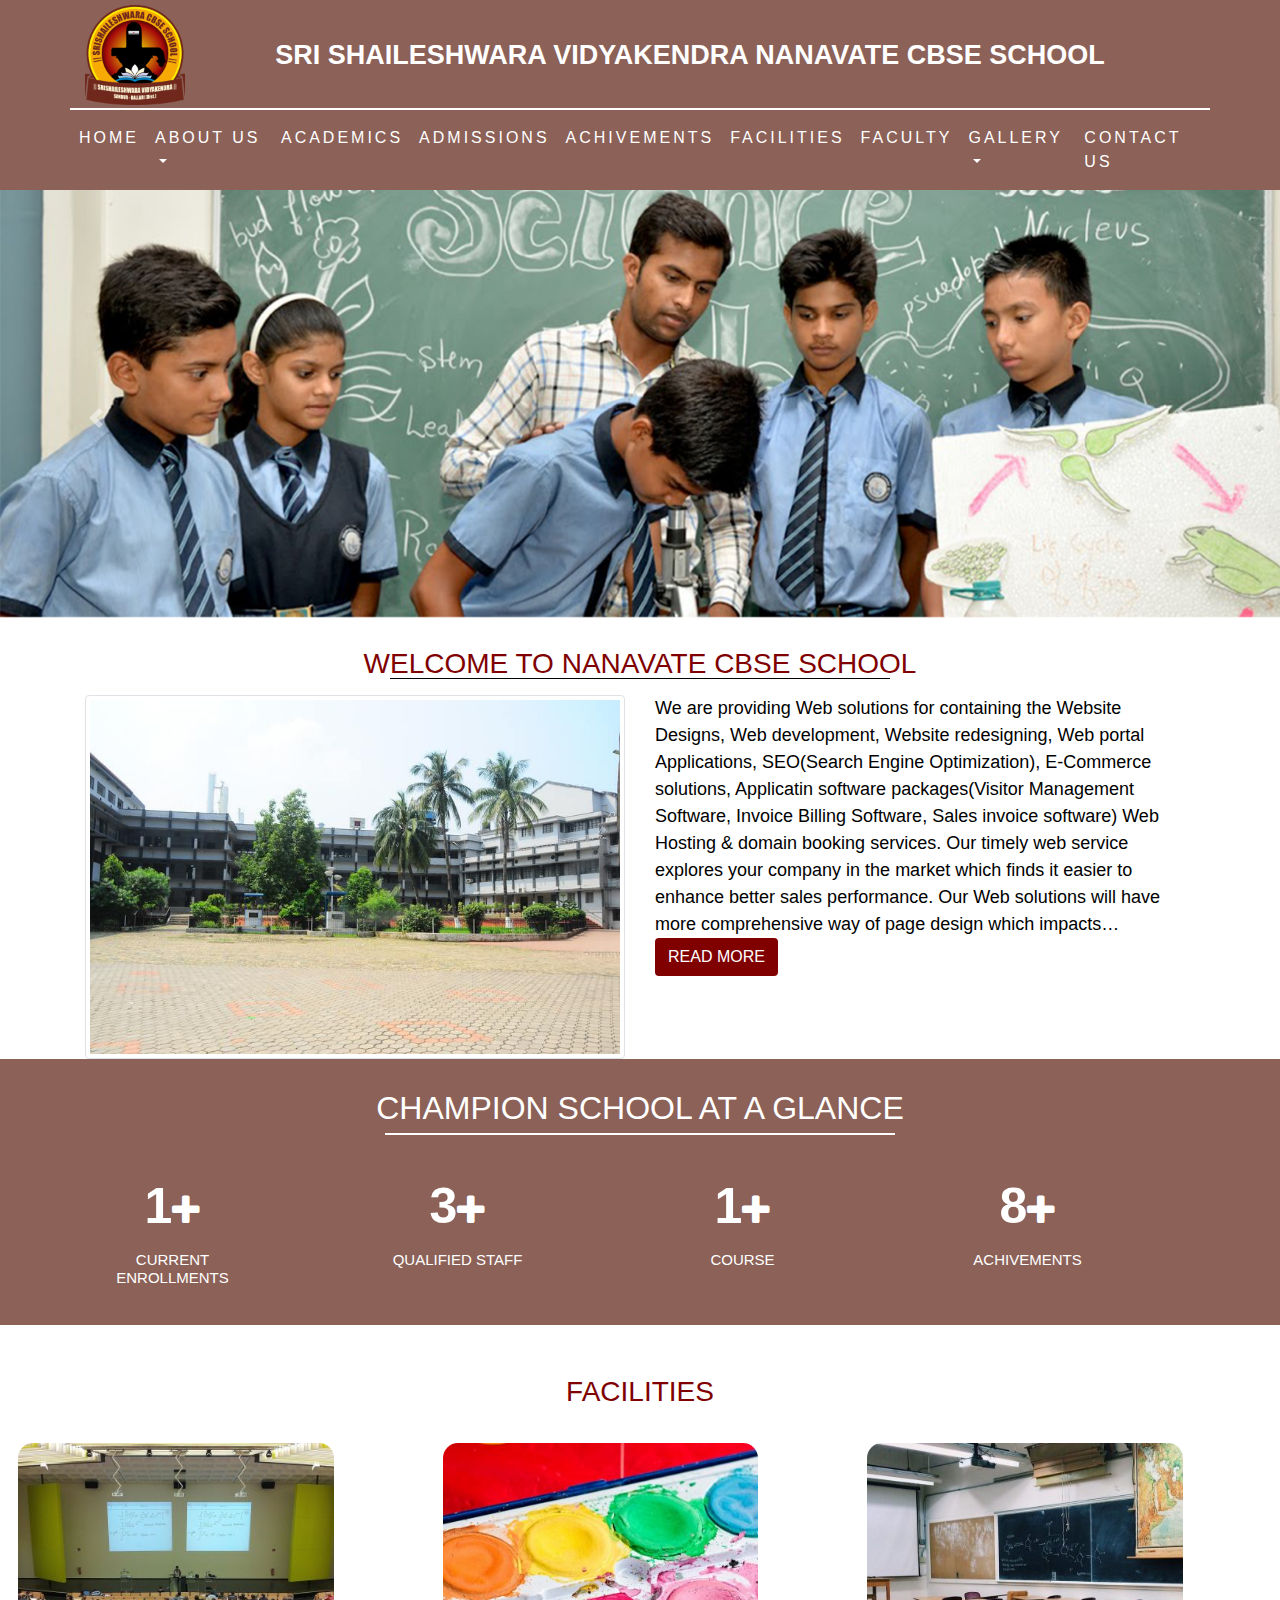
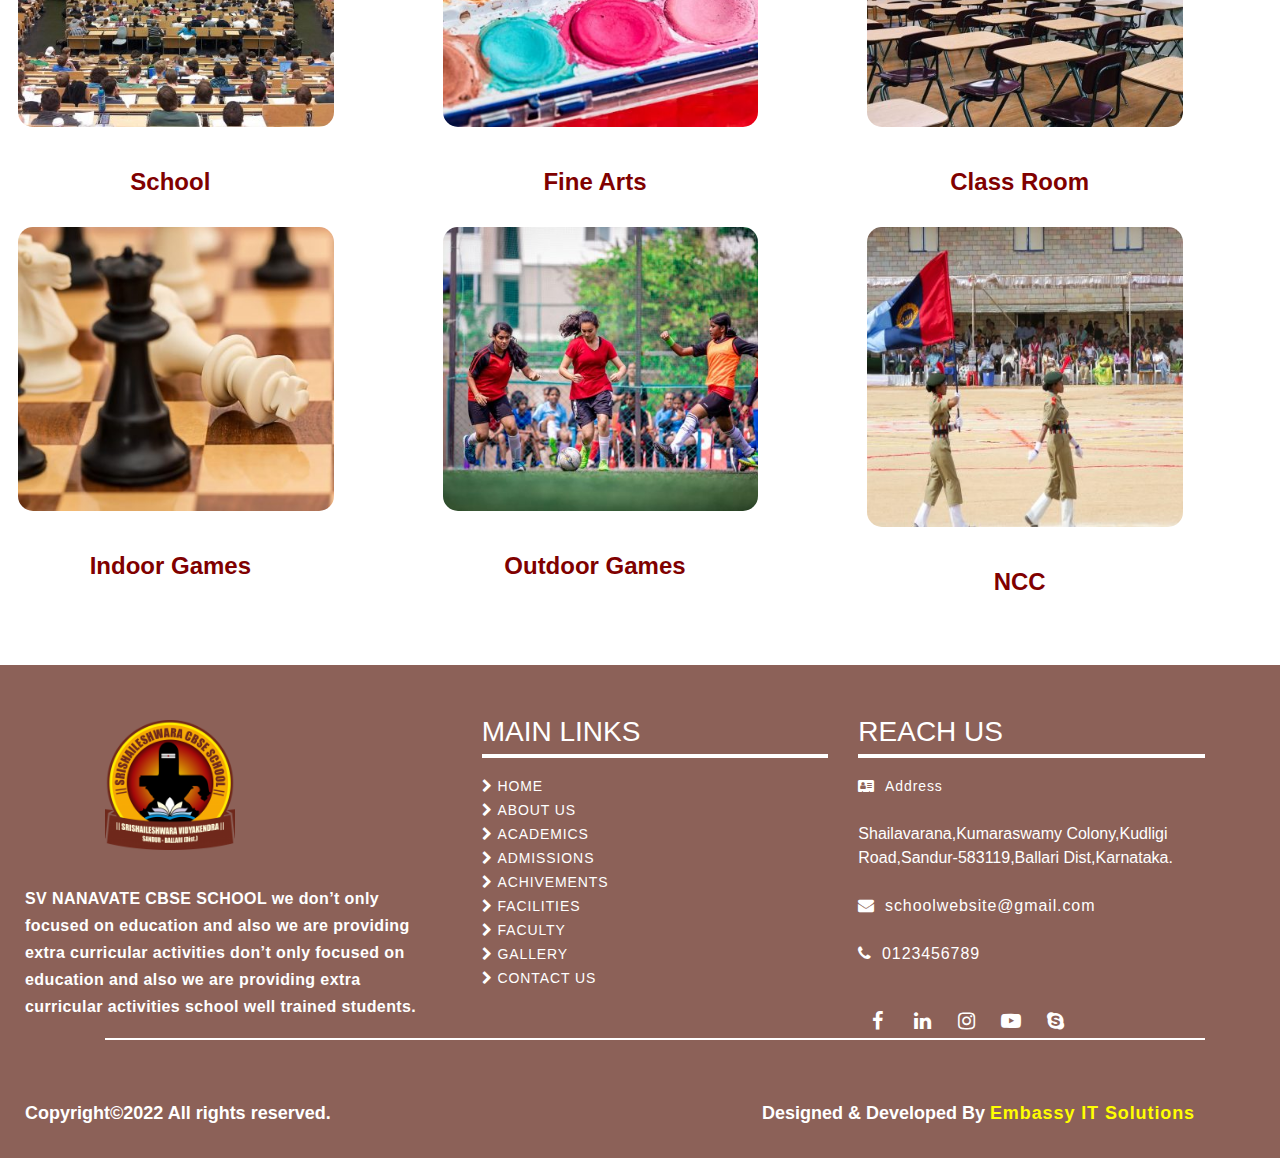
<file: school-website/index.html>
<!DOCTYPE html>
<html lang="en">
<head>
    <meta charset="UTF-8">
    <meta http-equiv="X-UA-Compatible" content="IE=edge">
    <meta name="viewport" content="width=device-width, initial-scale=1.0">
    <title>SRI SHAILESHWARA VIDYAKENDRA NANAVATE CBSE SCHOOL</title>
    <link rel="stylesheet" href="https://cdnjs.cloudflare.com/ajax/libs/font-awesome/4.7.0/css/font-awesome.min.css">
    <link rel="stylesheet" href="css/bootstrap-grid.css">
    <link rel="stylesheet" href="css/bootstrap-grid.css.map">
    <link rel="stylesheet" href="css/bootstrap-grid.min.css">
    <link rel="stylesheet" href="css/bootstrap-grid.min.css.map">
    <link rel="stylesheet" href="css/bootstrap-reboot.css">
    <link rel="stylesheet" href="css/bootstrap-reboot.css.map">
    <link rel="stylesheet" href="css/bootstrap-reboot.min.css">
    <link rel="stylesheet" href="css/bootstrap-reboot.min.css.map">
    <link rel="stylesheet" href="css/bootstrap.css">
    <link rel="stylesheet" href="css/bootstrap.css.map">
    <link rel="stylesheet" href="css/bootstrap.min.css">
    <link rel="stylesheet" href="css/bootstrap.min.css.map">
    <link rel="stylesheet" href="css/style.css">
</head>
<body>
    <section class="navbar-section ">
    <div class="container">
        <div class="row">
            <div class="col-md-2">
                <!-- Image and text -->
<nav>
    <a class="navbar-brand" href="#">
      <img src="assets/images/school3 logo.png" width="100" height="100" class="d-inline-block align-top" alt="">

    </a>
  </nav>
            </div>
            <div class="col-md-10">
                <p>SRI SHAILESHWARA VIDYAKENDRA NANAVATE CBSE SCHOOL</p>
            </div>
            <hr>
      <div class="nav-section">
          <div class="row">
            <nav class="navbar navbar-expand-lg">
                <button class="navbar-toggler" type="button" data-toggle="collapse" data-target="#navbarNavDropdown" aria-controls="navbarNavDropdown" aria-expanded="false" aria-label="Toggle navigation">
                  <span class="navbar-toggler-icon"></span>
                </button>
                <div class="collapse navbar-collapse" id="navbarNavDropdown">
                  <ul class="navbar-nav">
                    <li class="nav-item">
                      <a class="nav-link" href="#">HOME<span class="sr-only">(current)</span></a>
                    </li>
                    <li class="nav-item dropdown">
                      <a class="nav-link dropdown-toggle" href="#" id="navbarDropdownMenuLink" data-toggle="dropdown" aria-haspopup="true" aria-expanded="false">
                        ABOUT US
                      </a>
                      <div class="dropdown-menu" aria-labelledby="navbarDropdownMenuLink">
                        <a class="dropdown-item" href="profile.html">PROFILE</a>
                        <a class="dropdown-item" href="vision&mission.html">VISION & MISION</a>
                        <a class="dropdown-item" href="management.html">MANAGEMENT</a>
                        <a class="dropdown-item" href="affiliation.html">AFFILIATION</a>
                      </div>
                    </li>
                    <li class="nav-item">
                        <a class="nav-link" href="academics.html">ACADEMICS</a>
                      </li>
                      <li class="nav-item">
                        <a class="nav-link" href="admission.html">ADMISSIONS</a>
                      </li>
                      <li class="nav-item">
                        <a class="nav-link" href="achivements.html">ACHIVEMENTS</a>
                      </li>
                      <li class="nav-item">
                        <a class="nav-link" href="facilities.html">FACILITIES</a>
                      </li>
                      <li class="nav-item">
                        <a class="nav-link" href="faculty.html">FACULTY</a>
                      </li>
                      <li class="nav-item dropdown">
                        <a class="nav-link dropdown-toggle" href="#" id="navbarDropdownMenuLink" data-toggle="dropdown" aria-haspopup="true" aria-expanded="false">
                          GALLERY
                        </a>
                        <div class="dropdown-menu" aria-labelledby="navbarDropdownMenuLink">
                          <a class="dropdown-item" href="photo-gallery.html">PHOTOS</a>
                          <a class="dropdown-item" href="video-gallery.html">VIDEOS</a>
                        </div>
                      </li>
                      <li class="nav-item">
                        <a class="nav-link" href="contactus.html">CONTACT US</a>
                      </li>
                  </ul>
                </div>
              </nav>
          </div>
      </div>
        </div>
    </div>
</section>
<div id="demo" class="carousel slide" data-ride="carousel">

    <!-- Indicators -->
    <ul class="carousel-indicators">
      <li data-target="#demo" data-slide-to="0" class="active"></li>
      <li data-target="#demo" data-slide-to="1"></li>
      <li data-target="#demo" data-slide-to="2"></li>
    </ul>
    
    <!-- The slideshow -->
    <div class="carousel-inner">
      <div class="carousel-item active">
        <img src="assets/images/img1.jpg" alt="img1" width="1100" height="500">
      </div>
      <div class="carousel-item">
        <img src="assets/images/img4.jpg" alt="img4" width="1100" height="500">
      </div>
      <div class="carousel-item">
        <img src="assets/images/img2.jpg" alt="img2" width="1100" height="500">
      </div>
      <div class="carousel-item">
        <img src="assets/images/img3.jpg" alt="img3" width="1100" height="500">
      </div>
    </div>
    
    <!-- Left and right controls -->
    <a class="carousel-control-prev" href="#demo" data-slide="prev">
      <span class="carousel-control-prev-icon"></span>
    </a>
    <a class="carousel-control-next" href="#demo" data-slide="next">
      <span class="carousel-control-next-icon"></span>
    </a>
  </div>
  <!-- School Section -->
  <h3>WELCOME TO NANAVATE CBSE SCHOOL</h3>
  <hr style="border-top: 1px solid #000;width:500px;margin-top: -10px;">
  <div class="container">
      <div class="row">
          <div class="col-md-6">
            <img src="assets/images/schoolimg.jpg" width="700" height="700" alt="school-img" class="img-thumbnail">
          </div>
          <div class="col-md-6" style="color: #000;font-size:18px;font-weight:500;">
            We are providing Web solutions for containing the Website Designs, 
            Web development, Website redesigning, Web portal Applications, SEO(Search Engine Optimization), E-Commerce solutions,
             Applicatin software packages(Visitor Management Software, Invoice Billing Software, Sales invoice software) Web Hosting & domain booking services.
              Our timely web service explores your company in the market which finds it easier to enhance better sales performance. Our Web solutions will have
               more comprehensive way of page design which impacts…
               <button type="button" class="btn">READ MORE</button>
        </div>
      </div>
  </div>

<!-- counter section -->

  <header>
    <div class="container">
      <div class="row">
        <div class="col-12 text-center">
          <h2>CHAMPION SCHOOL AT A GLANCE</h2>
          <hr style="background: #fff;width: 510px;">
          </div>
        </div>
      </div>
    </header>
    
    <div class="counter">
        <div class="container">
            <div class="row">
                <div class="col-12 col-lg-3">
                    <div class="count-up">
                        <p class="counter-count">2K</p><i style="color: #fff;font-size: 35px; margin-left: -10px;" class="fa fa-plus"></i>
                        <h4>Current Enrollments</h4>
                    </div>
                </div>
    
                <div class="col-12 col-lg-3">
                    <div class="count-up">
                        <p class="counter-count">30</p><i style="color: #fff;font-size: 35px; margin-left: -10px;" class="fa fa-plus"></i>
                        <h4>Qualified Staff</h4>
                    </div>
                </div>
    
                <div class="col-12 col-lg-3">
                    <div class="count-up">
                        <p class="counter-count">5</p><i style="color: #fff;font-size: 35px; margin-left: -10px;" class="fa fa-plus"></i>
                        <h4>Course</h4>
                    </div>
                </div>
    
                 <div class="col-12 col-lg-3">
                   <div class="count-up">
                        <p class="counter-count">95</p><i style="color: #fff;font-size: 35px; margin-left: -10px;" class="fa fa-plus"></i>
                        <h4>Achivements</h4>
                    </div>
                </div>
            </div>
        </div>
    </div>
    <!-- gallery image -->
    <h3>FACILITIES</h3>
  <hr style="background:#000;width:135px;margin-top:-10px;">
    <div class="gallery-img">
    <div class="row">
      <div class="col-md-4">
        <div class="thumbnail">
          <a href="#">
            <img class="gallery" src="assets/images/gallery-img.jpg" alt="gallery-img1" style="width:80%">
            <div class="caption">
              <p>School</p>
            </div>
          </a>
        </div>
      </div>
      <div class="col-md-4">
        <div class="thumbnail">
          <a href="#">
            <img class="gallery" src="assets/images/gallery-img2.jpg" alt="gallery-img2" style="width:80%">
            <div class="caption">
              <p>Fine Arts</p>
            </div>
          </a>
        </div>
      </div>
      <div class="col-md-4">
        <div class="thumbnail">
          <a href="#">
            <img class="gallery" src="assets/images/gallery-img3.jpg" alt="gallery-img3" style="width:80%">
            <div class="caption">
              <p>Class Room</p>
            </div>
          </a>
        </div>
      </div>
    </div>
    <div class="row">
      <div class="col-md-4">
        <div class="thumbnail">
          <a href="#">
            <img class="gallery" src="assets/images/gallery-img4.jpg" alt="gallery-img4" style="width:80%">
            <div class="caption">
              <p>Indoor Games</p>
            </div>
          </a>
        </div>
      </div>
      <div class="col-md-4">
        <div class="thumbnail">
          <a href="#">
            <img class="gallery" src="assets/images/gallery-img5.jpg" alt="gallery-img5" style="width:80%">
            <div class="caption">
              <p>Outdoor Games</p>
            </div>
          </a>
        </div>
      </div>
      <div class="col-md-4">
        <div class="thumbnail">
          <a href="#">
            <img class="gallery" src="assets/images/gallery-img6.jpg" alt="gallery-img6" style="width:80%;height:300px;">
            <div class="caption">
              <p>NCC</p>
            </div>
          </a>
        </div>
      </div>
    </div>
    </div>

    <!-- Footer section -->
    <footer class="mainfooter" role="contentinfo">
      <div class="footer-middle">
      <div class="container">
        <div class="row">
          <div class="col-md-4">
            <!--Column1-->
            <div class="footer-pad">
              <nav>
                <a class="navbar-brand" href="#">
                  <img src="assets/images/school3 logo.png" width="130" height="130" class="d-inline-block align-top" alt="">
                </a>
              </nav>
                  <p>SV NANAVATE CBSE SCHOOL we don’t only focused on education and also we are providing extra curricular 
                    activities don’t only focused on education and also we are providing extra curricular activities  
                    school well trained students.</p>
            </div>
          </div>
          <div class="col-md-4">
            <!--Column1-->
            <div class="footer-pad">
              <h3 style="color: #fff;font-size:28px;text-align:left;">MAIN LINKS</h3>
              <hr style="background: #fff;">
              <ul class="list-unstyled">
                <li><a href="#"><i class="fa fa-chevron-right">&nbsp;</i>HOME</a></li>
                <li><a href="#"><i class="fa fa-chevron-right">&nbsp;</i>ABOUT US</a></li>
                <li><a href="#"><i class="fa fa-chevron-right">&nbsp;</i>ACADEMICS</a></li>
                <li><a href="#"><i class="fa fa-chevron-right">&nbsp;</i>ADMISSIONS</a></li>
                <li><a href="#"><i class="fa fa-chevron-right">&nbsp;</i>ACHIVEMENTS</a></li>
                <li><a href="#"><i class="fa fa-chevron-right">&nbsp;</i>FACILITIES</a></li>
                <li><a href="#"><i class="fa fa-chevron-right">&nbsp;</i>FACULTY</a></li>
                <li><a href="#"><i class="fa fa-chevron-right">&nbsp;</i>GALLERY</a></li>
                <li><a href="#"><i class="fa fa-chevron-right">&nbsp;</i>CONTACT US</a></li>
               </ul>
            </div>
          </div>
          
          <div class="col-md-4">
            <h3 style="color: #fff;font-size:28px;text-align:left;">REACH US</h3>
              <hr style="background: #fff;">
              <ul class="list-unstyled">
                <li><a href="#"><i class="fa fa-address-card">&nbsp;&nbsp;</i>Address</a></li><br>
                <li style="font-size:16px;">Shailavarana,Kumaraswamy 
                  Colony,Kudligi Road,Sandur-583119,Ballari Dist,Karnataka.</li><br>
                  <li><a href="#" style="font-size:16px;"><i class="fa fa-envelope">&nbsp;&nbsp;</i>schoolwebsite@gmail.com</a></li><br>	
                  <li><a href="#" style="font-size:16px;"><i class="fa fa-phone">&nbsp;&nbsp;</i>0123456789</a></li><br>
                </ul>
              <ul class="social-network social-circle">
                <li><a href="#" class="icoFacebook" title="Facebook"><i class="fa fa-facebook"></i></a></li>
                <li><a href="#" class="icoLinkedin" title="Linkedin"><i class="fa fa-linkedin"></i></a></li>
                <li><a href="#" class="icoinstagram" title="Instagram"><i class="fa fa-instagram"></i></a></li>
                <li><a href="#" class="icoyoutubeplay" title="youtube-play"><i class="fa fa-youtube-play"></i></a></li>
                <li><a href="#" class="icoskype" title="Skype"><i class="fa fa-skype"></i></a></li>
               </ul>		
        </div>
        </div>
        <hr>
      <div class="row">
        <div class="col-md-6 ">
          <p class="text-left">Copyright&copy;2022 All rights reserved.</p>
        </div>
        <div class="col-md-6 ">
          <p class="text-right">Designed & Developed By <a href="embassyitsolutions.com">Embassy IT Solutions</a></p>
        </div>
         </div>
      </div>
    </footer>
      

    <script src="js/bootstrap.bundle.js"></script>
    <script src="js/bootstrap.bundle.js.map"></script>
    <script src="js/popper.min.js"></script>
    <script src="js/jquery.min.js"></script>
    <script src="js/bootstrap.bundle.min.js"></script>
    <script src="js/bootstrap.bundle.min.js.map"></script>
    <script src="js/bootstrap.js"></script>
    <script src="js/bootstrap.js.map"></script>
    <script src="js/bootstrap.min.js"></script>
    <script src="js/bootstrap.min.js.map"></script>
    <script src="js/script.js"></script>
</body>
</html>
</file>
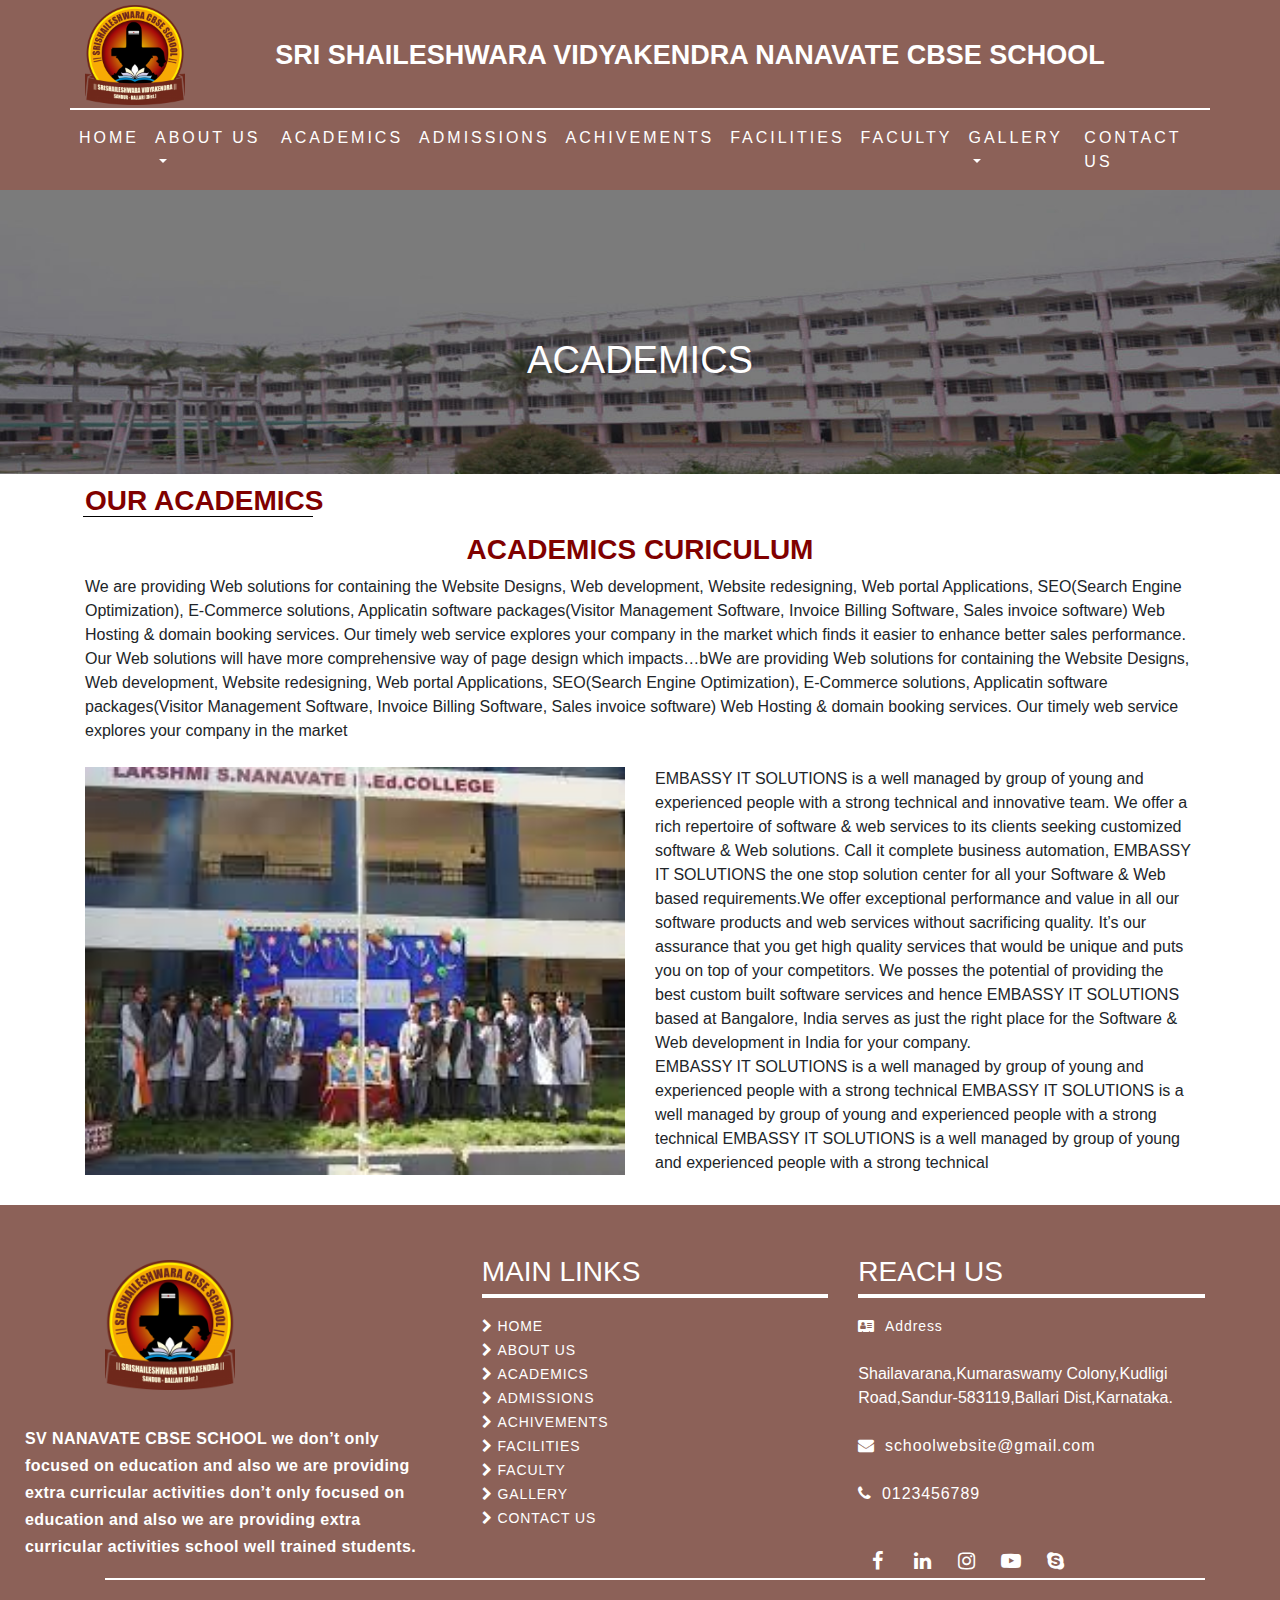
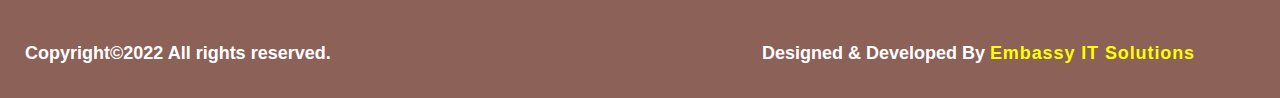
<file: school-website/academics.html>
<!DOCTYPE html>
<html lang="en">
<head>
    <meta charset="UTF-8">
    <meta http-equiv="X-UA-Compatible" content="IE=edge">
    <meta name="viewport" content="width=device-width, initial-scale=1.0">
    <title>academics SRI SHAILESHWARA VIDYAKENDRA NANAVATE CBSE SCHOOL</title>
    <link rel="stylesheet" href="https://cdnjs.cloudflare.com/ajax/libs/font-awesome/4.7.0/css/font-awesome.min.css">
    <link rel="stylesheet" href="css/bootstrap-grid.css">
    <link rel="stylesheet" href="css/bootstrap-grid.css.map">
    <link rel="stylesheet" href="css/bootstrap-grid.min.css">
    <link rel="stylesheet" href="css/bootstrap-grid.min.css.map">
    <link rel="stylesheet" href="css/bootstrap-reboot.css">
    <link rel="stylesheet" href="css/bootstrap-reboot.css.map">
    <link rel="stylesheet" href="css/bootstrap-reboot.min.css">
    <link rel="stylesheet" href="css/bootstrap-reboot.min.css.map">
    <link rel="stylesheet" href="css/bootstrap.css">
    <link rel="stylesheet" href="css/bootstrap.css.map">
    <link rel="stylesheet" href="css/bootstrap.min.css">
    <link rel="stylesheet" href="css/bootstrap.min.css.map">
    <link rel="stylesheet" href="css/style.css">
</head>
<style>
  .centered {
  position: absolute;
  color: #fff;
  font-size: 38px;
  font-weight: 500;
  top: 40%;
  left: 50%;
  transform: translate(-50%, -50%);
  
}
.center {
  display: block;
  margin-left: auto;
  margin-right: auto;
  width: 100%;
  height: 100%;
}
.profile{
  margin-bottom: 30px;
}
</style>
<body>
    <section class="navbar-section ">
    <div class="container">
        <div class="row">
            <div class="col-md-2">
                <!-- Image and text -->
<nav>
    <a class="navbar-brand" href="#">
      <img src="assets/images/school3 logo.png" width="100" height="100" class="d-inline-block align-top" alt="">

    </a>
  </nav>
            </div>
            <div class="col-md-10">
                <p>SRI SHAILESHWARA VIDYAKENDRA NANAVATE CBSE SCHOOL</p>
            </div>
            <hr>
      <div class="nav-section">
          <div class="row">
            <nav class="navbar navbar-expand-lg">
                <button class="navbar-toggler" type="button" data-toggle="collapse" data-target="#navbarNavDropdown" aria-controls="navbarNavDropdown" aria-expanded="false" aria-label="Toggle navigation">
                  <span class="navbar-toggler-icon"></span>
                </button>
                <div class="collapse navbar-collapse" id="navbarNavDropdown">
                  <ul class="navbar-nav">
                    <li class="nav-item">
                      <a class="nav-link" href="index.html">HOME<span class="sr-only">(current)</span></a>
                    </li>
                    <li class="nav-item dropdown">
                      <a class="nav-link dropdown-toggle" href="#" id="navbarDropdownMenuLink" data-toggle="dropdown" aria-haspopup="true" aria-expanded="false">
                        ABOUT US
                      </a>
                      <div class="dropdown-menu" aria-labelledby="navbarDropdownMenuLink">
                        <a class="dropdown-item" href="profile.html">PROFILE</a>
                        <a class="dropdown-item" href="vision&mission.html">VISION & MISION</a>
                        <a class="dropdown-item" href="management.html">MANAGEMENT</a>
                        <a class="dropdown-item" href="affiliation.html">AFFILIATION</a>
                      </div>
                    </li>
                    <li class="nav-item">
                        <a class="nav-link" href="academics.html">ACADEMICS</a>
                      </li>
                      <li class="nav-item">
                        <a class="nav-link" href="admission.html">ADMISSIONS</a>
                      </li>
                      <li class="nav-item">
                        <a class="nav-link" href="achivements.html">ACHIVEMENTS</a>
                      </li>
                      <li class="nav-item">
                        <a class="nav-link" href="facilities.html">FACILITIES</a>
                      </li>
                      <li class="nav-item">
                        <a class="nav-link" href="faculty.html">FACULTY</a>
                      </li>
                      <li class="nav-item dropdown">
                        <a class="nav-link dropdown-toggle" href="#" id="navbarDropdownMenuLink" data-toggle="dropdown" aria-haspopup="true" aria-expanded="false">
                          GALLERY
                        </a>
                        <div class="dropdown-menu" aria-labelledby="navbarDropdownMenuLink">
                          <a class="dropdown-item" href="photo-gallery.html">PHOTOS</a>
                          <a class="dropdown-item" href="video-gallery.html">VIDEOS</a>
                        </div>
                      </li>
                      <li class="nav-item">
                        <a class="nav-link" href="contactus.html">CONTACT US</a>
                      </li>
                  </ul>
                </div>
              </nav>
          </div>
      </div>
        </div>
    </div>
</section>


<!-- academic section -->
<img src="assets/images/bg-img.jpg" class="img-fluid" style="margin-bottom: 10px;" alt="Responsive image">
<div class="centered">ACADEMICS</div>
<div class="container">
<div class="row">
  <div class="col-md-12">
    <h3 style="text-align:justify;font-weight: 700;">OUR ACADEMICS</h3>
    <hr style="border-top: 1px solid #000;width:230px;margin-top: -10px;margin-left: -2px;">
  </div>
</div>
</div>
<section class="profile">
  <h3 style="text-align:center;font-weight: 700;">ACADEMICS CURICULUM</h3>
  <div class="container">
    <div class="row">
      <div class="col-md-12">
        We are providing Web solutions for containing the Website Designs, Web development, Website redesigning, 
        Web portal Applications, SEO(Search Engine Optimization), E-Commerce solutions, Applicatin software 
        packages(Visitor Management Software, Invoice Billing Software, Sales invoice software) Web Hosting & 
        domain booking services. Our timely web service explores your company in the market which finds it easier
         to enhance better sales performance. Our Web solutions will have more comprehensive way of page design
          which impacts…bWe are providing Web solutions for containing the Website Designs, Web development,
           Website redesigning, Web portal Applications, SEO(Search Engine Optimization), E-Commerce solutions, 
           Applicatin software packages(Visitor Management Software, Invoice Billing Software, Sales invoice software)
            Web Hosting & domain booking services.
         Our timely web service explores your company in the market 
      </div>
    </div>
  </div><br>
  <div class="container">
    <div class="row">
      <div class="col-md-6">
        <img src="assets/images/academic.jpg" class="center" alt="">
      </div>
        <div class="col-md-6">
         EMBASSY IT SOLUTIONS is a well managed by group of young and experienced people with a strong technical and innovative team. We offer a rich repertoire of software & web services to its clients seeking customized software & Web solutions. Call it complete business automation, EMBASSY IT SOLUTIONS the one stop solution center for all your Software & Web based requirements.We offer exceptional performance and value in all our software products and web services without sacrificing quality. It’s our assurance that you get high quality services that would be unique and puts you on top of your competitors. We posses the potential of providing the best custom built software services and hence EMBASSY IT SOLUTIONS based at Bangalore, India serves as just the right place for the Software & Web development in India for your company. <br/>
         EMBASSY IT SOLUTIONS is a well managed by group of young and experienced people with a strong technical  
         EMBASSY IT SOLUTIONS is a well managed by group of young and experienced people with a strong technical  
         EMBASSY IT SOLUTIONS is a well managed by group of young and experienced people with a strong technical  
        </div>
      </div>
  </div>
</section>

<!-- Footer section -->
<footer class="mainfooter" role="contentinfo">
    <div class="footer-middle">
    <div class="container">
      <div class="row">
        <div class="col-md-4">
          <!--Column1-->
          <div class="footer-pad">
            <nav>
              <a class="navbar-brand" href="#">
                <img src="assets/images/school3 logo.png" width="130" height="130" class="d-inline-block align-top" alt="">
              </a>
            </nav>
                <p>SV NANAVATE CBSE SCHOOL we don’t only focused on education and also we are providing extra curricular 
                  activities don’t only focused on education and also we are providing extra curricular activities  
                  school well trained students.</p>
          </div>
        </div>
        <div class="col-md-4">
           <!--Column1-->
           <div class="footer-pad">
            <h3 style="color: #fff;font-size:28px;text-align:left;">MAIN LINKS</h3>
            <hr style="background: #fff;">
            <ul class="list-unstyled">
              <li><a href="index.html"><i class="fa fa-chevron-right">&nbsp;</i>HOME</a></li>
              <li><a href="#"><i class="fa fa-chevron-right">&nbsp;</i>ABOUT US</a></li>
              <li><a href="academics.html"><i class="fa fa-chevron-right">&nbsp;</i>ACADEMICS</a></li>
              <li><a href="admission.html"><i class="fa fa-chevron-right">&nbsp;</i>ADMISSIONS</a></li>
              <li><a href="achivements.html"><i class="fa fa-chevron-right">&nbsp;</i>ACHIVEMENTS</a></li>
              <li><a href="facilities.html"><i class="fa fa-chevron-right">&nbsp;</i>FACILITIES</a></li>
              <li><a href="faculty.html"><i class="fa fa-chevron-right">&nbsp;</i>FACULTY</a></li>
              <li><a href="#"><i class="fa fa-chevron-right">&nbsp;</i>GALLERY</a></li>
              <li><a href="contactus.html"><i class="fa fa-chevron-right">&nbsp;</i>CONTACT US</a></li>
             </ul>
          </div>
        </div>
        
        <div class="col-md-4">
          <h3 style="color: #fff;font-size:28px;text-align:left;">REACH US</h3>
            <hr style="background: #fff;">
            <ul class="list-unstyled">
              <li><a href="#"><i class="fa fa-address-card">&nbsp;&nbsp;</i>Address</a></li><br>
              <li style="font-size:16px;">Shailavarana,Kumaraswamy 
                Colony,Kudligi Road,Sandur-583119,Ballari Dist,Karnataka.</li><br>
                <li><a href="#" style="font-size:16px;"><i class="fa fa-envelope">&nbsp;&nbsp;</i>schoolwebsite@gmail.com</a></li><br>	
                <li><a href="#" style="font-size:16px;"><i class="fa fa-phone">&nbsp;&nbsp;</i>0123456789</a></li><br>
              </ul>
            <ul class="social-network social-circle">
              <li><a href="#" class="icoFacebook" title="Facebook"><i class="fa fa-facebook"></i></a></li>
              <li><a href="#" class="icoLinkedin" title="Linkedin"><i class="fa fa-linkedin"></i></a></li>
              <li><a href="#" class="icoinstagram" title="Instagram"><i class="fa fa-instagram"></i></a></li>
              <li><a href="#" class="icoyoutubeplay" title="youtube-play"><i class="fa fa-youtube-play"></i></a></li>
              <li><a href="#" class="icoskype" title="Skype"><i class="fa fa-skype"></i></a></li>
             </ul>		
      </div>
      </div>
      <hr>
    <div class="row">
      <div class="col-md-6 ">
        <p class="text-left">Copyright&copy;2022 All rights reserved.</p>
      </div>
      <div class="col-md-6 ">
        <p class="text-right">Designed & Developed By <a href="embassyitsolutions.com">Embassy IT Solutions</a></p>
      </div>
       </div>
    </div>
  </footer>
    

  <script src="js/bootstrap.bundle.js"></script>
  <script src="js/bootstrap.bundle.js.map"></script>
  <script src="js/popper.min.js"></script>
  <script src="js/jquery.min.js"></script>
  <script src="js/bootstrap.bundle.min.js"></script>
  <script src="js/bootstrap.bundle.min.js.map"></script>
  <script src="js/bootstrap.js"></script>
  <script src="js/bootstrap.js.map"></script>
  <script src="js/bootstrap.min.js"></script>
  <script src="js/bootstrap.min.js.map"></script>
  <script src="js/script.js"></script>
</body>
</html>
</file>
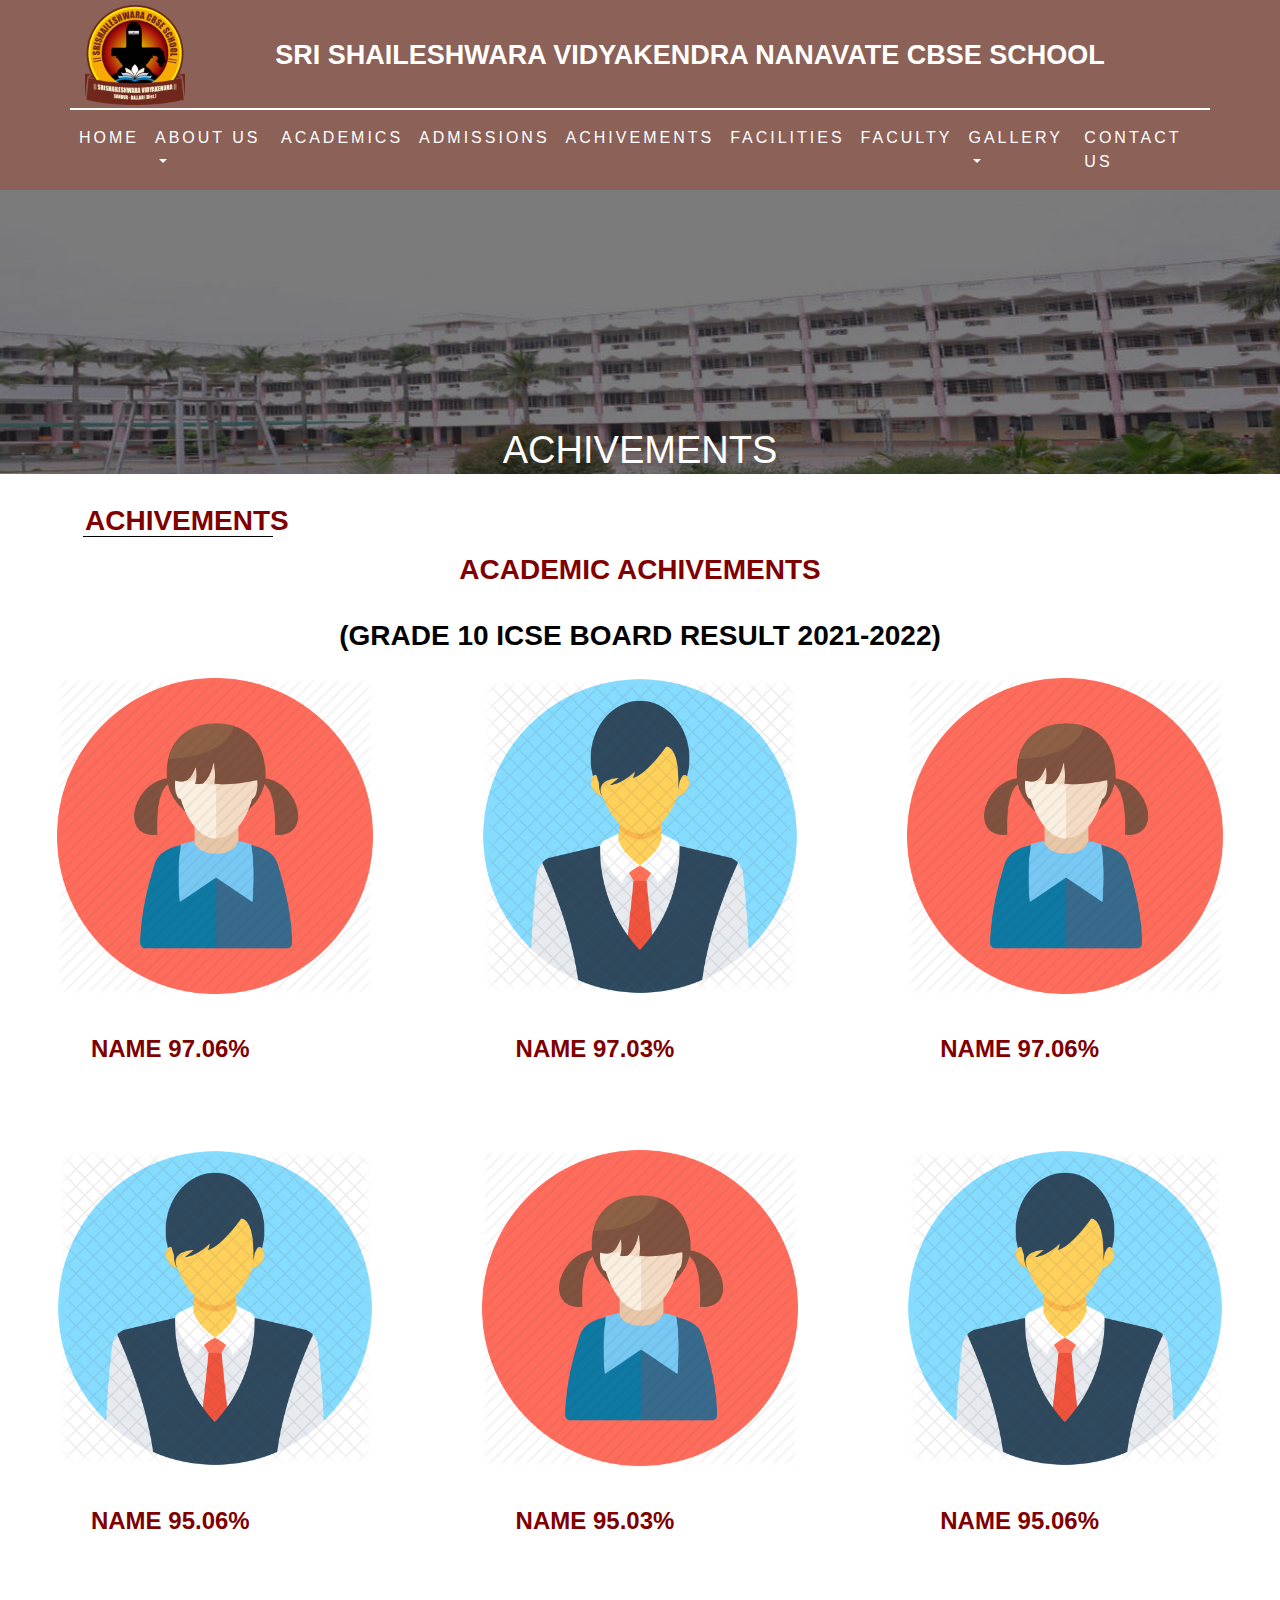
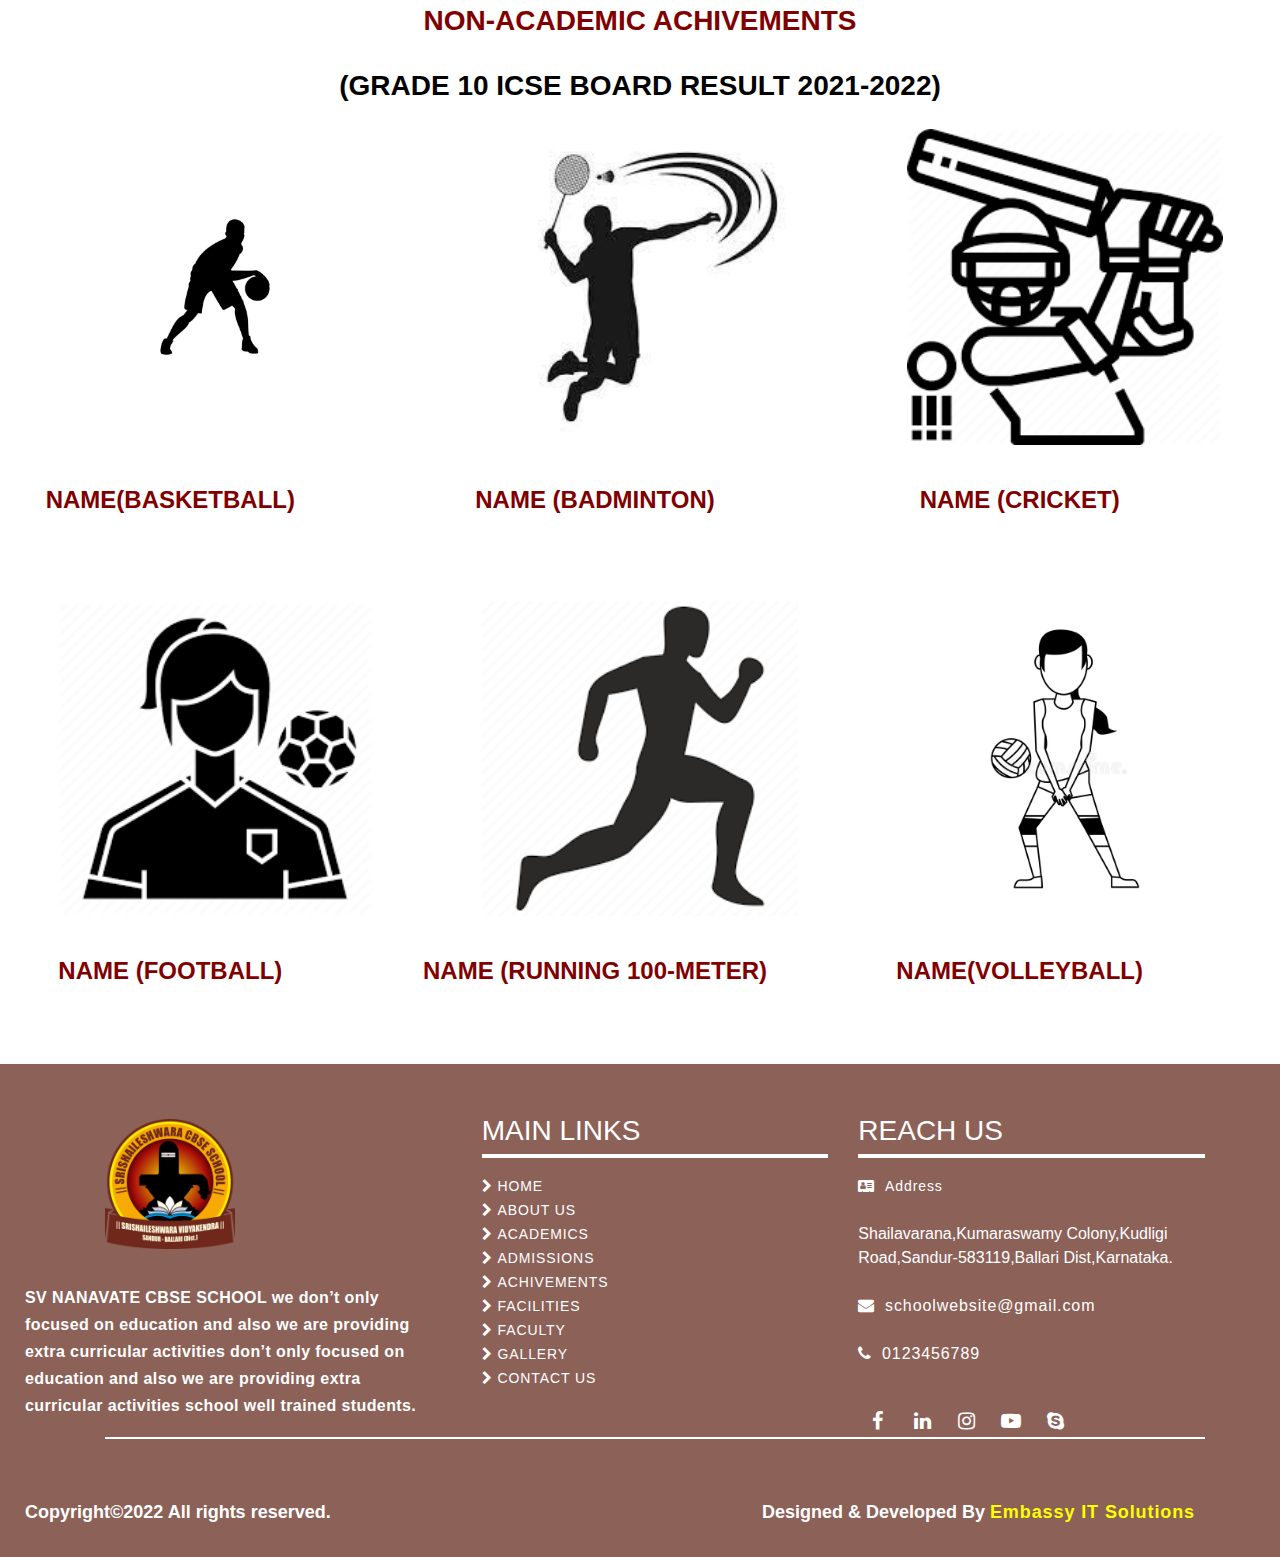
<file: school-website/achivements.html>
<!DOCTYPE html>
<html lang="en">
<head>
    <meta charset="UTF-8">
    <meta http-equiv="X-UA-Compatible" content="IE=edge">
    <meta name="viewport" content="width=device-width, initial-scale=1.0">
    <title>achivements-SRI SHAILESHWARA VIDYAKENDRA NANAVATE CBSE SCHOOL</title>
    <link rel="stylesheet" href="https://cdnjs.cloudflare.com/ajax/libs/font-awesome/4.7.0/css/font-awesome.min.css">
    <link rel="stylesheet" href="css/bootstrap-grid.css">
    <link rel="stylesheet" href="css/bootstrap-grid.css.map">
    <link rel="stylesheet" href="css/bootstrap-grid.min.css">
    <link rel="stylesheet" href="css/bootstrap-grid.min.css.map">
    <link rel="stylesheet" href="css/bootstrap-reboot.css">
    <link rel="stylesheet" href="css/bootstrap-reboot.css.map">
    <link rel="stylesheet" href="css/bootstrap-reboot.min.css">
    <link rel="stylesheet" href="css/bootstrap-reboot.min.css.map">
    <link rel="stylesheet" href="css/bootstrap.css">
    <link rel="stylesheet" href="css/bootstrap.css.map">
    <link rel="stylesheet" href="css/bootstrap.min.css">
    <link rel="stylesheet" href="css/bootstrap.min.css.map">
    <link rel="stylesheet" href="css/style.css">
</head>
<style>
  .centered {
 position: absolute;
 color: #fff;
 font-size: 38px;
 font-weight: 500;
 top: 50%;
 left: 50%;
 transform: translate(-50%, -50%);
  }
 .center {
 display: block;
 margin-left: auto;
 margin-right: auto;
 width: 80%;
 height: 80%;
 
}
.profile{
  margin-bottom: 30px;
}
</style>
<body>
    <section class="navbar-section ">
    <div class="container">
        <div class="row">
            <div class="col-md-2">
                <!-- Image and text -->
<nav>
    <a class="navbar-brand" href="#">
      <img src="assets/images/school3 logo.png" width="100" height="100" class="d-inline-block align-top" alt="">

    </a>
  </nav>
            </div>
            <div class="col-md-10">
                <p>SRI SHAILESHWARA VIDYAKENDRA NANAVATE CBSE SCHOOL</p>
            </div>
            <hr>
      <div class="nav-section">
          <div class="row">
            <nav class="navbar navbar-expand-lg">
                <button class="navbar-toggler" type="button" data-toggle="collapse" data-target="#navbarNavDropdown" aria-controls="navbarNavDropdown" aria-expanded="false" aria-label="Toggle navigation">
                  <span class="navbar-toggler-icon"></span>
                </button>
                <div class="collapse navbar-collapse" id="navbarNavDropdown">
                  <ul class="navbar-nav">
                    <li class="nav-item">
                      <a class="nav-link" href="index.html">HOME<span class="sr-only">(current)</span></a>
                    </li>
                    <li class="nav-item dropdown">
                      <a class="nav-link dropdown-toggle" href="#" id="navbarDropdownMenuLink" data-toggle="dropdown" aria-haspopup="true" aria-expanded="false">
                        ABOUT US
                      </a>
                      <div class="dropdown-menu" aria-labelledby="navbarDropdownMenuLink">
                        <a class="dropdown-item" href="profile.html">PROFILE</a>
                        <a class="dropdown-item" href="vision&mission.html">VISION & MISION</a>
                        <a class="dropdown-item" href="management.html">MANAGEMENT</a>
                        <a class="dropdown-item" href="affiliation.html">AFFILIATION</a>
                      </div>
                    </li>
                    <li class="nav-item">
                        <a class="nav-link" href="academics.html">ACADEMICS</a>
                      </li>
                      <li class="nav-item">
                        <a class="nav-link" href="admission.html">ADMISSIONS</a>
                      </li>
                      <li class="nav-item">
                        <a class="nav-link" href="achivements.html">ACHIVEMENTS</a>
                      </li>
                      <li class="nav-item">
                        <a class="nav-link" href="facilities.html">FACILITIES</a>
                      </li>
                      <li class="nav-item">
                        <a class="nav-link" href="faculty.html">FACULTY</a>
                      </li>
                      <li class="nav-item dropdown">
                        <a class="nav-link dropdown-toggle" href="#" id="navbarDropdownMenuLink" data-toggle="dropdown" aria-haspopup="true" aria-expanded="false">
                          GALLERY
                        </a>
                        <div class="dropdown-menu" aria-labelledby="navbarDropdownMenuLink">
                          <a class="dropdown-item" href="photo-gallery.html">PHOTOS</a>
                          <a class="dropdown-item" href="video-gallery.html">VIDEOS</a>
                        </div>
                      </li>
                      <li class="nav-item">
                        <a class="nav-link" href="contactus.html">CONTACT US</a>
                      </li>
                  </ul>
                </div>
              </nav>
          </div>
      </div>
        </div>
    </div>
</section>




<section class="profile">
  <img src="assets/images/bg-img.jpg" class="img-fluid" style="margin-bottom: 30px;" alt="Responsive image">
  <div class="centered">ACHIVEMENTS</div>
  <div class="container">
  <div class="row">
    <div class="col-md-12">
      <h3 style="text-align: justify;font-weight: 700;">ACHIVEMENTS</h3>
      <hr style="border-top: 1px solid #000;width:190px;margin-top: -10px;margin-left: -2px;">
    </div>
  </div>
  </div>
  <div class="container">
    <div class="row">
      <div class="col-md-12">
        <h3 style="text-align:center;font-weight: 700;">ACADEMIC ACHIVEMENTS</h3> <br>
        <h3 style="text-align:center;font-weight: 700;color: #000;">(GRADE 10 ICSE BOARD RESULT 2021-2022)</h3>
      </div>
    </div>
  </div>
  <div class="gallery-img">
    <div class="row">
      <div class="col-md-4">
        <div class="thumbnail">
          <a href="#">
            <img class="center" src="assets/images/icon3.jpg" alt="gallery-img1" >
            <div class="caption">
              <p>NAME  97.06%</p>
            </div>
          </a>
        </div>
      </div>
      <div class="col-md-4">
        <div class="thumbnail">
          <a href="#">
            <img class="center" src="assets/images/icon2.jpg" alt="gallery-img2" >
            <div class="caption">
              <p>NAME  97.03%</p>
            </div>
          </a>
        </div>
      </div>
      <div class="col-md-4">
        <div class="thumbnail">
          <a href="#">
            <img class="center" src="assets/images/icon3.jpg" alt="gallery-img3" >
            <div class="caption">
              <p>NAME 97.06%</p>
            </div>
          </a>
        </div>
      </div>
    </div>
  </div>
  <div class="gallery-img">
    <div class="row">
      <div class="col-md-4">
        <div class="thumbnail">
          <a href="#">
            <img class="center" src="assets/images/icon2.jpg" alt="gallery-img1" >
            <div class="caption">
              <p>NAME  95.06%</p>
            </div>
          </a>
        </div>
      </div>
      <div class="col-md-4">
        <div class="thumbnail">
          <a href="#">
            <img class="center" src="assets/images/icon3.jpg" alt="gallery-img2" >
            <div class="caption">
              <p>NAME  95.03%</p>
            </div>
          </a>
        </div>
      </div>
      <div class="col-md-4">
        <div class="thumbnail">
          <a href="#">
            <img class="center" src="assets/images/icon2.jpg" alt="gallery-img3" >
            <div class="caption">
              <p>NAME 95.06%</p>
            </div>
          </a>
        </div>
      </div>
    </div>
  </div>
  


  
  <div class="container">
    <div class="row">
      <div class="col-md-12">
        <h3 style="text-align:center;font-weight: 700;">NON-ACADEMIC ACHIVEMENTS</h3> <br>
        <h3 style="text-align:center;font-weight: 700;color: #000;">(GRADE 10 ICSE BOARD RESULT 2021-2022)</h3>
      </div>
    </div>
  </div>
  <div class="gallery-img">
    <div class="row">
      <div class="col-md-4">
        <div class="thumbnail">
          <a href="#">
            <img class="center" src="assets/images/sports.jpg" alt="gallery-img1" >
            <div class="caption">
              <p>NAME(BASKETBALL)</p>
            </div>
          </a>
        </div>
      </div>
      <div class="col-md-4">
        <div class="thumbnail">
          <a href="#">
            <img class="center" src="assets/images/badminton.jpg" alt="gallery-img2" >
            <div class="caption">
              <p>NAME (BADMINTON)</p>
            </div>
          </a>
        </div>
      </div>
      <div class="col-md-4">
        <div class="thumbnail">
          <a href="#">
            <img class="center" src="assets/images/cricket.png" alt="gallery-img3" >
            <div class="caption">
              <p>NAME (CRICKET)</p>
            </div>
          </a>
        </div>
      </div>
    </div>
  </div>
  <div class="gallery-img">
    <div class="row">
      <div class="col-md-4">
        <div class="thumbnail">
          <a href="#">
            <img class="center" src="assets/images/football.png" alt="gallery-img1" >
            <div class="caption">
              <p>NAME (FOOTBALL)</p>
            </div>
          </a>
        </div>
      </div>
      <div class="col-md-4">
        <div class="thumbnail">
          <a href="#">
            <img class="center" src="assets/images/running.png" alt="gallery-img2" >
            <div class="caption">
              <p>NAME (RUNNING 100-METER)
              </p>
            </div>
          </a>
        </div>
      </div>
      <div class="col-md-4">
        <div class="thumbnail">
          <a href="#">
            <img class="center" src="assets/images/volleyball.jpg" alt="gallery-img3" >
            <div class="caption">
              <p>NAME(VOLLEYBALL)</p>
            </div>
          </a>
        </div>
      </div>
    </div>
  </div>
  
</section>










<!-- Footer section -->
<footer class="mainfooter" role="contentinfo">
    <div class="footer-middle">
    <div class="container">
      <div class="row">
        <div class="col-md-4">
          <!--Column1-->
          <div class="footer-pad">
            <nav>
              <a class="navbar-brand" href="#">
                <img src="assets/images/school3 logo.png" width="130" height="130" class="d-inline-block align-top" alt="">
              </a>
            </nav>
                <p>SV NANAVATE CBSE SCHOOL we don’t only focused on education and also we are providing extra curricular 
                  activities don’t only focused on education and also we are providing extra curricular activities  
                  school well trained students.</p>
          </div>
        </div>
        <div class="col-md-4">
         <!--Column1-->
         <div class="footer-pad">
          <h3 style="color: #fff;font-size:28px;text-align:left;">MAIN LINKS</h3>
          <hr style="background: #fff;">
          <ul class="list-unstyled">
            <li><a href="index.html"><i class="fa fa-chevron-right">&nbsp;</i>HOME</a></li>
            <li><a href="#"><i class="fa fa-chevron-right">&nbsp;</i>ABOUT US</a></li>
            <li><a href="academics.html"><i class="fa fa-chevron-right">&nbsp;</i>ACADEMICS</a></li>
            <li><a href="admission.html"><i class="fa fa-chevron-right">&nbsp;</i>ADMISSIONS</a></li>
            <li><a href="achivements.html"><i class="fa fa-chevron-right">&nbsp;</i>ACHIVEMENTS</a></li>
            <li><a href="facilities.html"><i class="fa fa-chevron-right">&nbsp;</i>FACILITIES</a></li>
            <li><a href="faculty.html"><i class="fa fa-chevron-right">&nbsp;</i>FACULTY</a></li>
            <li><a href="#"><i class="fa fa-chevron-right">&nbsp;</i>GALLERY</a></li>
            <li><a href="contactus.html"><i class="fa fa-chevron-right">&nbsp;</i>CONTACT US</a></li>
           </ul>
        </div>
        </div>
        
        <div class="col-md-4">
          <h3 style="color: #fff;font-size:28px;text-align:left;">REACH US</h3>
            <hr style="background: #fff;">
            <ul class="list-unstyled">
              <li><a href="#"><i class="fa fa-address-card">&nbsp;&nbsp;</i>Address</a></li><br>
              <li style="font-size:16px;">Shailavarana,Kumaraswamy 
                Colony,Kudligi Road,Sandur-583119,Ballari Dist,Karnataka.</li><br>
                <li><a href="#" style="font-size:16px;"><i class="fa fa-envelope">&nbsp;&nbsp;</i>schoolwebsite@gmail.com</a></li><br>	
                <li><a href="#" style="font-size:16px;"><i class="fa fa-phone">&nbsp;&nbsp;</i>0123456789</a></li><br>
              </ul>
            <ul class="social-network social-circle">
              <li><a href="#" class="icoFacebook" title="Facebook"><i class="fa fa-facebook"></i></a></li>
              <li><a href="#" class="icoLinkedin" title="Linkedin"><i class="fa fa-linkedin"></i></a></li>
              <li><a href="#" class="icoinstagram" title="Instagram"><i class="fa fa-instagram"></i></a></li>
              <li><a href="#" class="icoyoutubeplay" title="youtube-play"><i class="fa fa-youtube-play"></i></a></li>
              <li><a href="#" class="icoskype" title="Skype"><i class="fa fa-skype"></i></a></li>
             </ul>		
      </div>
      </div>
      <hr>
    <div class="row">
      <div class="col-md-6 ">
        <p class="text-left">Copyright&copy;2022 All rights reserved.</p>
      </div>
      <div class="col-md-6 ">
        <p class="text-right">Designed & Developed By <a href="embassyitsolutions.com">Embassy IT Solutions</a></p>
      </div>
       </div>
    </div>
  </footer>
    

  <script src="js/bootstrap.bundle.js"></script>
  <script src="js/bootstrap.bundle.js.map"></script>
  <script src="js/popper.min.js"></script>
  <script src="js/jquery.min.js"></script>
  <script src="js/bootstrap.bundle.min.js"></script>
  <script src="js/bootstrap.bundle.min.js.map"></script>
  <script src="js/bootstrap.js"></script>
  <script src="js/bootstrap.js.map"></script>
  <script src="js/bootstrap.min.js"></script>
  <script src="js/bootstrap.min.js.map"></script>
  <script src="js/script.js"></script>
</body>
</html>
</file>
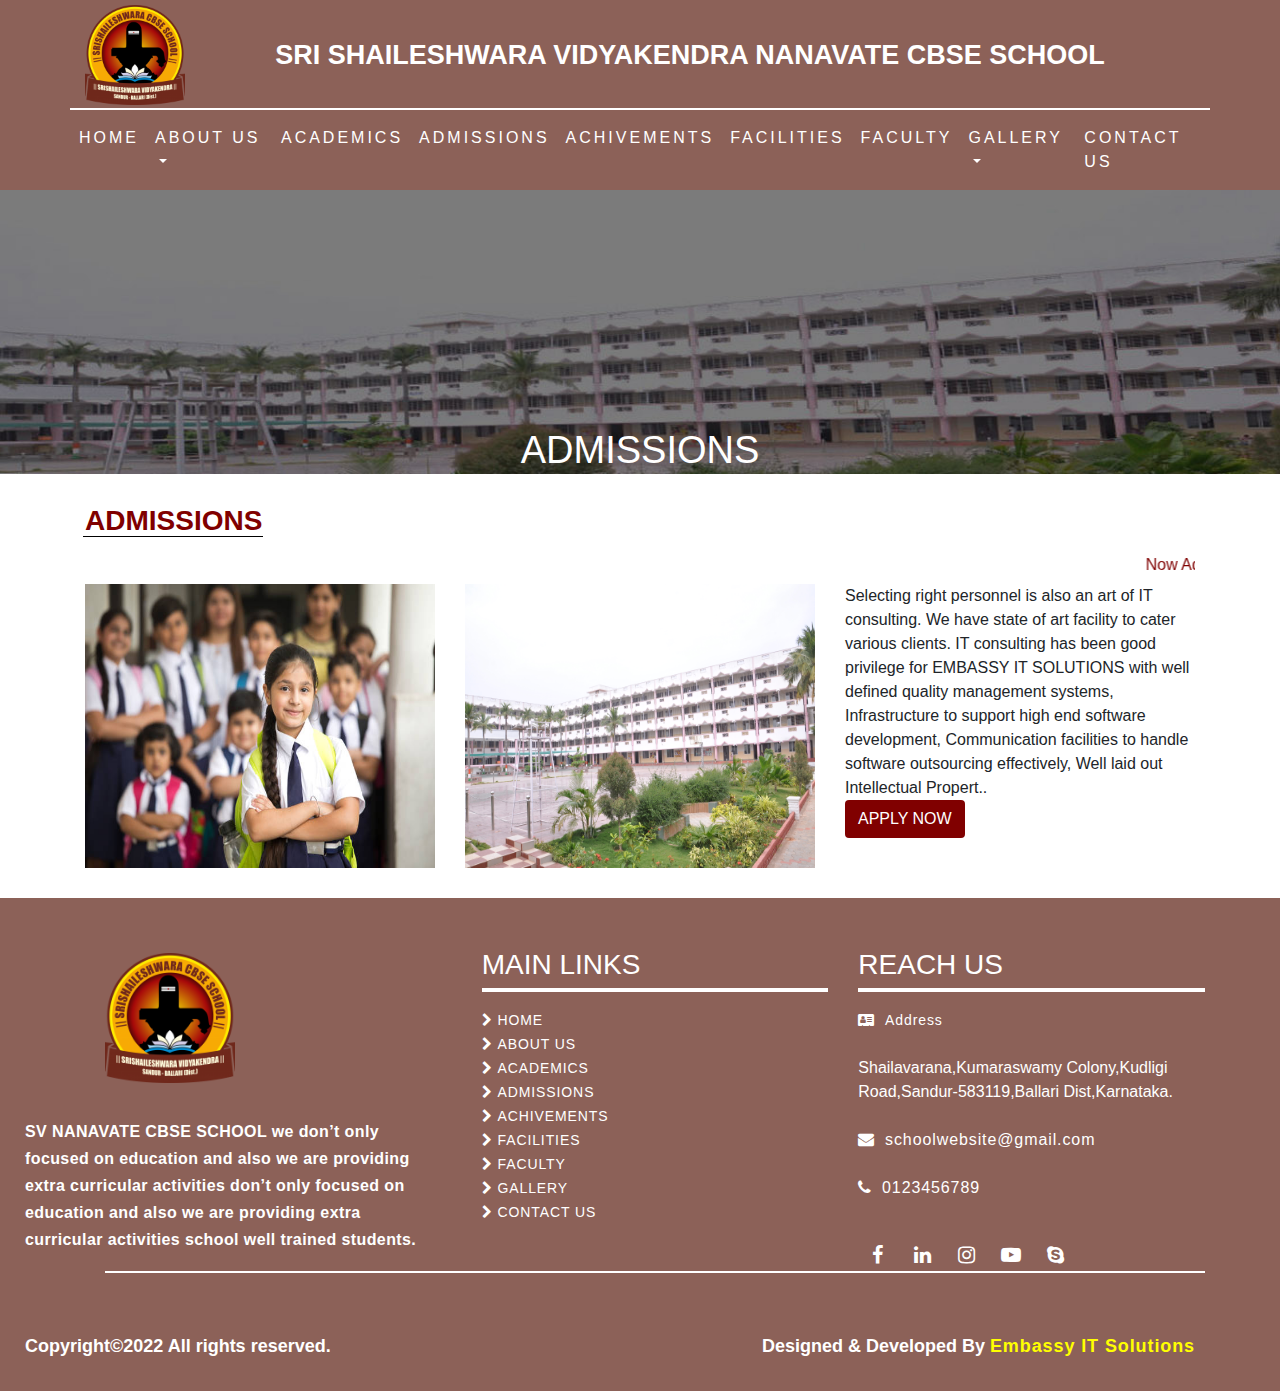
<file: school-website/admission.html>
<!DOCTYPE html>
<html lang="en">
<head>
    <meta charset="UTF-8">
    <meta http-equiv="X-UA-Compatible" content="IE=edge">
    <meta name="viewport" content="width=device-width, initial-scale=1.0">
    <title>admission-SRI SHAILESHWARA VIDYAKENDRA NANAVATE CBSE SCHOOL</title>
    <link rel="stylesheet" href="https://cdnjs.cloudflare.com/ajax/libs/font-awesome/4.7.0/css/font-awesome.min.css">
    <link rel="stylesheet" href="css/bootstrap-grid.css">
    <link rel="stylesheet" href="css/bootstrap-grid.css.map">
    <link rel="stylesheet" href="css/bootstrap-grid.min.css">
    <link rel="stylesheet" href="css/bootstrap-grid.min.css.map">
    <link rel="stylesheet" href="css/bootstrap-reboot.css">
    <link rel="stylesheet" href="css/bootstrap-reboot.css.map">
    <link rel="stylesheet" href="css/bootstrap-reboot.min.css">
    <link rel="stylesheet" href="css/bootstrap-reboot.min.css.map">
    <link rel="stylesheet" href="css/bootstrap.css">
    <link rel="stylesheet" href="css/bootstrap.css.map">
    <link rel="stylesheet" href="css/bootstrap.min.css">
    <link rel="stylesheet" href="css/bootstrap.min.css.map">
    <link rel="stylesheet" href="css/style.css">
</head>
<style>
  .centered {
 position: absolute;
 color: #fff;
 font-size: 38px;
 font-weight: 500;
 top: 50%;
 left: 50%;
 transform: translate(-50%, -50%);
  }
 .center {
 display: block;
 margin-left: auto;
 margin-right: auto;
 width: 100%;
 height: 100%;
}
.profile{
  margin-bottom: 30px;
}
marquee{
  color: maroon;
  font-size: 16px;
}
</style>
<body>
    <section class="navbar-section ">
    <div class="container">
        <div class="row">
            <div class="col-md-2">
                <!-- Image and text -->
<nav>
    <a class="navbar-brand" href="#">
      <img src="assets/images/school3 logo.png" width="100" height="100" class="d-inline-block align-top" alt="">

    </a>
  </nav>
            </div>
            <div class="col-md-10">
                <p>SRI SHAILESHWARA VIDYAKENDRA NANAVATE CBSE SCHOOL</p>
            </div>
            <hr>
      <div class="nav-section">
          <div class="row">
            <nav class="navbar navbar-expand-lg">
                <button class="navbar-toggler" type="button" data-toggle="collapse" data-target="#navbarNavDropdown" aria-controls="navbarNavDropdown" aria-expanded="false" aria-label="Toggle navigation">
                  <span class="navbar-toggler-icon"></span>
                </button>
                <div class="collapse navbar-collapse" id="navbarNavDropdown">
                  <ul class="navbar-nav">
                    <li class="nav-item">
                      <a class="nav-link" href="index.html">HOME<span class="sr-only">(current)</span></a>
                    </li>
                    <li class="nav-item dropdown">
                      <a class="nav-link dropdown-toggle" href="#" id="navbarDropdownMenuLink" data-toggle="dropdown" aria-haspopup="true" aria-expanded="false">
                        ABOUT US
                      </a>
                      <div class="dropdown-menu" aria-labelledby="navbarDropdownMenuLink">
                        <a class="dropdown-item" href="profile.html">PROFILE</a>
                        <a class="dropdown-item" href="vision&mission.html">VISION & MISION</a>
                        <a class="dropdown-item" href="management.html">MANAGEMENT</a>
                        <a class="dropdown-item" href="affiliation.html">AFFILIATION</a>
                      </div>
                    </li>
                    <li class="nav-item">
                        <a class="nav-link" href="academics.html">ACADEMICS</a>
                      </li>
                      <li class="nav-item">
                        <a class="nav-link" href="admission.html">ADMISSIONS</a>
                      </li>
                      <li class="nav-item">
                        <a class="nav-link" href="achivements.html">ACHIVEMENTS</a>
                      </li>
                      <li class="nav-item">
                        <a class="nav-link" href="facilities.html">FACILITIES</a>
                      </li>
                      <li class="nav-item">
                        <a class="nav-link" href="faculty.html">FACULTY</a>
                      </li>
                      <li class="nav-item dropdown">
                        <a class="nav-link dropdown-toggle" href="#" id="navbarDropdownMenuLink" data-toggle="dropdown" aria-haspopup="true" aria-expanded="false">
                          GALLERY
                        </a>
                        <div class="dropdown-menu" aria-labelledby="navbarDropdownMenuLink">
                          <a class="dropdown-item" href="photo-gallery.html">PHOTOS</a>
                          <a class="dropdown-item" href="video-gallery.html">VIDEOS</a>
                        </div>
                      </li>
                      <li class="nav-item">
                        <a class="nav-link" href="contactus.html">CONTACT US</a>
                      </li>
                  </ul>
                </div>
              </nav>
          </div>
      </div>
        </div>
    </div>
</section>


<section class="profile">
<img src="assets/images/bg-img.jpg" class="img-fluid" style="margin-bottom: 30px;" alt="Responsive image">
<div class="centered">ADMISSIONS</div>
<div class="container">
<div class="row">
  <div class="col-md-12">
    <h3 style="text-align: justify;font-weight: 700;">ADMISSIONS</h3>
    <hr style="border-top: 1px solid #000;width:180px;margin-top: -10px;margin-left: -2px;">
  </div>
</div>
</div>
<div class="container">
  <div class="row">
    <div class="col-md-12">
       <marquee direction="left">Now Admissions is going for 2022-2023 Batch Limited students in a batch
      </marquee>
    </div>
  </div>
</div>

<div class="container">
  <div class="row">
    <div class="col-md-4">
       <img src="assets/images/academicimg1.jpg" class="center" alt="">
    </div>
    <div class="col-md-4">
      <img src="assets/images/bgimg3.jpg" class="center" alt="">
   </div>
   <div class="col-md-4">
    Selecting right personnel is also an art of IT consulting. We have state of art facility to cater various clients. IT consulting has been good privilege for EMBASSY IT SOLUTIONS with well defined quality management systems, Infrastructure to support high end software development, Communication facilities to handle software outsourcing effectively, Well laid out Intellectual Propert.. <br>
    <button type="button" class="btn">APPLY NOW</button>
  </div>
  </div>
</div>
</section>








<!-- Footer section -->
<footer class="mainfooter" role="contentinfo">
    <div class="footer-middle">
    <div class="container">
      <div class="row">
        <div class="col-md-4">
          <!--Column1-->
          <div class="footer-pad">
            <nav>
              <a class="navbar-brand" href="#">
                <img src="assets/images/school3 logo.png" width="130" height="130" class="d-inline-block align-top" alt="">
              </a>
            </nav>
                <p>SV NANAVATE CBSE SCHOOL we don’t only focused on education and also we are providing extra curricular 
                  activities don’t only focused on education and also we are providing extra curricular activities  
                  school well trained students.</p>
          </div>
        </div>
        <div class="col-md-4">
           <!--Column1-->
           <div class="footer-pad">
            <h3 style="color: #fff;font-size:28px;text-align:left;">MAIN LINKS</h3>
            <hr style="background: #fff;">
            <ul class="list-unstyled">
              <li><a href="index.html"><i class="fa fa-chevron-right">&nbsp;</i>HOME</a></li>
              <li><a href="#"><i class="fa fa-chevron-right">&nbsp;</i>ABOUT US</a></li>
              <li><a href="academics.html"><i class="fa fa-chevron-right">&nbsp;</i>ACADEMICS</a></li>
              <li><a href="admission.html"><i class="fa fa-chevron-right">&nbsp;</i>ADMISSIONS</a></li>
              <li><a href="achivements.html"><i class="fa fa-chevron-right">&nbsp;</i>ACHIVEMENTS</a></li>
              <li><a href="facilities.html"><i class="fa fa-chevron-right">&nbsp;</i>FACILITIES</a></li>
              <li><a href="faculty.html"><i class="fa fa-chevron-right">&nbsp;</i>FACULTY</a></li>
              <li><a href="#"><i class="fa fa-chevron-right">&nbsp;</i>GALLERY</a></li>
              <li><a href="contactus.html"><i class="fa fa-chevron-right">&nbsp;</i>CONTACT US</a></li>
             </ul>
          </div>
        </div>
        
        <div class="col-md-4">
          <h3 style="color: #fff;font-size:28px;text-align:left;">REACH US</h3>
            <hr style="background: #fff;">
            <ul class="list-unstyled">
              <li><a href="#"><i class="fa fa-address-card">&nbsp;&nbsp;</i>Address</a></li><br>
              <li style="font-size:16px;">Shailavarana,Kumaraswamy 
                Colony,Kudligi Road,Sandur-583119,Ballari Dist,Karnataka.</li><br>
                <li><a href="#" style="font-size:16px;"><i class="fa fa-envelope">&nbsp;&nbsp;</i>schoolwebsite@gmail.com</a></li><br>	
                <li><a href="#" style="font-size:16px;"><i class="fa fa-phone">&nbsp;&nbsp;</i>0123456789</a></li><br>
              </ul>
            <ul class="social-network social-circle">
              <li><a href="#" class="icoFacebook" title="Facebook"><i class="fa fa-facebook"></i></a></li>
              <li><a href="#" class="icoLinkedin" title="Linkedin"><i class="fa fa-linkedin"></i></a></li>
              <li><a href="#" class="icoinstagram" title="Instagram"><i class="fa fa-instagram"></i></a></li>
              <li><a href="#" class="icoyoutubeplay" title="youtube-play"><i class="fa fa-youtube-play"></i></a></li>
              <li><a href="#" class="icoskype" title="Skype"><i class="fa fa-skype"></i></a></li>
             </ul>		
      </div>
      </div>
      <hr>
    <div class="row">
      <div class="col-md-6 ">
        <p class="text-left">Copyright&copy;2022 All rights reserved.</p>
      </div>
      <div class="col-md-6 ">
        <p class="text-right">Designed & Developed By <a href="embassyitsolutions.com">Embassy IT Solutions</a></p>
      </div>
       </div>
    </div>
  </footer>
    

  <script src="js/bootstrap.bundle.js"></script>
  <script src="js/bootstrap.bundle.js.map"></script>
  <script src="js/popper.min.js"></script>
  <script src="js/jquery.min.js"></script>
  <script src="js/bootstrap.bundle.min.js"></script>
  <script src="js/bootstrap.bundle.min.js.map"></script>
  <script src="js/bootstrap.js"></script>
  <script src="js/bootstrap.js.map"></script>
  <script src="js/bootstrap.min.js"></script>
  <script src="js/bootstrap.min.js.map"></script>
  <script src="js/script.js"></script>
</body>
</html>
</file>
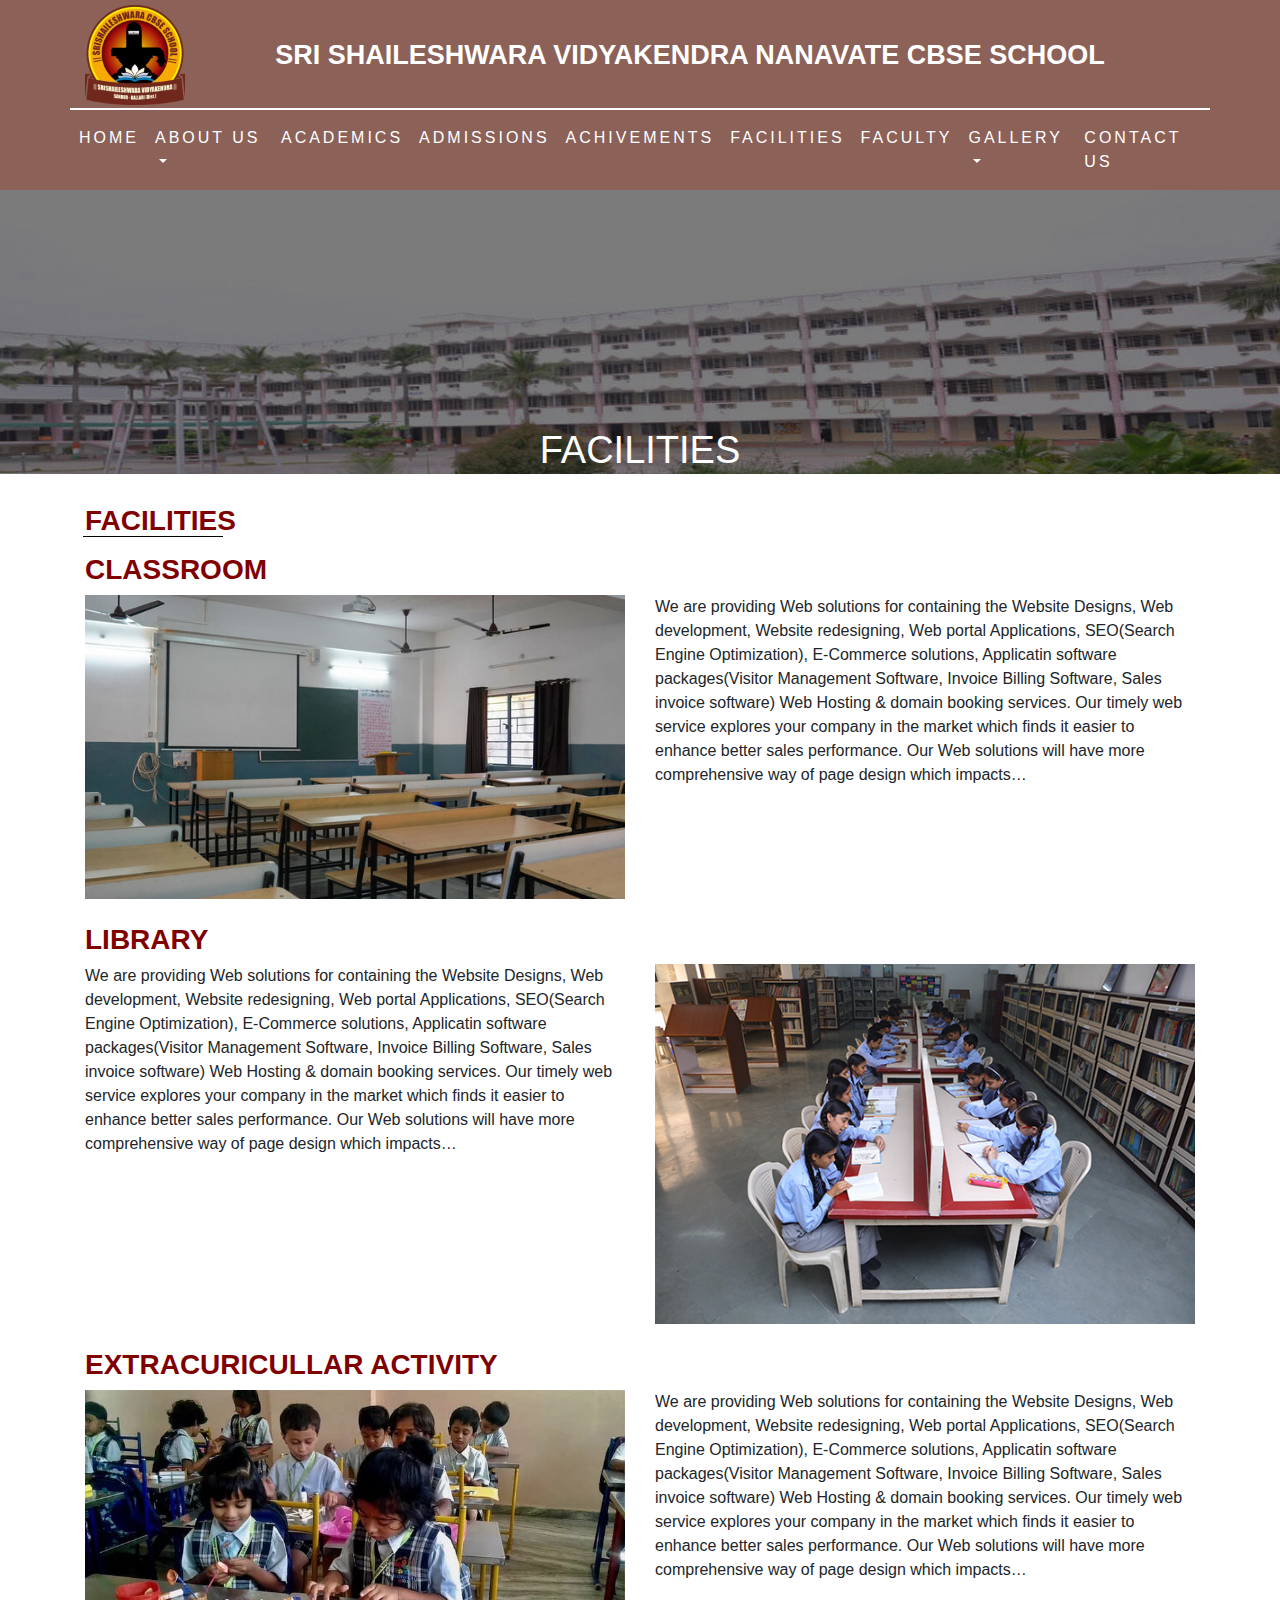
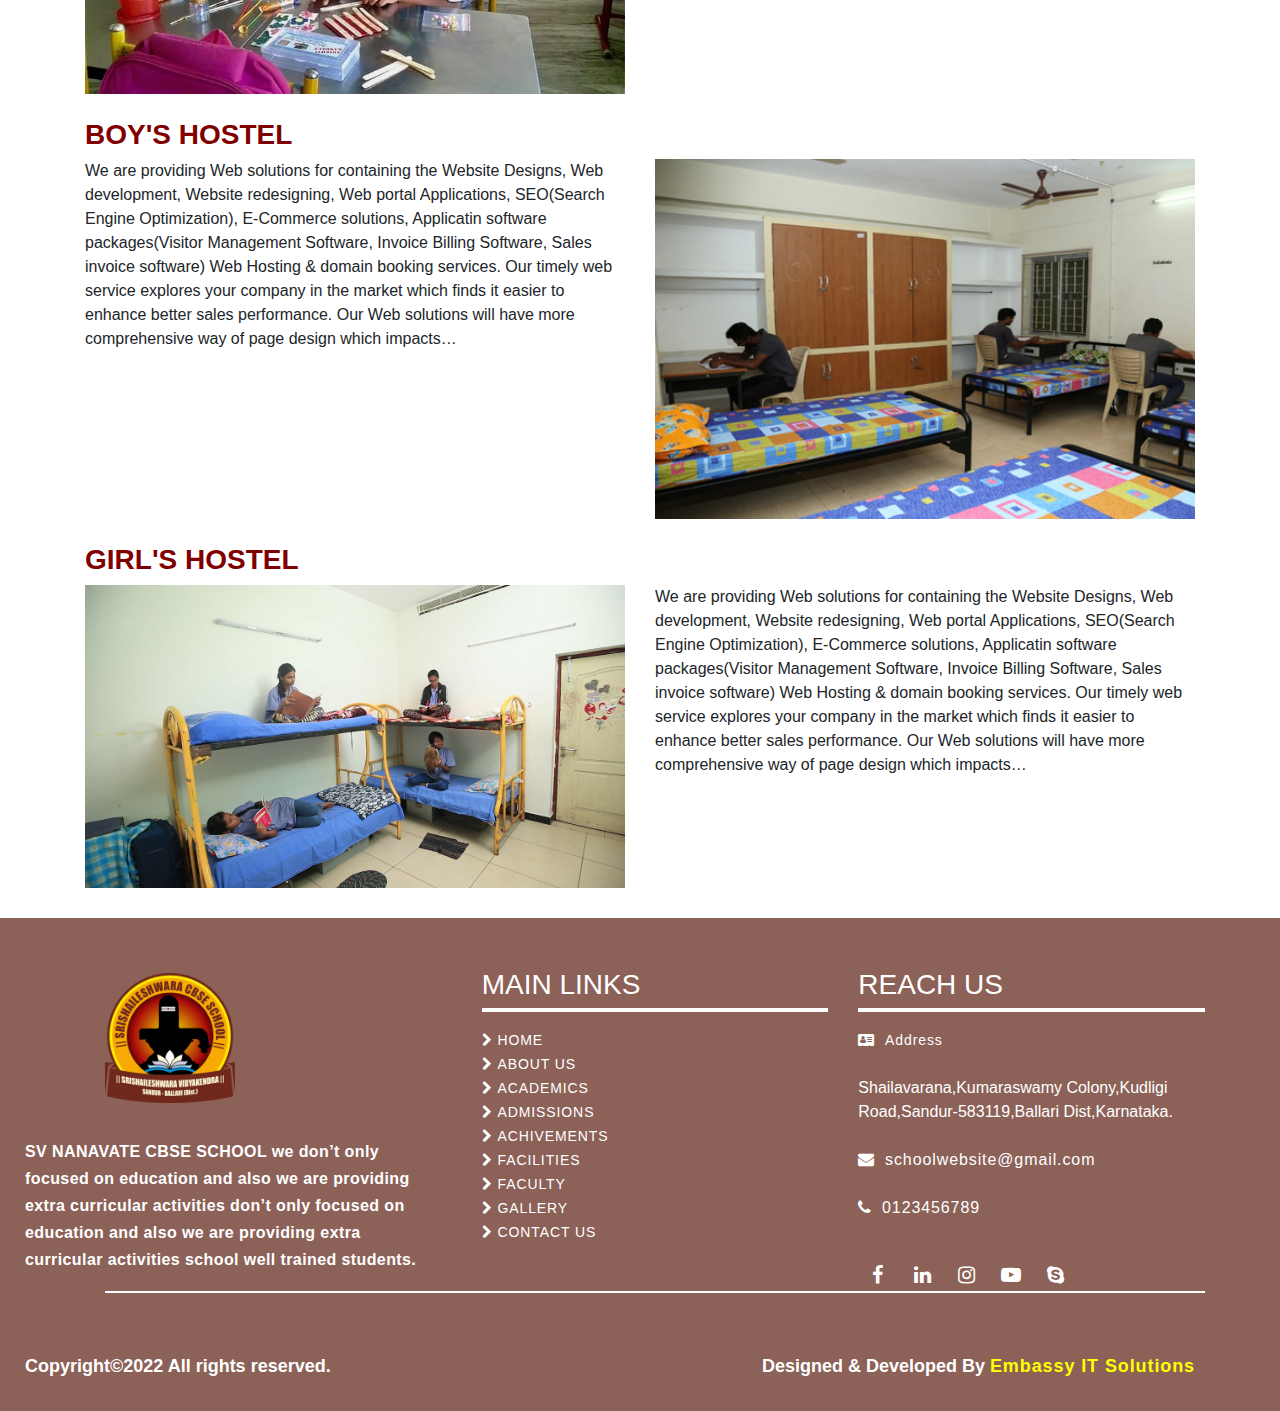
<file: school-website/facilities.html>
<!DOCTYPE html>
<html lang="en">
<head>
    <meta charset="UTF-8">
    <meta http-equiv="X-UA-Compatible" content="IE=edge">
    <meta name="viewport" content="width=device-width, initial-scale=1.0">
    <title>facilities-SRI SHAILESHWARA VIDYAKENDRA NANAVATE CBSE SCHOOL</title>
    <link rel="stylesheet" href="https://cdnjs.cloudflare.com/ajax/libs/font-awesome/4.7.0/css/font-awesome.min.css">
    <link rel="stylesheet" href="css/bootstrap-grid.css">
    <link rel="stylesheet" href="css/bootstrap-grid.css.map">
    <link rel="stylesheet" href="css/bootstrap-grid.min.css">
    <link rel="stylesheet" href="css/bootstrap-grid.min.css.map">
    <link rel="stylesheet" href="css/bootstrap-reboot.css">
    <link rel="stylesheet" href="css/bootstrap-reboot.css.map">
    <link rel="stylesheet" href="css/bootstrap-reboot.min.css">
    <link rel="stylesheet" href="css/bootstrap-reboot.min.css.map">
    <link rel="stylesheet" href="css/bootstrap.css">
    <link rel="stylesheet" href="css/bootstrap.css.map">
    <link rel="stylesheet" href="css/bootstrap.min.css">
    <link rel="stylesheet" href="css/bootstrap.min.css.map">
    <link rel="stylesheet" href="css/style.css">
</head>
<style>
  .centered {
 position: absolute;
 color: #fff;
 font-size: 38px;
 font-weight: 500;
 top: 50%;
 left: 50%;
 transform: translate(-50%, -50%);
  }
 .center {
 display: block;
 margin-left: auto;
 margin-right: auto;
 width: 100%;
 height: 100%;
 
}
.profile{
  margin-bottom: 30px;
}
</style>
<body>
    <section class="navbar-section ">
    <div class="container">
        <div class="row">
            <div class="col-md-2">
                <!-- Image and text -->
<nav>
    <a class="navbar-brand" href="#">
      <img src="assets/images/school3 logo.png" width="100" height="100" class="d-inline-block align-top" alt="">

    </a>
  </nav>
            </div>
            <div class="col-md-10">
                <p>SRI SHAILESHWARA VIDYAKENDRA NANAVATE CBSE SCHOOL</p>
            </div>
            <hr>
      <div class="nav-section">
          <div class="row">
            <nav class="navbar navbar-expand-lg">
                <button class="navbar-toggler" type="button" data-toggle="collapse" data-target="#navbarNavDropdown" aria-controls="navbarNavDropdown" aria-expanded="false" aria-label="Toggle navigation">
                  <span class="navbar-toggler-icon"></span>
                </button>
                <div class="collapse navbar-collapse" id="navbarNavDropdown">
                  <ul class="navbar-nav">
                    <li class="nav-item">
                      <a class="nav-link" href="index.html">HOME<span class="sr-only">(current)</span></a>
                    </li>
                    <li class="nav-item dropdown">
                      <a class="nav-link dropdown-toggle" href="#" id="navbarDropdownMenuLink" data-toggle="dropdown" aria-haspopup="true" aria-expanded="false">
                        ABOUT US
                      </a>
                      <div class="dropdown-menu" aria-labelledby="navbarDropdownMenuLink">
                        <a class="dropdown-item" href="profile.html">PROFILE</a>
                        <a class="dropdown-item" href="vision&mission.html">VISION & MISION</a>
                        <a class="dropdown-item" href="management.html">MANAGEMENT</a>
                        <a class="dropdown-item" href="affiliation.html">AFFILIATION</a>
                      </div>
                    </li>
                    <li class="nav-item">
                        <a class="nav-link" href="academics.html">ACADEMICS</a>
                      </li>
                      <li class="nav-item">
                        <a class="nav-link" href="admission.html">ADMISSIONS</a>
                      </li>
                      <li class="nav-item">
                        <a class="nav-link" href="achivements.html">ACHIVEMENTS</a>
                      </li>
                      <li class="nav-item">
                        <a class="nav-link" href="facilities.html">FACILITIES</a>
                      </li>
                      <li class="nav-item">
                        <a class="nav-link" href="faculty.html">FACULTY</a>
                      </li>
                      <li class="nav-item dropdown">
                        <a class="nav-link dropdown-toggle" href="#" id="navbarDropdownMenuLink" data-toggle="dropdown" aria-haspopup="true" aria-expanded="false">
                          GALLERY
                        </a>
                        <div class="dropdown-menu" aria-labelledby="navbarDropdownMenuLink">
                          <a class="dropdown-item" href="photo-gallery.html">PHOTOS</a>
                          <a class="dropdown-item" href="video-gallery.html">VIDEOS</a>
                        </div>
                      </li>
                      <li class="nav-item">
                        <a class="nav-link" href="contactus.html">CONTACT US</a>
                      </li>
                  </ul>
                </div>
              </nav>
          </div>
      </div>
        </div>
    </div>
</section>


<section class="profile">
  <img src="assets/images/bg-img.jpg" class="img-fluid" style="margin-bottom: 30px;" alt="Responsive image">
  <div class="centered">FACILITIES</div>
  <div class="container">
  <div class="row">
    <div class="col-md-12">
      <h3 style="text-align: justify;font-weight: 700;">FACILITIES</h3>
      <hr style="border-top: 1px solid #000;width:140px;margin-top: -10px;margin-left: -2px;">
    </div>
  </div>
  </div>
  <div class="container">
    <div class="row">
  <div class="col-md-12">
    <h3 style="text-align: justify;font-weight: 700;">CLASSROOM</h3>
  </div>
    </div>
  </div>
</div>
<div class="container">
  <div class="row">
    <div class="col-md-6">
      <img src="assets/images/classroom.jpg" class="center" alt="">
    </div>
    <div class="col-md-6">
      We are providing Web solutions for containing the Website Designs, Web development, Website redesigning, Web portal Applications, SEO(Search Engine Optimization), E-Commerce solutions, Applicatin software packages(Visitor Management Software, Invoice Billing Software, Sales invoice software) Web Hosting & domain booking services. Our timely web service explores your company in the market 
      which finds it easier to enhance better sales performance. Our Web solutions will have more comprehensive way of page design which impacts…
    </div>
  </div>
</div><br>
<div class="container">
  <div class="row">
<div class="col-md-12">
  <h3 style="text-align: justify;font-weight: 700;">LIBRARY</h3>
</div>
  </div>
</div>
<div class="container">
  <div class="row">
    <div class="col-md-6">
      We are providing Web solutions for containing the Website Designs, Web development, Website redesigning, Web portal Applications, SEO(Search Engine Optimization), E-Commerce solutions, Applicatin software packages(Visitor Management Software, Invoice Billing Software, Sales invoice software) Web Hosting & domain booking services. Our timely web service explores your company in the market 
      which finds it easier to enhance better sales performance. Our Web solutions will have more comprehensive way of page design which impacts…
    </div>
    <div class="col-md-6">
      <img src="assets/images/library.jpg" class="center" alt="">
    </div>
  </div>
</div><br>
<div class="container">
  <div class="row">
<div class="col-md-12">
  <h3 style="text-align: justify;font-weight: 700;">EXTRACURICULLAR ACTIVITY</h3>
</div>
  </div>
</div>
</div>
<div class="container">
<div class="row">
  <div class="col-md-6">
    <img src="assets/images/extra.png" class="center" alt="">
  </div>
  <div class="col-md-6">
    We are providing Web solutions for containing the Website Designs, Web development, Website redesigning, Web portal Applications, SEO(Search Engine Optimization), E-Commerce solutions, Applicatin software packages(Visitor Management Software, Invoice Billing Software, Sales invoice software) Web Hosting & domain booking services. Our timely web service explores your company in the market 
    which finds it easier to enhance better sales performance. Our Web solutions will have more comprehensive way of page design which impacts…
  </div>
</div>
</div><br>
<div class="container">
  <div class="row">
<div class="col-md-12">
  <h3 style="text-align: justify;font-weight: 700;">BOY'S HOSTEL</h3>
</div>
  </div>
</div>
<div class="container">
  <div class="row">
    <div class="col-md-6">
      We are providing Web solutions for containing the Website Designs, Web development, Website redesigning, Web portal Applications, SEO(Search Engine Optimization), E-Commerce solutions, Applicatin software packages(Visitor Management Software, Invoice Billing Software, Sales invoice software) Web Hosting & domain booking services. Our timely web service explores your company in the market 
      which finds it easier to enhance better sales performance. Our Web solutions will have more comprehensive way of page design which impacts…
    </div>
    <div class="col-md-6">
      <img src="assets/images/hostel-boys.jpg" class="center" alt="">
    </div>
  </div>
</div><br>
<div class="container">
  <div class="row">
<div class="col-md-12">
  <h3 style="text-align: justify;font-weight: 700;">GIRL'S HOSTEL</h3>
</div>
  </div>
</div>
</div>
<div class="container">
<div class="row">
  <div class="col-md-6">
    <img src="assets/images/hostel.jpg" class="center" alt="">
  </div>
  <div class="col-md-6">
    We are providing Web solutions for containing the Website Designs, Web development, Website redesigning, Web portal Applications, SEO(Search Engine Optimization), E-Commerce solutions, Applicatin software packages(Visitor Management Software, Invoice Billing Software, Sales invoice software) Web Hosting & domain booking services. Our timely web service explores your company in the market 
    which finds it easier to enhance better sales performance. Our Web solutions will have more comprehensive way of page design which impacts…
  </div>
</div>
</div>
</section>












<!-- Footer section -->
<footer class="mainfooter" role="contentinfo">
    <div class="footer-middle">
    <div class="container">
      <div class="row">
        <div class="col-md-4">
          <!--Column1-->
          <div class="footer-pad">
            <nav>
              <a class="navbar-brand" href="#">
                <img src="assets/images/school3 logo.png" width="130" height="130" class="d-inline-block align-top" alt="">
              </a>
            </nav>
                <p>SV NANAVATE CBSE SCHOOL we don’t only focused on education and also we are providing extra curricular 
                  activities don’t only focused on education and also we are providing extra curricular activities  
                  school well trained students.</p>
          </div>
        </div>
        <div class="col-md-4">
         <!--Column1-->
         <div class="footer-pad">
          <h3 style="color: #fff;font-size:28px;text-align:left;">MAIN LINKS</h3>
          <hr style="background: #fff;">
          <ul class="list-unstyled">
            <li><a href="index.html"><i class="fa fa-chevron-right">&nbsp;</i>HOME</a></li>
            <li><a href="#"><i class="fa fa-chevron-right">&nbsp;</i>ABOUT US</a></li>
            <li><a href="academics.html"><i class="fa fa-chevron-right">&nbsp;</i>ACADEMICS</a></li>
            <li><a href="admission.html"><i class="fa fa-chevron-right">&nbsp;</i>ADMISSIONS</a></li>
            <li><a href="achivements.html"><i class="fa fa-chevron-right">&nbsp;</i>ACHIVEMENTS</a></li>
            <li><a href="facilities.html"><i class="fa fa-chevron-right">&nbsp;</i>FACILITIES</a></li>
            <li><a href="faculty.html"><i class="fa fa-chevron-right">&nbsp;</i>FACULTY</a></li>
            <li><a href="#"><i class="fa fa-chevron-right">&nbsp;</i>GALLERY</a></li>
            <li><a href="contactus.html"><i class="fa fa-chevron-right">&nbsp;</i>CONTACT US</a></li>
           </ul>
        </div>
        </div>
        
        <div class="col-md-4">
          <h3 style="color: #fff;font-size:28px;text-align:left;">REACH US</h3>
            <hr style="background: #fff;">
            <ul class="list-unstyled">
              <li><a href="#"><i class="fa fa-address-card">&nbsp;&nbsp;</i>Address</a></li><br>
              <li style="font-size:16px;">Shailavarana,Kumaraswamy 
                Colony,Kudligi Road,Sandur-583119,Ballari Dist,Karnataka.</li><br>
                <li><a href="#" style="font-size:16px;"><i class="fa fa-envelope">&nbsp;&nbsp;</i>schoolwebsite@gmail.com</a></li><br>	
                <li><a href="#" style="font-size:16px;"><i class="fa fa-phone">&nbsp;&nbsp;</i>0123456789</a></li><br>
              </ul>
            <ul class="social-network social-circle">
              <li><a href="#" class="icoFacebook" title="Facebook"><i class="fa fa-facebook"></i></a></li>
              <li><a href="#" class="icoLinkedin" title="Linkedin"><i class="fa fa-linkedin"></i></a></li>
              <li><a href="#" class="icoinstagram" title="Instagram"><i class="fa fa-instagram"></i></a></li>
              <li><a href="#" class="icoyoutubeplay" title="youtube-play"><i class="fa fa-youtube-play"></i></a></li>
              <li><a href="#" class="icoskype" title="Skype"><i class="fa fa-skype"></i></a></li>
             </ul>		
      </div>
      </div>
      <hr>
    <div class="row">
      <div class="col-md-6 ">
        <p class="text-left">Copyright&copy;2022 All rights reserved.</p>
      </div>
      <div class="col-md-6 ">
        <p class="text-right">Designed & Developed By <a href="embassyitsolutions.com">Embassy IT Solutions</a></p>
      </div>
       </div>
    </div>
  </footer>
    

  <script src="js/bootstrap.bundle.js"></script>
  <script src="js/bootstrap.bundle.js.map"></script>
  <script src="js/popper.min.js"></script>
  <script src="js/jquery.min.js"></script>
  <script src="js/bootstrap.bundle.min.js"></script>
  <script src="js/bootstrap.bundle.min.js.map"></script>
  <script src="js/bootstrap.js"></script>
  <script src="js/bootstrap.js.map"></script>
  <script src="js/bootstrap.min.js"></script>
  <script src="js/bootstrap.min.js.map"></script>
  <script src="js/script.js"></script>
</body>
</html>
</file>
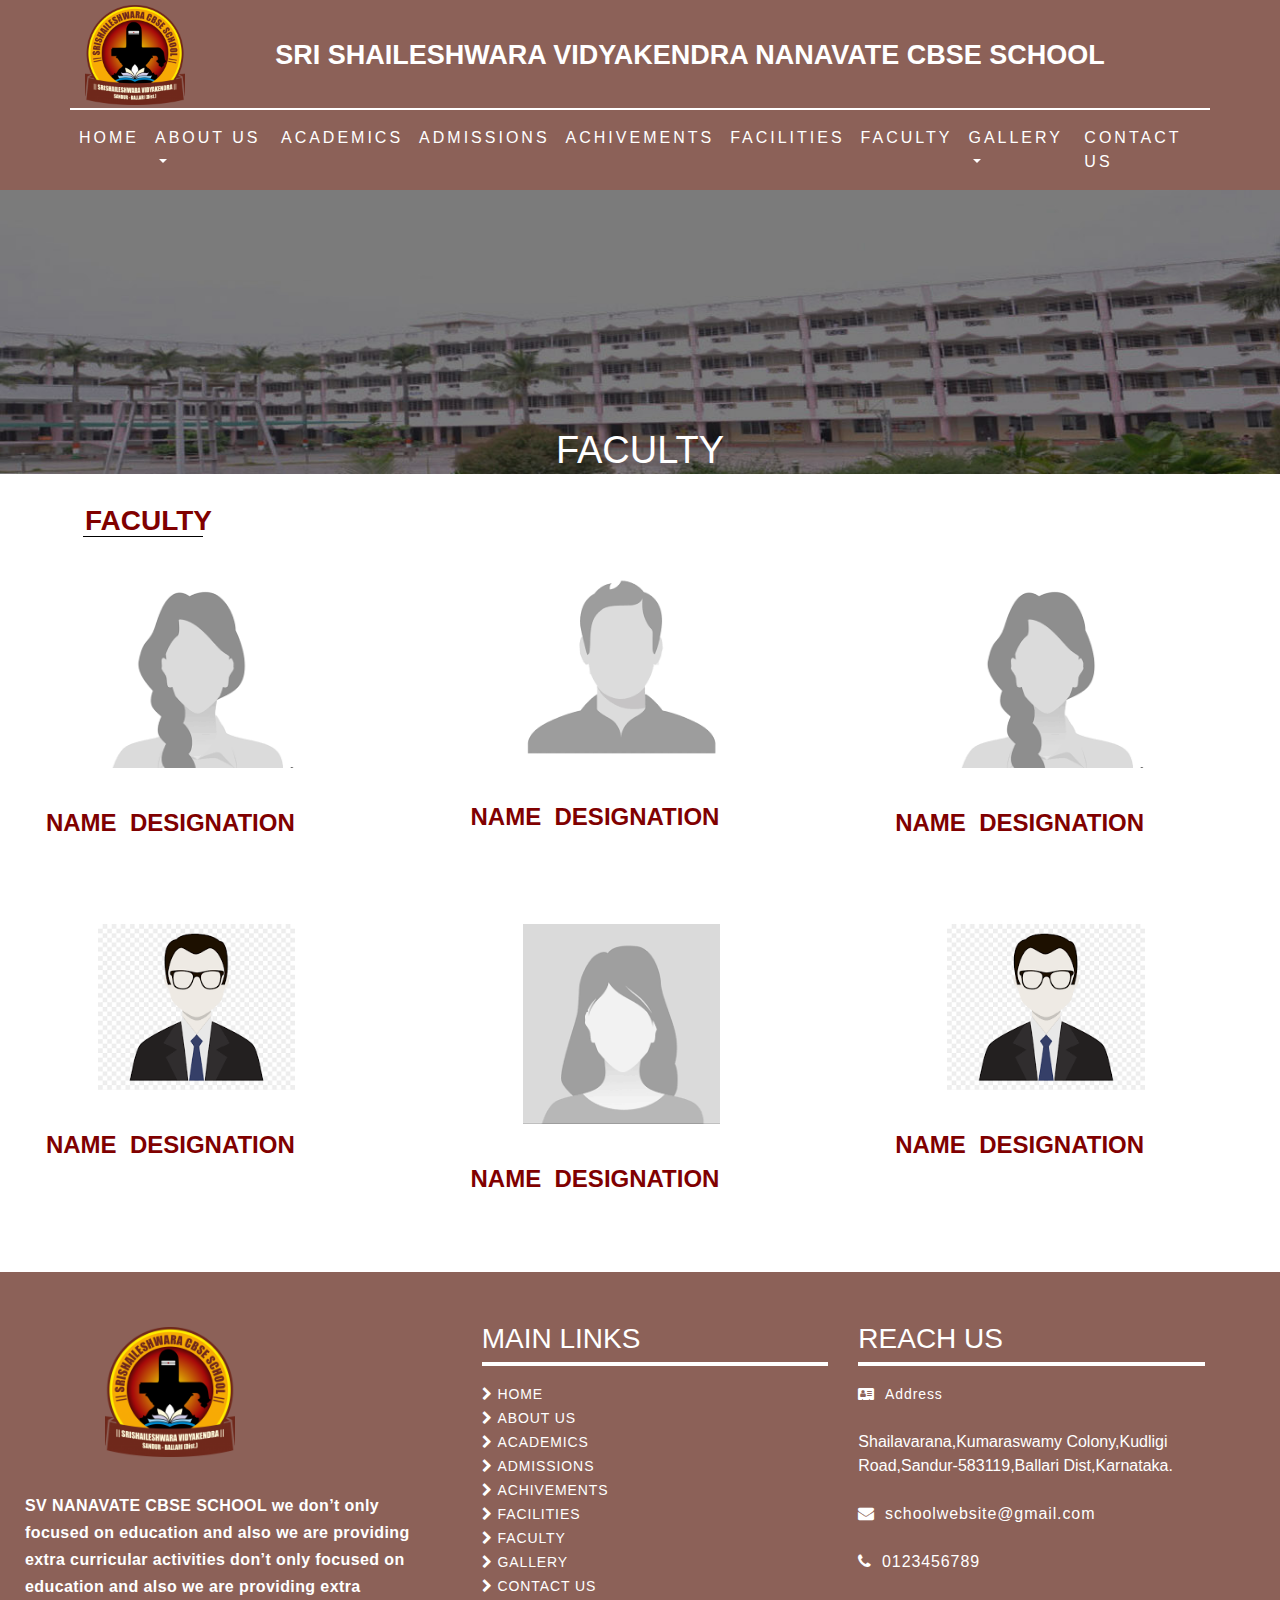
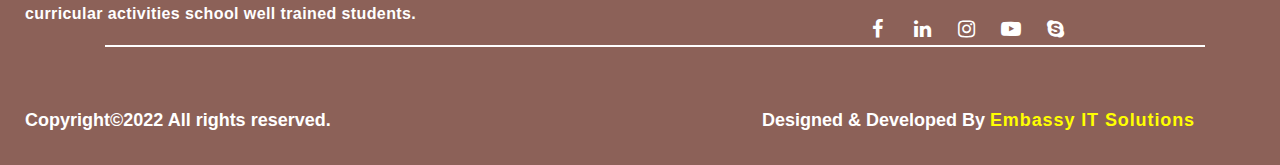
<file: school-website/faculty.html>
<!DOCTYPE html>
<html lang="en">
<head>
    <meta charset="UTF-8">
    <meta http-equiv="X-UA-Compatible" content="IE=edge">
    <meta name="viewport" content="width=device-width, initial-scale=1.0">
    <title>faculty-SRI SHAILESHWARA VIDYAKENDRA NANAVATE CBSE SCHOOL</title>
    <link rel="stylesheet" href="https://cdnjs.cloudflare.com/ajax/libs/font-awesome/4.7.0/css/font-awesome.min.css">
    <link rel="stylesheet" href="css/bootstrap-grid.css">
    <link rel="stylesheet" href="css/bootstrap-grid.css.map">
    <link rel="stylesheet" href="css/bootstrap-grid.min.css">
    <link rel="stylesheet" href="css/bootstrap-grid.min.css.map">
    <link rel="stylesheet" href="css/bootstrap-reboot.css">
    <link rel="stylesheet" href="css/bootstrap-reboot.css.map">
    <link rel="stylesheet" href="css/bootstrap-reboot.min.css">
    <link rel="stylesheet" href="css/bootstrap-reboot.min.css.map">
    <link rel="stylesheet" href="css/bootstrap.css">
    <link rel="stylesheet" href="css/bootstrap.css.map">
    <link rel="stylesheet" href="css/bootstrap.min.css">
    <link rel="stylesheet" href="css/bootstrap.min.css.map">
    <link rel="stylesheet" href="css/style.css">
</head>
<style>
  .centered {
 position: absolute;
 color: #fff;
 font-size: 38px;
 font-weight: 500;
 top: 50%;
 left: 50%;
 transform: translate(-50%, -50%);
  }
 .center {
 display: block;
 margin-left: auto;
 margin-right: auto;
 width: 50%;
 height: 20%;
 margin-left: 80px;
}
.profile{
  margin-bottom: 30px;
}
</style>
<body>
    <section class="navbar-section ">
    <div class="container">
        <div class="row">
            <div class="col-md-2">
                <!-- Image and text -->
<nav>
    <a class="navbar-brand" href="#">
      <img src="assets/images/school3 logo.png" width="100" height="100" class="d-inline-block align-top" alt="">

    </a>
  </nav>
            </div>
            <div class="col-md-10">
                <p>SRI SHAILESHWARA VIDYAKENDRA NANAVATE CBSE SCHOOL</p>
            </div>
            <hr>
      <div class="nav-section">
          <div class="row">
            <nav class="navbar navbar-expand-lg">
                <button class="navbar-toggler" type="button" data-toggle="collapse" data-target="#navbarNavDropdown" aria-controls="navbarNavDropdown" aria-expanded="false" aria-label="Toggle navigation">
                  <span class="navbar-toggler-icon"></span>
                </button>
                <div class="collapse navbar-collapse" id="navbarNavDropdown">
                  <ul class="navbar-nav">
                    <li class="nav-item">
                      <a class="nav-link" href="index.html">HOME<span class="sr-only">(current)</span></a>
                    </li>
                    <li class="nav-item dropdown">
                      <a class="nav-link dropdown-toggle" href="#" id="navbarDropdownMenuLink" data-toggle="dropdown" aria-haspopup="true" aria-expanded="false">
                        ABOUT US
                      </a>
                      <div class="dropdown-menu" aria-labelledby="navbarDropdownMenuLink">
                        <a class="dropdown-item" href="profile.html">PROFILE</a>
                        <a class="dropdown-item" href="vision&mission.html">VISION & MISION</a>
                        <a class="dropdown-item" href="management.html">MANAGEMENT</a>
                        <a class="dropdown-item" href="affiliation.html">AFFILIATION</a>
                      </div>
                    </li>
                    <li class="nav-item">
                        <a class="nav-link" href="academics.html">ACADEMICS</a>
                      </li>
                      <li class="nav-item">
                        <a class="nav-link" href="admission.html">ADMISSIONS</a>
                      </li>
                      <li class="nav-item">
                        <a class="nav-link" href="achivements.html">ACHIVEMENTS</a>
                      </li>
                      <li class="nav-item">
                        <a class="nav-link" href="facilities.html">FACILITIES</a>
                      </li>
                      <li class="nav-item">
                        <a class="nav-link" href="faculty.html">FACULTY</a>
                      </li>
                      <li class="nav-item dropdown">
                        <a class="nav-link dropdown-toggle" href="#" id="navbarDropdownMenuLink" data-toggle="dropdown" aria-haspopup="true" aria-expanded="false">
                          GALLERY
                        </a>
                        <div class="dropdown-menu" aria-labelledby="navbarDropdownMenuLink">
                          <a class="dropdown-item" href="photo-gallery.html">PHOTOS</a>
                          <a class="dropdown-item" href="video-gallery.html">VIDEOS</a>
                        </div>
                      </li>
                      <li class="nav-item">
                        <a class="nav-link" href="contactus.html">CONTACT US</a>
                      </li>
                  </ul>
                </div>
              </nav>
          </div>
      </div>
        </div>
    </div>
</section>



<section class="profile">
  <img src="assets/images/bg-img.jpg" class="img-fluid" style="margin-bottom: 30px;" alt="Responsive image">
  <div class="centered">FACULTY</div>
  <div class="container">
  <div class="row">
    <div class="col-md-12">
      <h3 style="text-align: justify;font-weight: 700;">FACULTY</h3>
      <hr style="border-top: 1px solid #000;width:120px;margin-top: -10px;margin-left: -2px;">
    </div>
  </div>
  </div>

  <div class="gallery-img">
    <div class="row">
      <div class="col-md-4">
        <div class="thumbnail">
          <a href="#">
            <img class="center" src="assets/images/teacher-icon.png" alt="gallery-img1" >
            <div class="caption">
              <p>NAME&nbsp;
                DESIGNATION</p>
            </div>
          </a>
        </div>
      </div>
      <div class="col-md-4">
        <div class="thumbnail">
          <a href="#">
            <img class="center" src="assets/images/sir-icon.png" alt="gallery-img2" >
            <div class="caption">
              <p>NAME&nbsp;
              DESIGNATION</p>
            </div>
          </a>
        </div>
      </div>
      <div class="col-md-4">
        <div class="thumbnail">
          <a href="#">
            <img class="center" src="assets/images/teacher-icon.png" alt="gallery-img3" >
            <div class="caption">
              <p>NAME&nbsp;
                DESIGNATION</p>
            </div>
          </a>
        </div>
      </div>
    </div>
  </div>
  <div class="gallery-img">
    <div class="row">
      <div class="col-md-4">
        <div class="thumbnail">
          <a href="#">
            <img class="center" src="assets/images/sir-icon2.png" alt="gallery-img1" >
            <div class="caption">
              <p>NAME&nbsp;
                DESIGNATION</p>
            </div>
          </a>
        </div>
      </div>
      <div class="col-md-4">
        <div class="thumbnail">
          <a href="#">
            <img class="center" src="assets/images/teacher-icon2.png" alt="gallery-img2" >
            <div class="caption">
              <p>NAME&nbsp;
                DESIGNATION</p>
            </div>
          </a>
        </div>
      </div>
      <div class="col-md-4">
        <div class="thumbnail">
          <a href="#">
            <img class="center" src="assets/images/sir-icon2.png" alt="gallery-img3" >
            <div class="caption">
              <p>NAME&nbsp;
                DESIGNATION</p>
            </div>
          </a>
        </div>
      </div>
    </div>
  </div>
</section>










<!-- Footer section -->
<footer class="mainfooter" role="contentinfo">
    <div class="footer-middle">
    <div class="container">
      <div class="row">
        <div class="col-md-4">
          <!--Column1-->
          <div class="footer-pad">
            <nav>
              <a class="navbar-brand" href="#">
                <img src="assets/images/school3 logo.png" width="130" height="130" class="d-inline-block align-top" alt="">
              </a>
            </nav>
                <p>SV NANAVATE CBSE SCHOOL we don’t only focused on education and also we are providing extra curricular 
                  activities don’t only focused on education and also we are providing extra curricular activities  
                  school well trained students.</p>
          </div>
        </div>
        <div class="col-md-4">
          <!--Column1-->
          <div class="footer-pad">
            <h3 style="color: #fff;font-size:28px;text-align:left;">MAIN LINKS</h3>
            <hr style="background: #fff;">
            <ul class="list-unstyled">
              <li><a href="index.html"><i class="fa fa-chevron-right">&nbsp;</i>HOME</a></li>
              <li><a href="#"><i class="fa fa-chevron-right">&nbsp;</i>ABOUT US</a></li>
              <li><a href="academics.html"><i class="fa fa-chevron-right">&nbsp;</i>ACADEMICS</a></li>
              <li><a href="admission.html"><i class="fa fa-chevron-right">&nbsp;</i>ADMISSIONS</a></li>
              <li><a href="achivements.html"><i class="fa fa-chevron-right">&nbsp;</i>ACHIVEMENTS</a></li>
              <li><a href="facilities.html"><i class="fa fa-chevron-right">&nbsp;</i>FACILITIES</a></li>
              <li><a href="faculty.html"><i class="fa fa-chevron-right">&nbsp;</i>FACULTY</a></li>
              <li><a href="#"><i class="fa fa-chevron-right">&nbsp;</i>GALLERY</a></li>
              <li><a href="contactus.html"><i class="fa fa-chevron-right">&nbsp;</i>CONTACT US</a></li>
             </ul>
          </div>
        </div>
        
        <div class="col-md-4">
          <h3 style="color: #fff;font-size:28px;text-align:left;">REACH US</h3>
            <hr style="background: #fff;">
            <ul class="list-unstyled">
              <li><a href="#"><i class="fa fa-address-card">&nbsp;&nbsp;</i>Address</a></li><br>
              <li style="font-size:16px;">Shailavarana,Kumaraswamy 
                Colony,Kudligi Road,Sandur-583119,Ballari Dist,Karnataka.</li><br>
                <li><a href="#" style="font-size:16px;"><i class="fa fa-envelope">&nbsp;&nbsp;</i>schoolwebsite@gmail.com</a></li><br>	
                <li><a href="#" style="font-size:16px;"><i class="fa fa-phone">&nbsp;&nbsp;</i>0123456789</a></li><br>
              </ul>
            <ul class="social-network social-circle">
              <li><a href="#" class="icoFacebook" title="Facebook"><i class="fa fa-facebook"></i></a></li>
              <li><a href="#" class="icoLinkedin" title="Linkedin"><i class="fa fa-linkedin"></i></a></li>
              <li><a href="#" class="icoinstagram" title="Instagram"><i class="fa fa-instagram"></i></a></li>
              <li><a href="#" class="icoyoutubeplay" title="youtube-play"><i class="fa fa-youtube-play"></i></a></li>
              <li><a href="#" class="icoskype" title="Skype"><i class="fa fa-skype"></i></a></li>
             </ul>		
      </div>
      </div>
      <hr>
    <div class="row">
      <div class="col-md-6 ">
        <p class="text-left">Copyright&copy;2022 All rights reserved.</p>
      </div>
      <div class="col-md-6 ">
        <p class="text-right">Designed & Developed By <a href="embassyitsolutions.com">Embassy IT Solutions</a></p>
      </div>
       </div>
    </div>
  </footer>
    

  <script src="js/bootstrap.bundle.js"></script>
  <script src="js/bootstrap.bundle.js.map"></script>
  <script src="js/popper.min.js"></script>
  <script src="js/jquery.min.js"></script>
  <script src="js/bootstrap.bundle.min.js"></script>
  <script src="js/bootstrap.bundle.min.js.map"></script>
  <script src="js/bootstrap.js"></script>
  <script src="js/bootstrap.js.map"></script>
  <script src="js/bootstrap.min.js"></script>
  <script src="js/bootstrap.min.js.map"></script>
  <script src="js/script.js"></script>
</body>
</html>
</file>
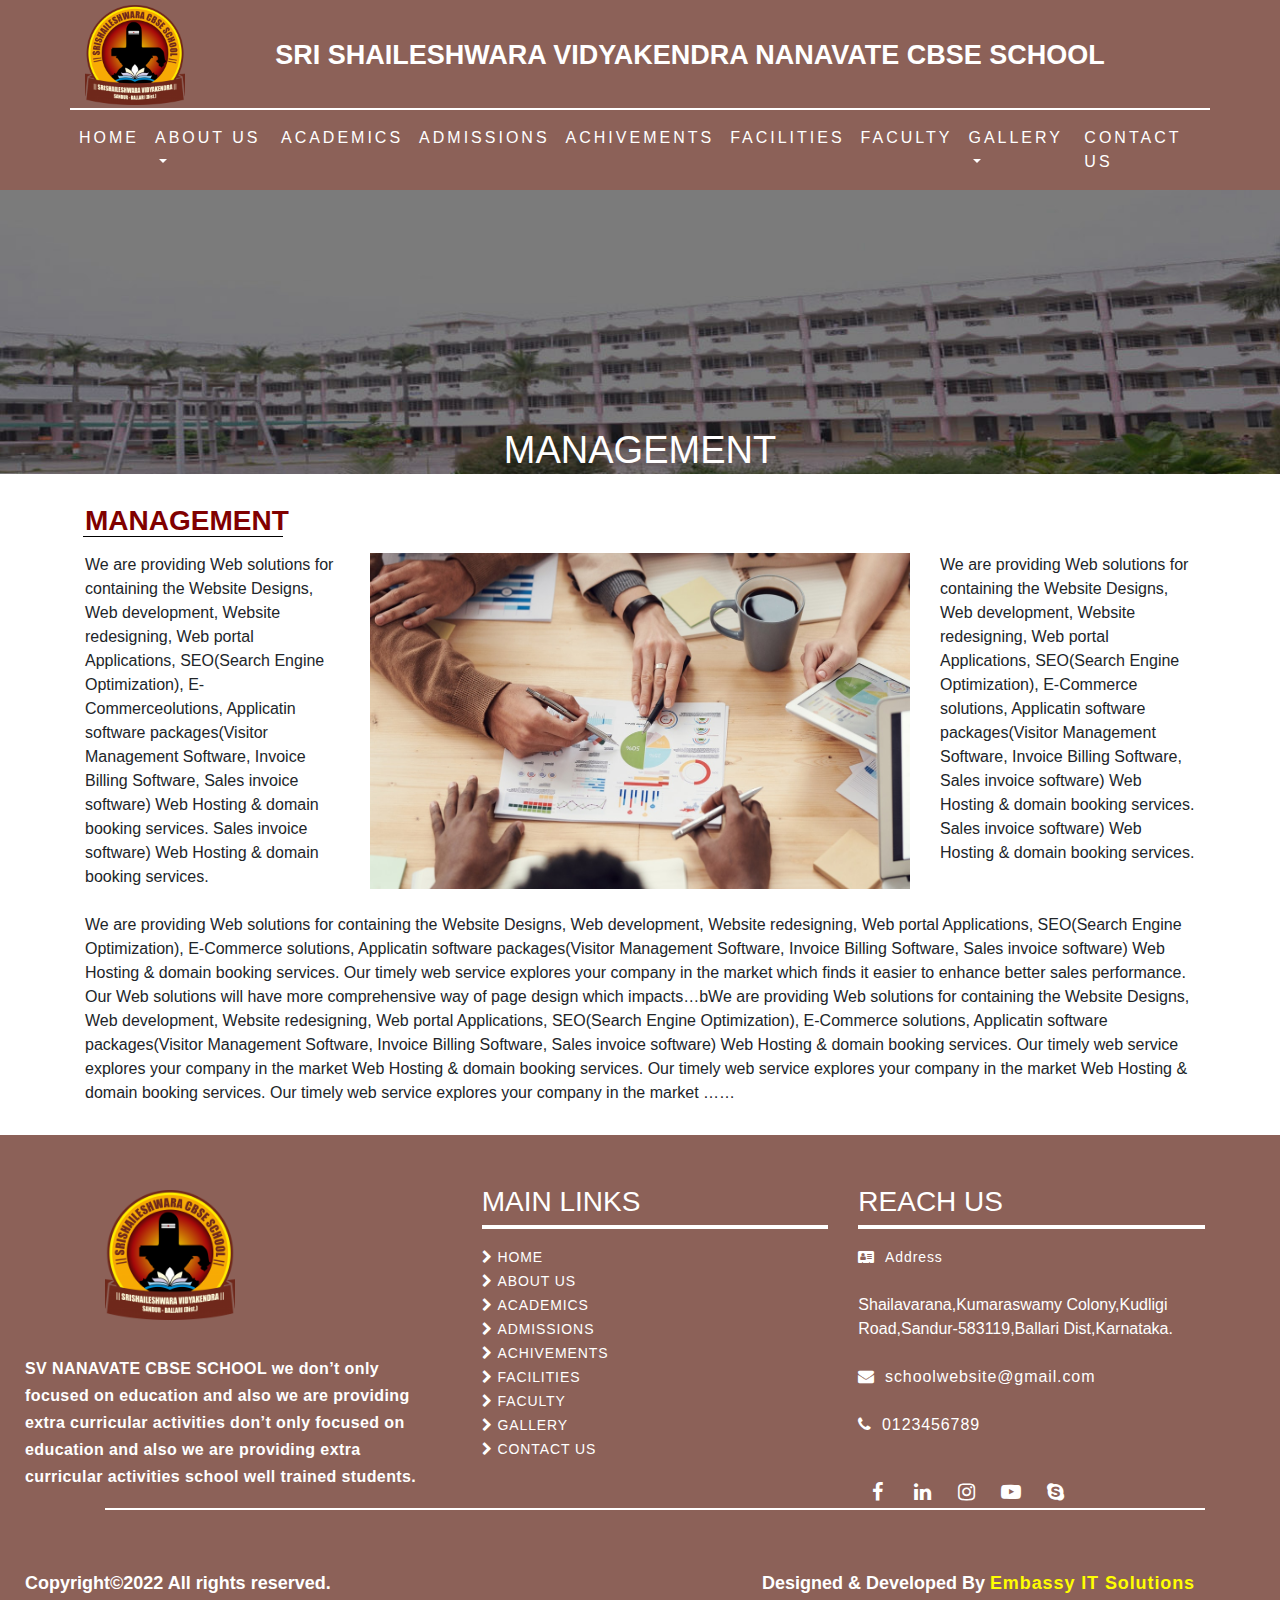
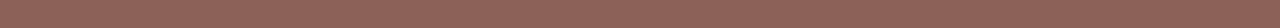
<file: school-website/management.html>
<!DOCTYPE html>
<html lang="en">
<head>
    <meta charset="UTF-8">
    <meta http-equiv="X-UA-Compatible" content="IE=edge">
    <meta name="viewport" content="width=device-width, initial-scale=1.0">
    <title>management-SRI SHAILESHWARA VIDYAKENDRA NANAVATE CBSE SCHOOL</title>
    <link rel="stylesheet" href="https://cdnjs.cloudflare.com/ajax/libs/font-awesome/4.7.0/css/font-awesome.min.css">
    <link rel="stylesheet" href="css/bootstrap-grid.css">
    <link rel="stylesheet" href="css/bootstrap-grid.css.map">
    <link rel="stylesheet" href="css/bootstrap-grid.min.css">
    <link rel="stylesheet" href="css/bootstrap-grid.min.css.map">
    <link rel="stylesheet" href="css/bootstrap-reboot.css">
    <link rel="stylesheet" href="css/bootstrap-reboot.css.map">
    <link rel="stylesheet" href="css/bootstrap-reboot.min.css">
    <link rel="stylesheet" href="css/bootstrap-reboot.min.css.map">
    <link rel="stylesheet" href="css/bootstrap.css">
    <link rel="stylesheet" href="css/bootstrap.css.map">
    <link rel="stylesheet" href="css/bootstrap.min.css">
    <link rel="stylesheet" href="css/bootstrap.min.css.map">
    <link rel="stylesheet" href="css/style.css">
</head>
<style>
  .centered {
  position: absolute;
  color: #fff;
  font-size: 38px;
  font-weight: 500;
  top: 50%;
  left: 50%;
  transform: translate(-50%, -50%);
}
.center {
  display: block;
  margin-left: auto;
  margin-right: auto;
  width: 100%;
  height: 100%;
}

.profile{
  margin-bottom: 30px;
}
</style>
<body>
    <section class="navbar-section ">
    <div class="container">
        <div class="row">
            <div class="col-md-2">
                <!-- Image and text -->
<nav>
    <a class="navbar-brand" href="#">
      <img src="assets/images/school3 logo.png" width="100" height="100" class="d-inline-block align-top" alt="">

    </a>
  </nav>
            </div>
            <div class="col-md-10">
                <p>SRI SHAILESHWARA VIDYAKENDRA NANAVATE CBSE SCHOOL</p>
            </div>
            <hr>
      <div class="nav-section">
          <div class="row">
            <nav class="navbar navbar-expand-lg">
                <button class="navbar-toggler" type="button" data-toggle="collapse" data-target="#navbarNavDropdown" aria-controls="navbarNavDropdown" aria-expanded="false" aria-label="Toggle navigation">
                  <span class="navbar-toggler-icon"></span>
                </button>
                <div class="collapse navbar-collapse" id="navbarNavDropdown">
                  <ul class="navbar-nav">
                    <li class="nav-item">
                      <a class="nav-link" href="index.html">HOME<span class="sr-only">(current)</span></a>
                    </li>
                    <li class="nav-item dropdown">
                      <a class="nav-link dropdown-toggle" href="#" id="navbarDropdownMenuLink" data-toggle="dropdown" aria-haspopup="true" aria-expanded="false">
                        ABOUT US
                      </a>
                      <div class="dropdown-menu" aria-labelledby="navbarDropdownMenuLink">
                        <a class="dropdown-item" href="profile.html">PROFILE</a>
                        <a class="dropdown-item" href="vision&mission.html">VISION & MISION</a>
                        <a class="dropdown-item" href="management.html">MANAGEMENT</a>
                        <a class="dropdown-item" href="affiliation.html">AFFILIATION</a>
                      </div>
                    </li>
                    <li class="nav-item">
                        <a class="nav-link" href="academics.html">ACADEMICS</a>
                      </li>
                      <li class="nav-item">
                        <a class="nav-link" href="admission.html">ADMISSIONS</a>
                      </li>
                      <li class="nav-item">
                        <a class="nav-link" href="achivements.html">ACHIVEMENTS</a>
                      </li>
                      <li class="nav-item">
                        <a class="nav-link" href="facilities.html">FACILITIES</a>
                      </li>
                      <li class="nav-item">
                        <a class="nav-link" href="faculty.html">FACULTY</a>
                      </li>
                      <li class="nav-item dropdown">
                        <a class="nav-link dropdown-toggle" href="#" id="navbarDropdownMenuLink" data-toggle="dropdown" aria-haspopup="true" aria-expanded="false">
                          GALLERY
                        </a>
                        <div class="dropdown-menu" aria-labelledby="navbarDropdownMenuLink">
                          <a class="dropdown-item" href="photo-gallery.html">PHOTOS</a>
                          <a class="dropdown-item" href="video-gallery.html">VIDEOS</a>
                        </div>
                      </li>
                      <li class="nav-item">
                        <a class="nav-link" href="contactus.html">CONTACT US</a>
                      </li>
                  </ul>
                </div>
              </nav>
          </div>
      </div>
        </div>
    </div>
</section>

<!-- management section -->
<img src="assets/images/bg-img.jpg" class="img-fluid" style="margin-bottom: 30px;" alt="Responsive image">
<div class="centered">MANAGEMENT</div>
<div class="container">
<div class="row">
  <div class="col-md-12">
    <h3 style="text-align: justify;font-weight: 700;">MANAGEMENT</h3>
    <hr style="border-top: 1px solid #000;width:200px;margin-top: -10px;margin-left: -2px;">
  </div>
</div>
</div>
<section class="profile">
<div class="container">
  <div class="row">
    <div class="col-md-3">
      We are providing Web solutions for containing the Website Designs, Web development, Website redesigning, Web portal Applications, SEO(Search Engine Optimization), E-Commerceolutions, Applicatin software packages(Visitor Management Software, Invoice Billing Software, Sales invoice software) Web Hosting & domain booking services. Sales invoice software) Web Hosting & domain booking services. 
    </div>
    <div class="col-md-6">
      <img src="assets/images/management-img.jpg" class="center" alt="">
    </div>
    <div class="col-md-3">
      We are providing Web solutions for containing the Website Designs, Web development, Website redesigning, Web portal Applications, SEO(Search Engine Optimization), E-Commerce solutions, Applicatin software packages(Visitor Management Software, Invoice Billing Software, Sales invoice software) Web Hosting & domain booking services. Sales invoice software) Web Hosting & domain booking services. 
    </div>
  </div>
</div><br>
<div class="container">
  <div class="row">
    <div class="col-md-12">
      We are providing Web solutions for containing the Website Designs, Web development, Website redesigning, Web portal Applications, SEO(Search Engine Optimization), E-Commerce solutions, Applicatin software packages(Visitor Management Software, Invoice Billing Software, Sales invoice software) Web Hosting & domain booking services. Our timely web service explores your company in the market which finds it easier to enhance better sales performance. Our Web solutions will have more comprehensive way of page design which impacts…bWe are providing Web solutions for containing the Website Designs, Web development, Website redesigning, Web portal Applications, SEO(Search Engine Optimization), E-Commerce solutions, Applicatin software packages(Visitor Management Software, Invoice Billing Software, Sales invoice software) Web Hosting & domain booking services. Our timely web service explores your company in the market Web Hosting & domain booking services. Our timely web service explores your company in the market Web Hosting & domain booking services. Our timely web service explores your company in the market ……
    </div>
  </div>
</div>
</section>
<!-- Footer section -->
<footer class="mainfooter" role="contentinfo">
    <div class="footer-middle">
    <div class="container">
      <div class="row">
        <div class="col-md-4">
          <!--Column1-->
          <div class="footer-pad">
            <nav>
              <a class="navbar-brand" href="#">
                <img src="assets/images/school3 logo.png" width="130" height="130" class="d-inline-block align-top" alt="">
              </a>
            </nav>
                <p>SV NANAVATE CBSE SCHOOL we don’t only focused on education and also we are providing extra curricular 
                  activities don’t only focused on education and also we are providing extra curricular activities  
                  school well trained students.</p>
          </div>
        </div>
        <div class="col-md-4">
          <div class="footer-pad">
            <h3 style="color: #fff;font-size:28px;text-align:left;">MAIN LINKS</h3>
            <hr style="background: #fff;">
            <ul class="list-unstyled">
              <li><a href="index.html"><i class="fa fa-chevron-right">&nbsp;</i>HOME</a></li>
              <li><a href=""><i class="fa fa-chevron-right">&nbsp;</i>ABOUT US</a></li>
              <li><a href="academics.html"><i class="fa fa-chevron-right">&nbsp;</i>ACADEMICS</a></li>
              <li><a href="admission.html"><i class="fa fa-chevron-right">&nbsp;</i>ADMISSIONS</a></li>
              <li><a href="achivements.html"><i class="fa fa-chevron-right">&nbsp;</i>ACHIVEMENTS</a></li>
              <li><a href="facilities.html"><i class="fa fa-chevron-right">&nbsp;</i>FACILITIES</a></li>
              <li><a href="faculty.html"><i class="fa fa-chevron-right">&nbsp;</i>FACULTY</a></li>
              <li><a href="#"><i class="fa fa-chevron-right">&nbsp;</i>GALLERY</a></li>
              <li><a href="contactus.html"><i class="fa fa-chevron-right">&nbsp;</i>CONTACT US</a></li>
             </ul>
          </div>
        </div>
        <div class="col-md-4">
          <h3 style="color: #fff;font-size:28px;text-align:left;">REACH US</h3>
            <hr style="background: #fff;">
            <ul class="list-unstyled">
              <li><a href="#"><i class="fa fa-address-card">&nbsp;&nbsp;</i>Address</a></li><br>
              <li style="font-size:16px;">Shailavarana,Kumaraswamy 
                Colony,Kudligi Road,Sandur-583119,Ballari Dist,Karnataka.</li><br>
                <li><a href="#" style="font-size:16px;"><i class="fa fa-envelope">&nbsp;&nbsp;</i>schoolwebsite@gmail.com</a></li><br>	
                <li><a href="#" style="font-size:16px;"><i class="fa fa-phone">&nbsp;&nbsp;</i>0123456789</a></li><br>
              </ul>
            <ul class="social-network social-circle">
              <li><a href="#" class="icoFacebook" title="Facebook"><i class="fa fa-facebook"></i></a></li>
              <li><a href="#" class="icoLinkedin" title="Linkedin"><i class="fa fa-linkedin"></i></a></li>
              <li><a href="#" class="icoinstagram" title="Instagram"><i class="fa fa-instagram"></i></a></li>
              <li><a href="#" class="icoyoutubeplay" title="youtube-play"><i class="fa fa-youtube-play"></i></a></li>
              <li><a href="#" class="icoskype" title="Skype"><i class="fa fa-skype"></i></a></li>
             </ul>		
      </div>
      </div>
      <hr>
    <div class="row">
      <div class="col-md-6 ">
        <p class="text-left">Copyright&copy;2022 All rights reserved.</p>
      </div>
      <div class="col-md-6 ">
        <p class="text-right">Designed & Developed By <a href="embassyitsolutions.com">Embassy IT Solutions</a></p>
      </div>
       </div>
    </div>
  </footer>
    

  <script src="js/bootstrap.bundle.js"></script>
  <script src="js/bootstrap.bundle.js.map"></script>
  <script src="js/popper.min.js"></script>
  <script src="js/jquery.min.js"></script>
  <script src="js/bootstrap.bundle.min.js"></script>
  <script src="js/bootstrap.bundle.min.js.map"></script>
  <script src="js/bootstrap.js"></script>
  <script src="js/bootstrap.js.map"></script>
  <script src="js/bootstrap.min.js"></script>
  <script src="js/bootstrap.min.js.map"></script>
  <script src="js/script.js"></script>
</body>
</html>
</file>
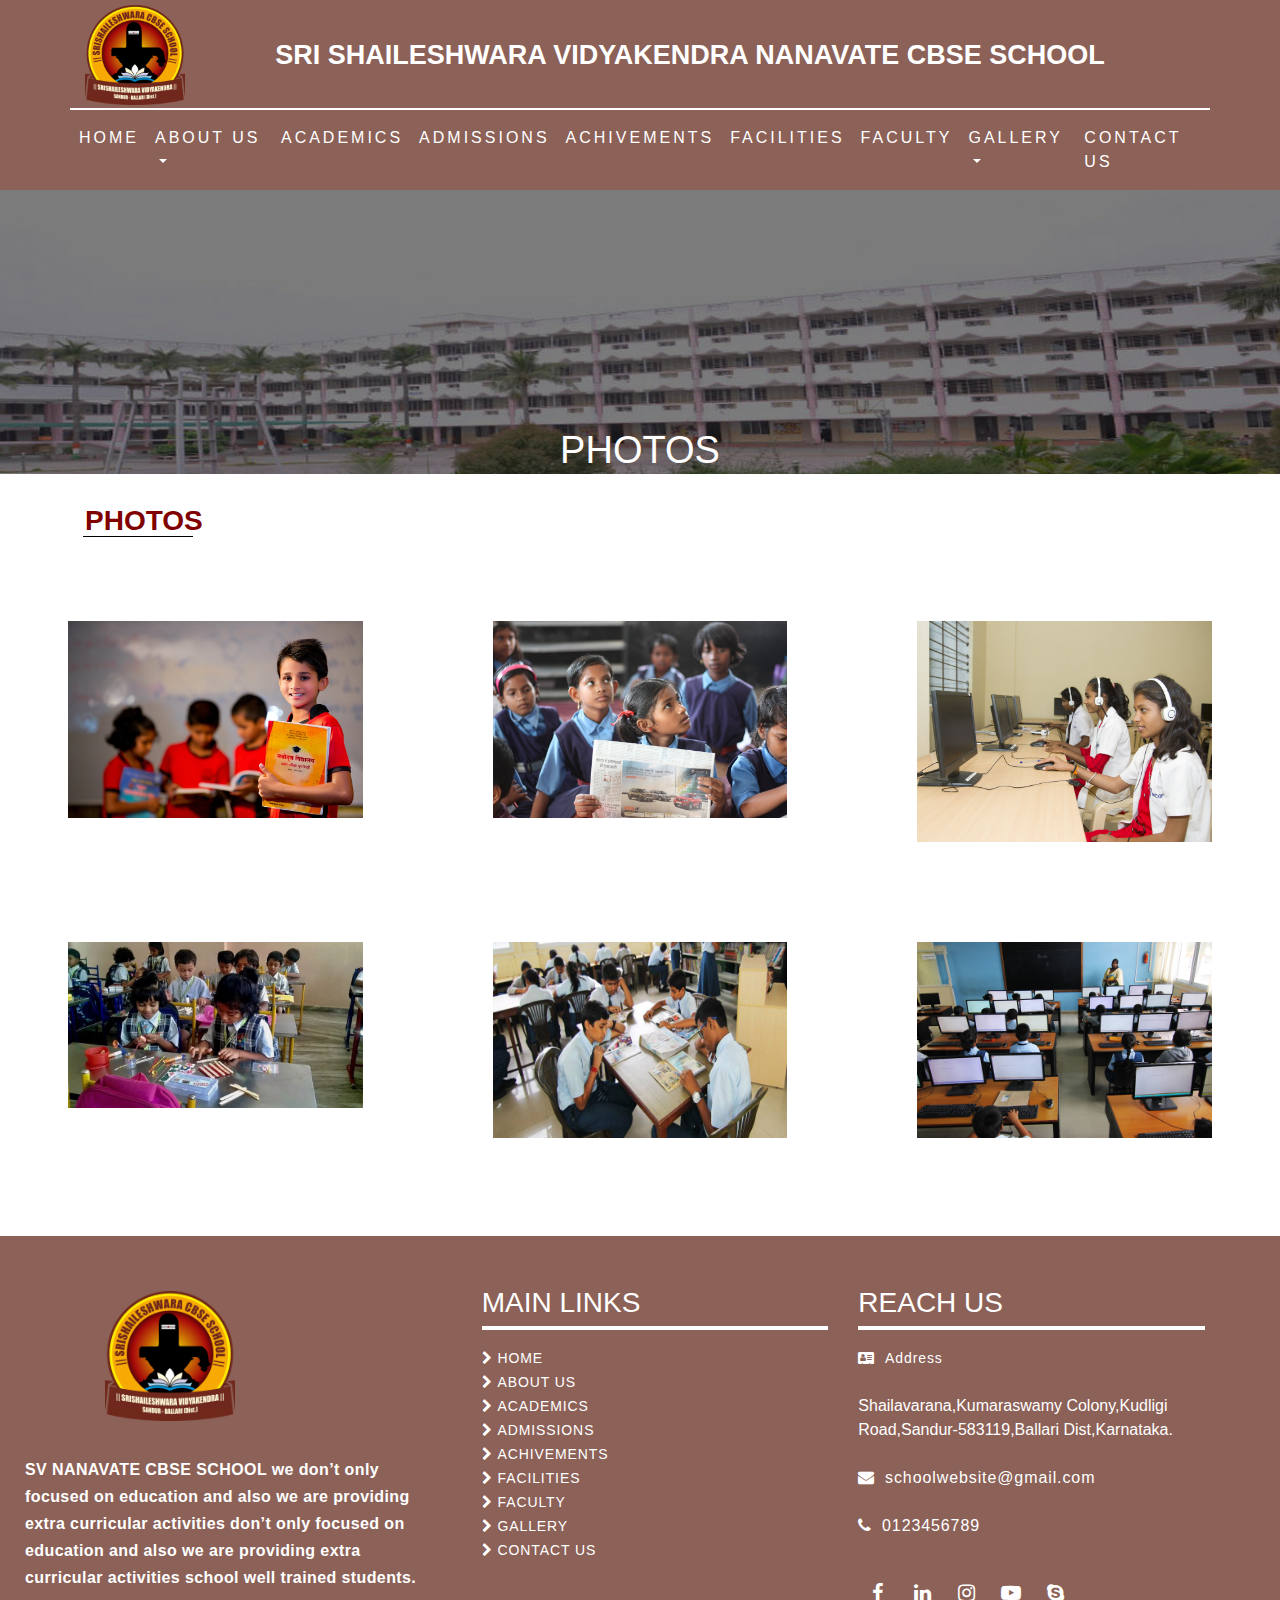
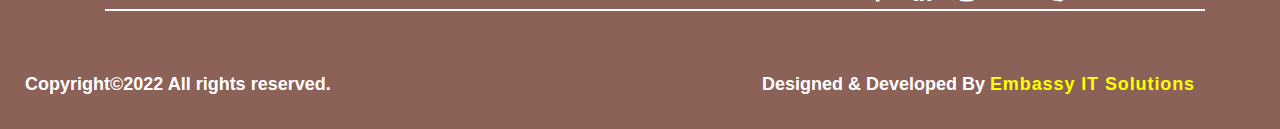
<file: school-website/photo-gallery.html>
<!DOCTYPE html>
<html lang="en">
<head>
    <meta charset="UTF-8">
    <meta http-equiv="X-UA-Compatible" content="IE=edge">
    <meta name="viewport" content="width=device-width, initial-scale=1.0">
    <title>photo-gallery SRI SHAILESHWARA VIDYAKENDRA NANAVATE CBSE SCHOOL</title>
    <link rel="stylesheet" href="https://cdnjs.cloudflare.com/ajax/libs/font-awesome/4.7.0/css/font-awesome.min.css">
    <link rel="stylesheet" href="css/bootstrap-grid.css">
    <link rel="stylesheet" href="css/bootstrap-grid.css.map">
    <link rel="stylesheet" href="css/bootstrap-grid.min.css">
    <link rel="stylesheet" href="css/bootstrap-grid.min.css.map">
    <link rel="stylesheet" href="css/bootstrap-reboot.css">
    <link rel="stylesheet" href="css/bootstrap-reboot.css.map">
    <link rel="stylesheet" href="css/bootstrap-reboot.min.css">
    <link rel="stylesheet" href="css/bootstrap-reboot.min.css.map">
    <link rel="stylesheet" href="css/bootstrap.css">
    <link rel="stylesheet" href="css/bootstrap.css.map">
    <link rel="stylesheet" href="css/bootstrap.min.css">
    <link rel="stylesheet" href="css/bootstrap.min.css.map">
    <link rel="stylesheet" href="css/style.css">
</head>
<style>
.centered {
 position: absolute;
 color: #fff;
 font-size: 38px;
 font-weight: 500;
 top: 50%;
 left: 50%;
 transform: translate(-50%, -50%);
  }
 .center {
 display: block;
 margin-left: auto;
 margin-right: auto;
 width: 100%;
 height: 100%;
}
.profile{
  margin-bottom: 30px;
}

  .zoom {
  padding: 50px;
  transition: transform .2s;
  margin: 0 auto;
}

.zoom:hover {
  -ms-transform: scale(1.5); /* IE 9 */
  -webkit-transform: scale(1.5); /* Safari 3-8 */
  transform: scale(1.5); 
}
</style>
<body>
    <section class="navbar-section ">
    <div class="container">
        <div class="row">
            <div class="col-md-2">
                <!-- Image and text -->
<nav>
    <a class="navbar-brand" href="#">
      <img src="assets/images/school3 logo.png" width="100" height="100" class="d-inline-block align-top" alt="">

    </a>
  </nav>
            </div>
            <div class="col-md-10">
                <p>SRI SHAILESHWARA VIDYAKENDRA NANAVATE CBSE SCHOOL</p>
            </div>
            <hr>
      <div class="nav-section">
          <div class="row">
            <nav class="navbar navbar-expand-lg">
                <button class="navbar-toggler" type="button" data-toggle="collapse" data-target="#navbarNavDropdown" aria-controls="navbarNavDropdown" aria-expanded="false" aria-label="Toggle navigation">
                  <span class="navbar-toggler-icon"></span>
                </button>
                <div class="collapse navbar-collapse" id="navbarNavDropdown">
                  <ul class="navbar-nav">
                    <li class="nav-item">
                      <a class="nav-link" href="index.html">HOME<span class="sr-only">(current)</span></a>
                    </li>
                    <li class="nav-item dropdown">
                      <a class="nav-link dropdown-toggle" href="#" id="navbarDropdownMenuLink" data-toggle="dropdown" aria-haspopup="true" aria-expanded="false">
                        ABOUT US
                      </a>
                      <div class="dropdown-menu" aria-labelledby="navbarDropdownMenuLink">
                        <a class="dropdown-item" href="profile.html">PROFILE</a>
                        <a class="dropdown-item" href="vision&mission.html">VISION & MISION</a>
                        <a class="dropdown-item" href="management.html">MANAGEMENT</a>
                        <a class="dropdown-item" href="affiliation.html">AFFILIATION</a>
                      </div>
                    </li>
                    <li class="nav-item">
                        <a class="nav-link" href="academics.html">ACADEMICS</a>
                      </li>
                      <li class="nav-item">
                        <a class="nav-link" href="admission.html">ADMISSIONS</a>
                      </li>
                      <li class="nav-item">
                        <a class="nav-link" href="achivements.html">ACHIVEMENTS</a>
                      </li>
                      <li class="nav-item">
                        <a class="nav-link" href="facilities.html">FACILITIES</a>
                      </li>
                      <li class="nav-item">
                        <a class="nav-link" href="faculty.html">FACULTY</a>
                      </li>
                      <li class="nav-item dropdown">
                        <a class="nav-link dropdown-toggle" href="#" id="navbarDropdownMenuLink" data-toggle="dropdown" aria-haspopup="true" aria-expanded="false">
                          GALLERY
                        </a>
                        <div class="dropdown-menu" aria-labelledby="navbarDropdownMenuLink">
                          <a class="dropdown-item" href="photo-gallery.html">PHOTOS</a>
                          <a class="dropdown-item" href="video-gallery.html">VIDEOS</a>
                        </div>
                      </li>
                      <li class="nav-item">
                        <a class="nav-link" href="contactus.html">CONTACT US</a>
                      </li>
                  </ul>
                </div>
              </nav>
          </div>
      </div>
        </div>
    </div>
</section>


<section class="profile">
  <img src="assets/images/bg-img.jpg" class="img-fluid" style="margin-bottom: 30px;" alt="Responsive image">
  <div class="centered">PHOTOS</div>
  <div class="container">
  <div class="row">
    <div class="col-md-12">
      <h3 style="text-align: justify;font-weight: 700;">PHOTOS</h3>
      <hr style="border-top: 1px solid #000;width:110px;margin-top: -10px;margin-left: -2px;">
    </div>
  </div>
  </div>
<div class="gallery-img">
  <div class="row">
    <div class="col-md-4">
      <div class="zoom">
        <img src="assets/images/gallery1.jpg" class="center" alt="">
      </div>
    </div>
    <div class="col-md-4">
      <div class="zoom">
        <img src="assets/images/gallery2.jpg" class="center" alt="">
      </div>
    </div>
    <div class="col-md-4">
      <div class="zoom">
        <img src="assets/images/gallery3.jpg" class="center" alt="">
      </div>
    </div>
  </div>
  <div class="row">
    <div class="col-md-4">
      <div class="zoom">
        <img src="assets/images/gallery4.jpg" class="center" alt="">
      </div>
    </div>
    <div class="col-md-4">
      <div class="zoom">
        <img src="assets/images/gallery5.jpg" class="center" alt="">
      </div>
    </div>
    <div class="col-md-4">
      <div class="zoom">
        <img src="assets/images/gallery6.jpg" class="center" alt="">
      </div>
    </div>
  </div>
  </div>
</section>











<!-- Footer section -->
<footer class="mainfooter" role="contentinfo">
    <div class="footer-middle">
    <div class="container">
      <div class="row">
        <div class="col-md-4">
          <!--Column1-->
          <div class="footer-pad">
            <nav>
              <a class="navbar-brand" href="#">
                <img src="assets/images/school3 logo.png" width="130" height="130" class="d-inline-block align-top" alt="">
              </a>
            </nav>
                <p>SV NANAVATE CBSE SCHOOL we don’t only focused on education and also we are providing extra curricular 
                  activities don’t only focused on education and also we are providing extra curricular activities  
                  school well trained students.</p>
          </div>
        </div>
        <div class="col-md-4">
           <!--Column1-->
           <div class="footer-pad">
            <h3 style="color: #fff;font-size:28px;text-align:left;">MAIN LINKS</h3>
            <hr style="background: #fff;">
            <ul class="list-unstyled">
              <li><a href="index.html"><i class="fa fa-chevron-right">&nbsp;</i>HOME</a></li>
              <li><a href="#"><i class="fa fa-chevron-right">&nbsp;</i>ABOUT US</a></li>
              <li><a href="academics.html"><i class="fa fa-chevron-right">&nbsp;</i>ACADEMICS</a></li>
              <li><a href="admission.html"><i class="fa fa-chevron-right">&nbsp;</i>ADMISSIONS</a></li>
              <li><a href="achivements.html"><i class="fa fa-chevron-right">&nbsp;</i>ACHIVEMENTS</a></li>
              <li><a href="facilities.html"><i class="fa fa-chevron-right">&nbsp;</i>FACILITIES</a></li>
              <li><a href="faculty.html"><i class="fa fa-chevron-right">&nbsp;</i>FACULTY</a></li>
              <li><a href="#"><i class="fa fa-chevron-right">&nbsp;</i>GALLERY</a></li>
              <li><a href="contactus.html"><i class="fa fa-chevron-right">&nbsp;</i>CONTACT US</a></li>
             </ul>
          </div>
        </div>
        
        <div class="col-md-4">
          <h3 style="color: #fff;font-size:28px;text-align:left;">REACH US</h3>
            <hr style="background: #fff;">
            <ul class="list-unstyled">
              <li><a href="#"><i class="fa fa-address-card">&nbsp;&nbsp;</i>Address</a></li><br>
              <li style="font-size:16px;">Shailavarana,Kumaraswamy 
                Colony,Kudligi Road,Sandur-583119,Ballari Dist,Karnataka.</li><br>
                <li><a href="#" style="font-size:16px;"><i class="fa fa-envelope">&nbsp;&nbsp;</i>schoolwebsite@gmail.com</a></li><br>	
                <li><a href="#" style="font-size:16px;"><i class="fa fa-phone">&nbsp;&nbsp;</i>0123456789</a></li><br>
              </ul>
            <ul class="social-network social-circle">
              <li><a href="#" class="icoFacebook" title="Facebook"><i class="fa fa-facebook"></i></a></li>
              <li><a href="#" class="icoLinkedin" title="Linkedin"><i class="fa fa-linkedin"></i></a></li>
              <li><a href="#" class="icoinstagram" title="Instagram"><i class="fa fa-instagram"></i></a></li>
              <li><a href="#" class="icoyoutubeplay" title="youtube-play"><i class="fa fa-youtube-play"></i></a></li>
              <li><a href="#" class="icoskype" title="Skype"><i class="fa fa-skype"></i></a></li>
             </ul>		
      </div>
      </div>
      <hr>
    <div class="row">
      <div class="col-md-6 ">
        <p class="text-left">Copyright&copy;2022 All rights reserved.</p>
      </div>
      <div class="col-md-6 ">
        <p class="text-right">Designed & Developed By <a href="embassyitsolutions.com">Embassy IT Solutions</a></p>
      </div>
       </div>
    </div>
  </footer>
    

  <script src="js/bootstrap.bundle.js"></script>
  <script src="js/bootstrap.bundle.js.map"></script>
  <script src="js/popper.min.js"></script>
  <script src="js/jquery.min.js"></script>
  <script src="js/bootstrap.bundle.min.js"></script>
  <script src="js/bootstrap.bundle.min.js.map"></script>
  <script src="js/bootstrap.js"></script>
  <script src="js/bootstrap.js.map"></script>
  <script src="js/bootstrap.min.js"></script>
  <script src="js/bootstrap.min.js.map"></script>
  <script src="js/script.js"></script>
</body>
</html>
</file>
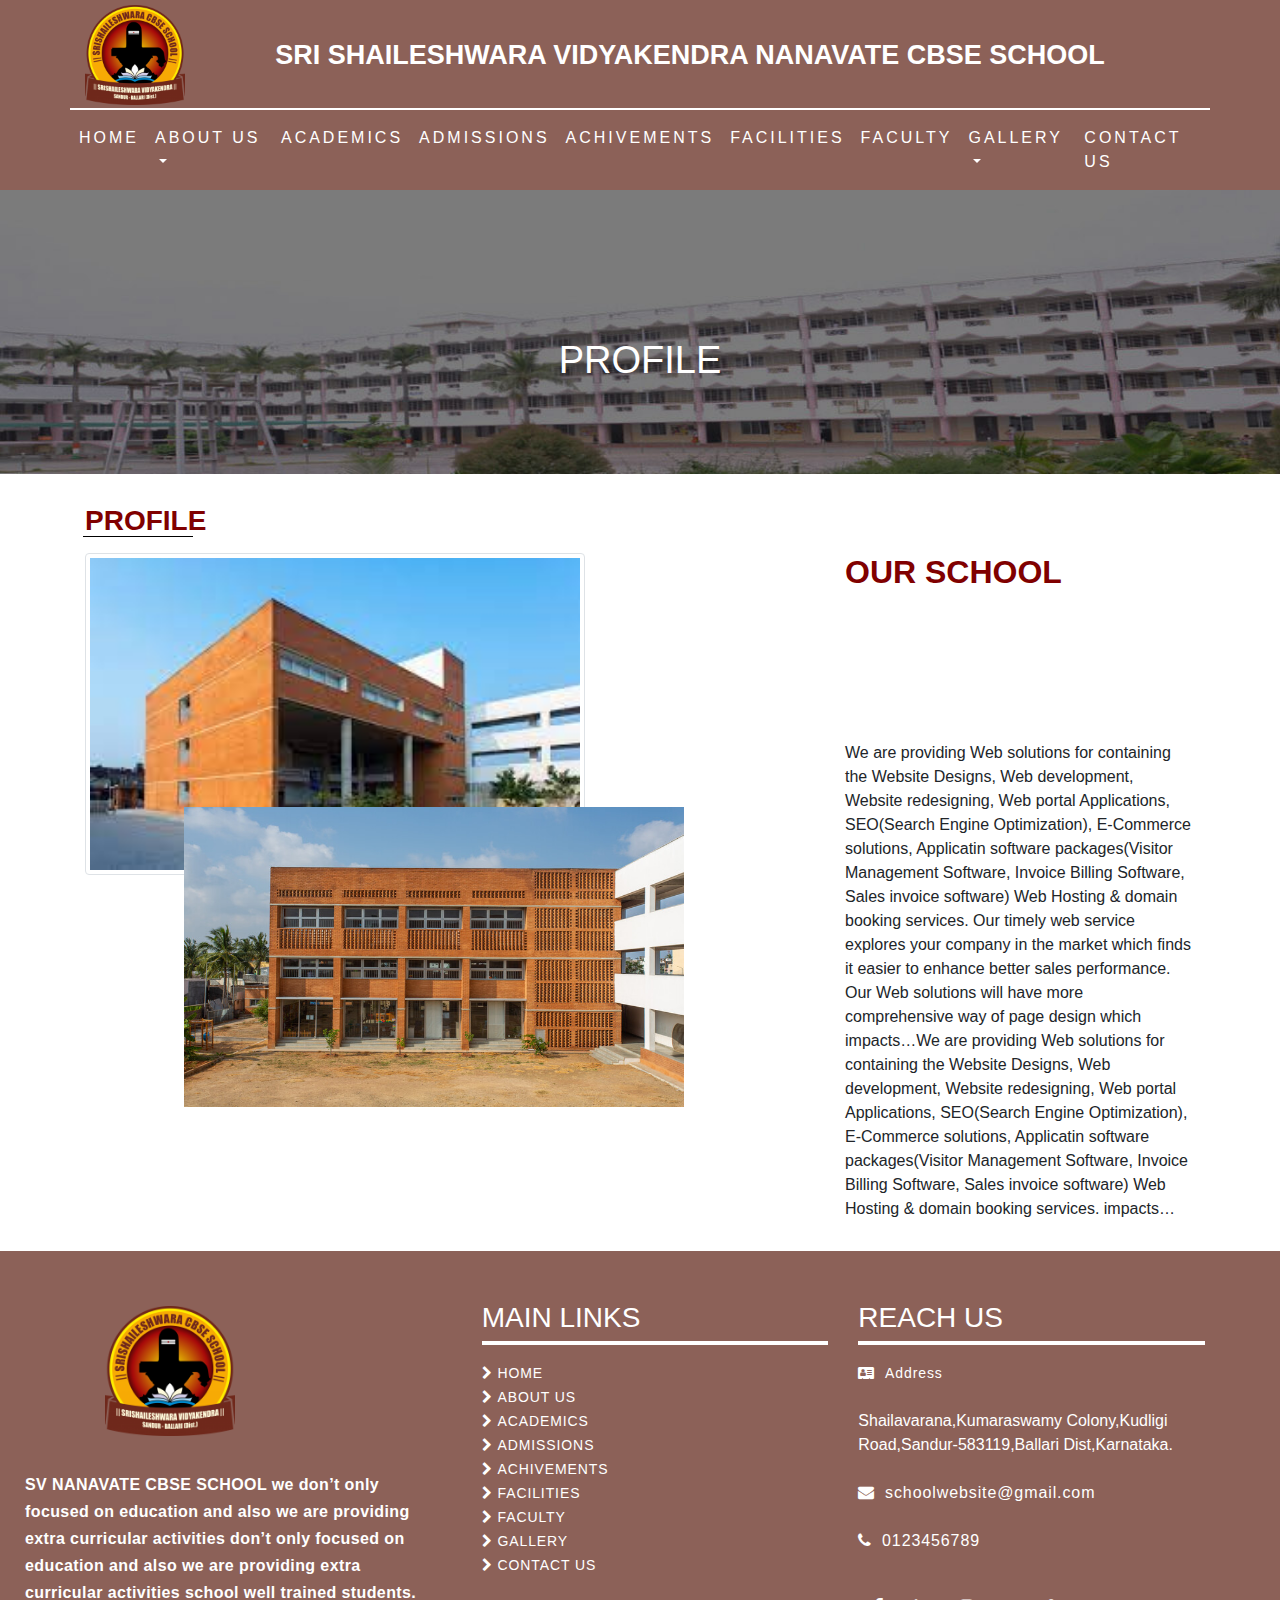
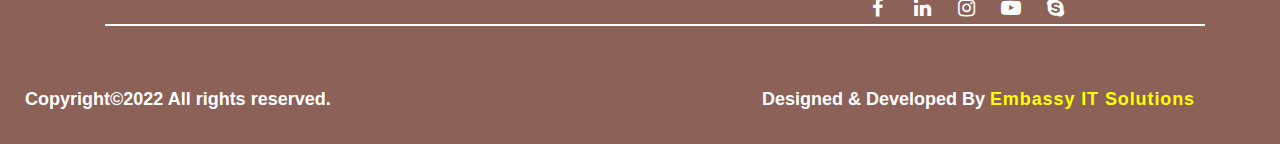
<file: school-website/profile.html>
<!DOCTYPE html>
<html lang="en">
<head>
    <meta charset="UTF-8">
    <meta http-equiv="X-UA-Compatible" content="IE=edge">
    <meta name="viewport" content="width=device-width, initial-scale=1.0">
    <title>SRI SHAILESHWARA VIDYAKENDRA NANAVATE CBSE SCHOOL</title>
    <link rel="stylesheet" href="https://cdnjs.cloudflare.com/ajax/libs/font-awesome/4.7.0/css/font-awesome.min.css">
    <link rel="stylesheet" href="css/bootstrap-grid.css">
    <link rel="stylesheet" href="css/bootstrap-grid.css.map">
    <link rel="stylesheet" href="css/bootstrap-grid.min.css">
    <link rel="stylesheet" href="css/bootstrap-grid.min.css.map">
    <link rel="stylesheet" href="css/bootstrap-reboot.css">
    <link rel="stylesheet" href="css/bootstrap-reboot.css.map">
    <link rel="stylesheet" href="css/bootstrap-reboot.min.css">
    <link rel="stylesheet" href="css/bootstrap-reboot.min.css.map">
    <link rel="stylesheet" href="css/bootstrap.css">
    <link rel="stylesheet" href="css/bootstrap.css.map">
    <link rel="stylesheet" href="css/bootstrap.min.css">
    <link rel="stylesheet" href="css/bootstrap.min.css.map">
    <link rel="stylesheet" href="css/style.css">
</head>
<style>
  .centered {
  position: absolute;
  color: #fff;
  font-size: 38px;
  font-weight: 500;
  top: 40%;
  left: 50%;
  transform: translate(-50%, -50%);
  
}
.profile{
  margin-bottom: 30px;
}
.img2{
float: right;
margin-top: -80px;

}
.img2{
  position: absolute;
  left: 15%;
  top: 50%;
  z-index: 1;
  
}

</style>
<body>
    <section class="navbar-section ">
    <div class="container">
        <div class="row">
            <div class="col-md-2">
                <!-- Image and text -->
<nav>
    <a class="navbar-brand" href="#">
      <img src="assets/images/school3 logo.png" width="100" height="100" class="d-inline-block align-top" alt="">

    </a>
  </nav>
            </div>
            <div class="col-md-10">
                <p>SRI SHAILESHWARA VIDYAKENDRA NANAVATE CBSE SCHOOL</p>
            </div>
            <hr>
      <div class="nav-section">
          <div class="row">
            <nav class="navbar navbar-expand-lg">
                <button class="navbar-toggler" type="button" data-toggle="collapse" data-target="#navbarNavDropdown" aria-controls="navbarNavDropdown" aria-expanded="false" aria-label="Toggle navigation">
                  <span class="navbar-toggler-icon"></span>
                </button>
                <div class="collapse navbar-collapse" id="navbarNavDropdown">
                  <ul class="navbar-nav">
                    <li class="nav-item">
                      <a class="nav-link" href="index.html">HOME<span class="sr-only">(current)</span></a>
                    </li>
                    <li class="nav-item dropdown">
                      <a class="nav-link dropdown-toggle" href="#" id="navbarDropdownMenuLink" data-toggle="dropdown" aria-haspopup="true" aria-expanded="false">
                        ABOUT US
                      </a>
                      <div class="dropdown-menu" aria-labelledby="navbarDropdownMenuLink">
                        <a class="dropdown-item" href="profile.html">PROFILE</a>
                        <a class="dropdown-item" href="vision&mission.html">VISION & MISION</a>
                        <a class="dropdown-item" href="management.html">MANAGEMENT</a>
                        <a class="dropdown-item" href="affiliation.html">AFFILIATION</a>
                      </div>
                    </li>
                    <li class="nav-item">
                        <a class="nav-link" href="academics.html">ACADEMICS</a>
                      </li>
                      <li class="nav-item">
                        <a class="nav-link" href="admission.html">ADMISSIONS</a>
                      </li>
                      <li class="nav-item">
                        <a class="nav-link" href="achivements.html">ACHIVEMENTS</a>
                      </li>
                      <li class="nav-item">
                        <a class="nav-link" href="facilities.html">FACILITIES</a>
                      </li>
                      <li class="nav-item">
                        <a class="nav-link" href="faculty.html">FACULTY</a>
                      </li>
                      <li class="nav-item dropdown">
                        <a class="nav-link dropdown-toggle" href="#" id="navbarDropdownMenuLink" data-toggle="dropdown" aria-haspopup="true" aria-expanded="false">
                          GALLERY
                        </a>
                        <div class="dropdown-menu" aria-labelledby="navbarDropdownMenuLink">
                          <a class="dropdown-item" href="photo-gallery.html">PHOTOS</a>
                          <a class="dropdown-item" href="video-gallery.html">VIDEOS</a>
                        </div>
                      </li>
                      <li class="nav-item">
                        <a class="nav-link" href="contactus.html">CONTACT US</a>
                      </li>
                  </ul>
                </div>
              </nav>
          </div>
      </div>
        </div>
    </div>
</section>


 <!-- profile section -->
<img src="assets/images/bg-img.jpg" class="img-fluid" style="margin-bottom: 30px;" alt="Responsive image">
<div class="centered">PROFILE</div>
<div class="container">
<div class="row">
  <div class="col-md-12">
    <h3 style="text-align: justify;font-weight: 700;">PROFILE</h3>
    <hr style="border-top: 1px solid #000;width:110px;margin-top: -10px;margin-left: -2px;">
  </div>
</div>
</div>
<section class="profile">
<div class="container ">
<div class="row">
  <div class="col-md-8">
    <img src="assets/images/school-img.jpg" width="500" height="300" alt="school-img" class="img-thumbnail">
    <img class="img2" src="assets/images/school-img2.jpg" width="500" height="300" alt="school-img" class="img-thumbnail">
  </div>
  <div class="col-md-4">
    <h3 style="text-align: justify;font-weight: 700;margin-bottom: 20px;font-size: 32px;margin-bottom: 150px;">OUR SCHOOL</h3>
    We are providing Web solutions for containing the Website Designs, 
    Web development, Website redesigning, Web portal Applications, SEO(Search Engine Optimization), E-Commerce solutions,
     Applicatin software packages(Visitor Management Software, Invoice Billing Software, Sales invoice software) Web Hosting & domain booking services.
      Our timely web service explores your company in the market which finds it easier to enhance better sales performance. Our Web solutions will have
       more comprehensive way of page design which impacts…We are providing Web solutions for containing the Website Designs, 
       Web development, Website redesigning, Web portal Applications, SEO(Search Engine Optimization), E-Commerce solutions,
        Applicatin software packages(Visitor Management Software, Invoice Billing Software, Sales invoice software) Web Hosting & domain booking services.
       impacts…
      </div>
</div>
</div>
</section>
<!-- Footer section -->
<footer class="mainfooter" role="contentinfo">
    <div class="footer-middle">
    <div class="container">
      <div class="row">
        <div class="col-md-4">
          <!--Column1-->
          <div class="footer-pad">
            <nav>
              <a class="navbar-brand" href="#">
                <img src="assets/images/school3 logo.png" width="130" height="130" class="d-inline-block align-top" alt="">
              </a>
            </nav>
                <p>SV NANAVATE CBSE SCHOOL we don’t only focused on education and also we are providing extra curricular 
                  activities don’t only focused on education and also we are providing extra curricular activities  
                  school well trained students.</p>
          </div>
        </div>
        <div class="col-md-4">
          <!--Column1-->
          <div class="footer-pad">
            <h3 style="color: #fff;font-size:28px;text-align:left;">MAIN LINKS</h3>
            <hr style="background: #fff;">
            <ul class="list-unstyled">
              <li><a href="index.html"><i class="fa fa-chevron-right">&nbsp;</i>HOME</a></li>
              <li><a href=""><i class="fa fa-chevron-right">&nbsp;</i>ABOUT US</a></li>
              <li><a href="academics.html"><i class="fa fa-chevron-right">&nbsp;</i>ACADEMICS</a></li>
              <li><a href="admission.html"><i class="fa fa-chevron-right">&nbsp;</i>ADMISSIONS</a></li>
              <li><a href="achivements.html"><i class="fa fa-chevron-right">&nbsp;</i>ACHIVEMENTS</a></li>
              <li><a href="facilities.html"><i class="fa fa-chevron-right">&nbsp;</i>FACILITIES</a></li>
              <li><a href="faculty.html"><i class="fa fa-chevron-right">&nbsp;</i>FACULTY</a></li>
              <li><a href="#"><i class="fa fa-chevron-right">&nbsp;</i>GALLERY</a></li>
              <li><a href="contactus.html"><i class="fa fa-chevron-right">&nbsp;</i>CONTACT US</a></li>
             </ul>
          </div>
        </div>
        
        <div class="col-md-4">
          <h3 style="color: #fff;font-size:28px;text-align:left;">REACH US</h3>
            <hr style="background: #fff;">
            <ul class="list-unstyled">
              <li><a href="#"><i class="fa fa-address-card">&nbsp;&nbsp;</i>Address</a></li><br>
              <li style="font-size:16px;">Shailavarana,Kumaraswamy 
                Colony,Kudligi Road,Sandur-583119,Ballari Dist,Karnataka.</li><br>
                <li><a href="#" style="font-size:16px;"><i class="fa fa-envelope">&nbsp;&nbsp;</i>schoolwebsite@gmail.com</a></li><br>	
                <li><a href="#" style="font-size:16px;"><i class="fa fa-phone">&nbsp;&nbsp;</i>0123456789</a></li><br>
              </ul>
            <ul class="social-network social-circle">
              <li><a href="#" class="icoFacebook" title="Facebook"><i class="fa fa-facebook"></i></a></li>
              <li><a href="#" class="icoLinkedin" title="Linkedin"><i class="fa fa-linkedin"></i></a></li>
              <li><a href="#" class="icoinstagram" title="Instagram"><i class="fa fa-instagram"></i></a></li>
              <li><a href="#" class="icoyoutubeplay" title="youtube-play"><i class="fa fa-youtube-play"></i></a></li>
              <li><a href="#" class="icoskype" title="Skype"><i class="fa fa-skype"></i></a></li>
             </ul>		
      </div>
      </div>
      <hr>
    <div class="row">
      <div class="col-md-6 ">
        <p class="text-left">Copyright&copy;2022 All rights reserved.</p>
      </div>
      <div class="col-md-6 ">
        <p class="text-right">Designed & Developed By <a href="embassyitsolutions.com">Embassy IT Solutions</a></p>
      </div>
       </div>
    </div>
  </footer>
    

  <script src="js/bootstrap.bundle.js"></script>
  <script src="js/bootstrap.bundle.js.map"></script>
  <script src="js/popper.min.js"></script>
  <script src="js/jquery.min.js"></script>
  <script src="js/bootstrap.bundle.min.js"></script>
  <script src="js/bootstrap.bundle.min.js.map"></script>
  <script src="js/bootstrap.js"></script>
  <script src="js/bootstrap.js.map"></script>
  <script src="js/bootstrap.min.js"></script>
  <script src="js/bootstrap.min.js.map"></script>
  <script src="js/script.js"></script>
</body>
</html>
</file>
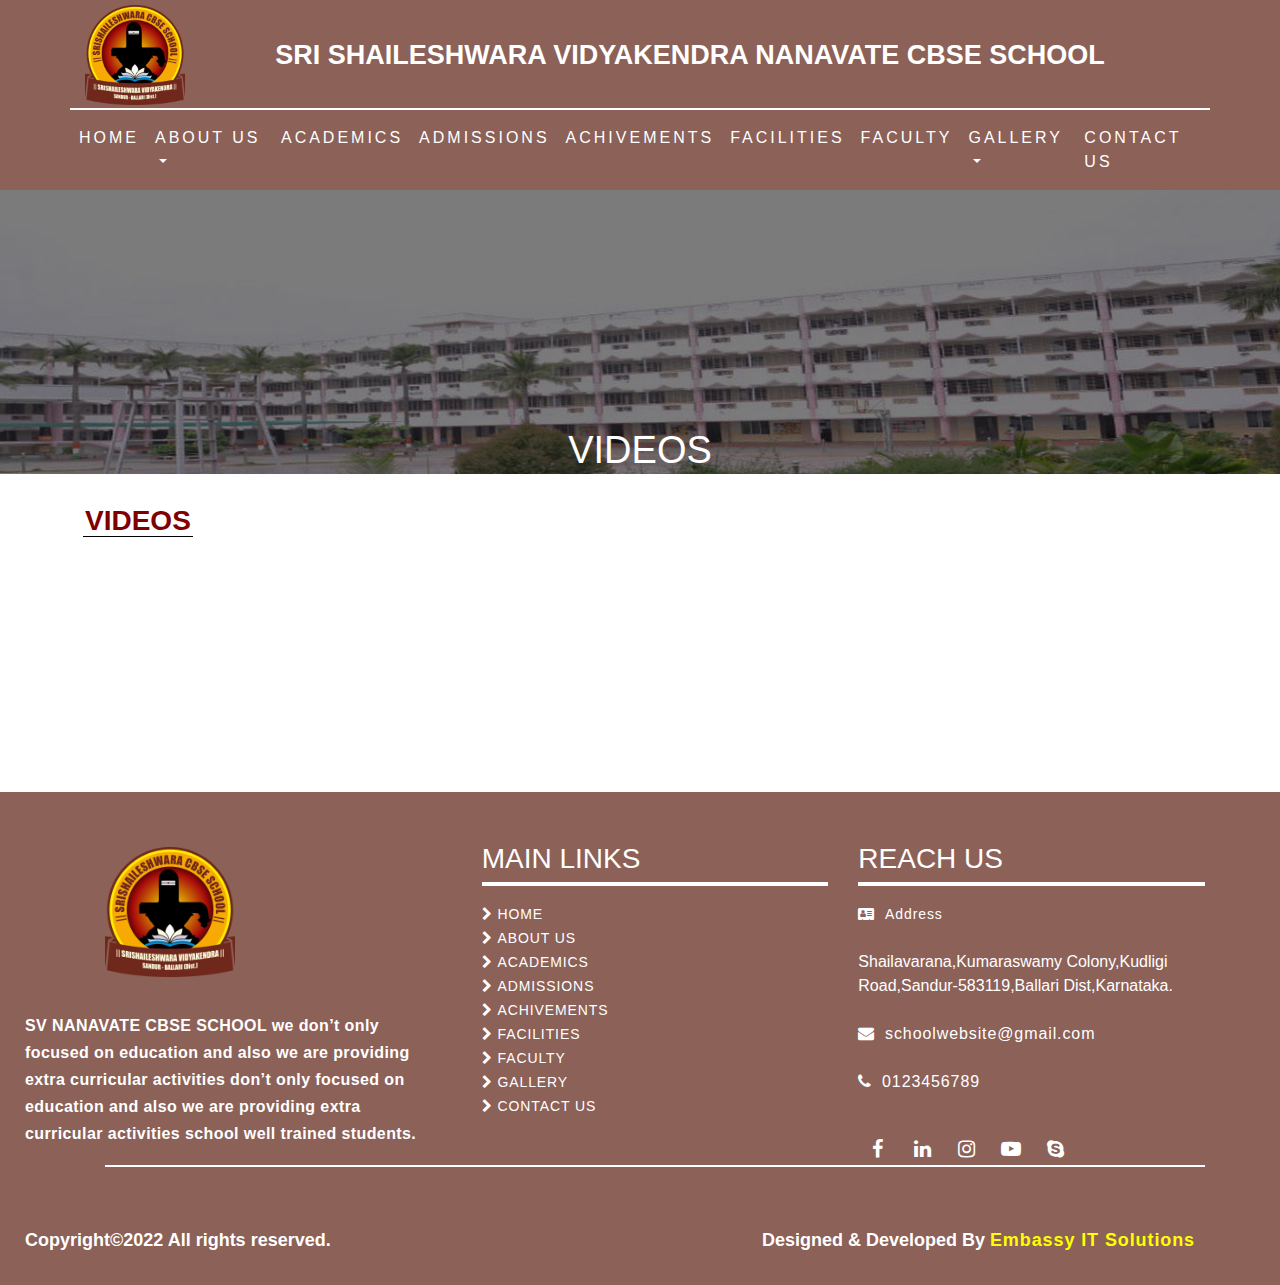
<file: school-website/video-gallery.html>
<!DOCTYPE html>
<html lang="en">
<head>
    <meta charset="UTF-8">
    <meta http-equiv="X-UA-Compatible" content="IE=edge">
    <meta name="viewport" content="width=device-width, initial-scale=1.0">
    <title>video-gallery-SRI SHAILESHWARA VIDYAKENDRA NANAVATE CBSE SCHOOL</title>
    <link rel="stylesheet" href="https://cdnjs.cloudflare.com/ajax/libs/font-awesome/4.7.0/css/font-awesome.min.css">
    <link rel="stylesheet" href="css/bootstrap-grid.css">
    <link rel="stylesheet" href="css/bootstrap-grid.css.map">
    <link rel="stylesheet" href="css/bootstrap-grid.min.css">
    <link rel="stylesheet" href="css/bootstrap-grid.min.css.map">
    <link rel="stylesheet" href="css/bootstrap-reboot.css">
    <link rel="stylesheet" href="css/bootstrap-reboot.css.map">
    <link rel="stylesheet" href="css/bootstrap-reboot.min.css">
    <link rel="stylesheet" href="css/bootstrap-reboot.min.css.map">
    <link rel="stylesheet" href="css/bootstrap.css">
    <link rel="stylesheet" href="css/bootstrap.css.map">
    <link rel="stylesheet" href="css/bootstrap.min.css">
    <link rel="stylesheet" href="css/bootstrap.min.css.map">
    <link rel="stylesheet" href="css/style.css">
</head>
<style>
  .profile{
  margin-bottom: 30px;
}
.centered {
 position: absolute;
 color: #fff;
 font-size: 38px;
 font-weight: 500;
 top: 50%;
 left: 50%;
 transform: translate(-50%, -50%);
  }
</style>
<body>
    <section class="navbar-section ">
    <div class="container">
        <div class="row">
            <div class="col-md-2">
                <!-- Image and text -->
<nav>
    <a class="navbar-brand" href="#">
      <img src="assets/images/school3 logo.png" width="100" height="100" class="d-inline-block align-top" alt="">

    </a>
  </nav>
            </div>
            <div class="col-md-10">
                <p>SRI SHAILESHWARA VIDYAKENDRA NANAVATE CBSE SCHOOL</p>
            </div>
            <hr>
      <div class="nav-section">
          <div class="row">
            <nav class="navbar navbar-expand-lg">
                <button class="navbar-toggler" type="button" data-toggle="collapse" data-target="#navbarNavDropdown" aria-controls="navbarNavDropdown" aria-expanded="false" aria-label="Toggle navigation">
                  <span class="navbar-toggler-icon"></span>
                </button>
                <div class="collapse navbar-collapse" id="navbarNavDropdown">
                  <ul class="navbar-nav">
                    <li class="nav-item">
                      <a class="nav-link" href="index.html">HOME<span class="sr-only">(current)</span></a>
                    </li>
                    <li class="nav-item dropdown">
                      <a class="nav-link dropdown-toggle" href="#" id="navbarDropdownMenuLink" data-toggle="dropdown" aria-haspopup="true" aria-expanded="false">
                        ABOUT US
                      </a>
                      <div class="dropdown-menu" aria-labelledby="navbarDropdownMenuLink">
                        <a class="dropdown-item" href="profile.html">PROFILE</a>
                        <a class="dropdown-item" href="vision&mission.html">VISION & MISION</a>
                        <a class="dropdown-item" href="management.html">MANAGEMENT</a>
                        <a class="dropdown-item" href="affiliation.html">AFFILIATION</a>
                      </div>
                    </li>
                    <li class="nav-item">
                        <a class="nav-link" href="academics.html">ACADEMICS</a>
                      </li>
                      <li class="nav-item">
                        <a class="nav-link" href="admission.html">ADMISSIONS</a>
                      </li>
                      <li class="nav-item">
                        <a class="nav-link" href="achivements.html">ACHIVEMENTS</a>
                      </li>
                      <li class="nav-item">
                        <a class="nav-link" href="facilities.html">FACILITIES</a>
                      </li>
                      <li class="nav-item">
                        <a class="nav-link" href="faculty.html">FACULTY</a>
                      </li>
                      <li class="nav-item dropdown">
                        <a class="nav-link dropdown-toggle" href="#" id="navbarDropdownMenuLink" data-toggle="dropdown" aria-haspopup="true" aria-expanded="false">
                          GALLERY
                        </a>
                        <div class="dropdown-menu" aria-labelledby="navbarDropdownMenuLink">
                          <a class="dropdown-item" href="photo-gallery.html">PHOTOS</a>
                          <a class="dropdown-item" href="video-gallery.html">VIDEOS</a>
                        </div>
                      </li>
                      <li class="nav-item">
                        <a class="nav-link" href="contactus.html">CONTACT US</a>
                      </li>
                  </ul>
                </div>
              </nav>
          </div>
      </div>
        </div>
    </div>
</section>



<section class="profile">
  <img src="assets/images/bg-img.jpg" class="img-fluid" style="margin-bottom: 30px;" alt="Responsive image">
  <div class="centered">VIDEOS</div>
  <div class="container">
  <div class="row">
    <div class="col-md-12">
      <h3 style="text-align: justify;font-weight: 700;">VIDEOS</h3>
      <hr style="border-top: 1px solid #000;width:110px;margin-top: -10px;margin-left: -2px;">
    </div>
  </div>
  </div>
  <div class="container">
    <div class="row">
      <div class="col-md-6">
        <iframe width="360" height="202" src="https://www.youtube.com/embed/XHOmBV4js_E" title="YouTube video player" frameborder="0" allow="accelerometer; autoplay; clipboard-write; encrypted-media; gyroscope; picture-in-picture" allowfullscreen></iframe>
      </div>
    </div>
  </div>
</section>












<!-- Footer section -->
<footer class="mainfooter" role="contentinfo">
    <div class="footer-middle">
    <div class="container">
      <div class="row">
        <div class="col-md-4">
          <!--Column1-->
          <div class="footer-pad">
            <nav>
              <a class="navbar-brand" href="#">
                <img src="assets/images/school3 logo.png" width="130" height="130" class="d-inline-block align-top" alt="">
              </a>
            </nav>
                <p>SV NANAVATE CBSE SCHOOL we don’t only focused on education and also we are providing extra curricular 
                  activities don’t only focused on education and also we are providing extra curricular activities  
                  school well trained students.</p>
          </div>
        </div>
        <div class="col-md-4">
          <!--Column1-->
          <div class="footer-pad">
            <h3 style="color: #fff;font-size:28px;text-align:left;">MAIN LINKS</h3>
            <hr style="background: #fff;">
            <ul class="list-unstyled">
              <li><a href="index.html"><i class="fa fa-chevron-right">&nbsp;</i>HOME</a></li>
              <li><a href="#"><i class="fa fa-chevron-right">&nbsp;</i>ABOUT US</a></li>
              <li><a href="academics.html"><i class="fa fa-chevron-right">&nbsp;</i>ACADEMICS</a></li>
              <li><a href="admission.html"><i class="fa fa-chevron-right">&nbsp;</i>ADMISSIONS</a></li>
              <li><a href="achivements.html"><i class="fa fa-chevron-right">&nbsp;</i>ACHIVEMENTS</a></li>
              <li><a href="facilities.html"><i class="fa fa-chevron-right">&nbsp;</i>FACILITIES</a></li>
              <li><a href="faculty.html"><i class="fa fa-chevron-right">&nbsp;</i>FACULTY</a></li>
              <li><a href="#"><i class="fa fa-chevron-right">&nbsp;</i>GALLERY</a></li>
              <li><a href="contactus.html"><i class="fa fa-chevron-right">&nbsp;</i>CONTACT US</a></li>
             </ul>
          </div>
        </div>
        
        <div class="col-md-4">
          <h3 style="color: #fff;font-size:28px;text-align:left;">REACH US</h3>
            <hr style="background: #fff;">
            <ul class="list-unstyled">
              <li><a href="#"><i class="fa fa-address-card">&nbsp;&nbsp;</i>Address</a></li><br>
              <li style="font-size:16px;">Shailavarana,Kumaraswamy 
                Colony,Kudligi Road,Sandur-583119,Ballari Dist,Karnataka.</li><br>
                <li><a href="#" style="font-size:16px;"><i class="fa fa-envelope">&nbsp;&nbsp;</i>schoolwebsite@gmail.com</a></li><br>	
                <li><a href="#" style="font-size:16px;"><i class="fa fa-phone">&nbsp;&nbsp;</i>0123456789</a></li><br>
              </ul>
            <ul class="social-network social-circle">
              <li><a href="#" class="icoFacebook" title="Facebook"><i class="fa fa-facebook"></i></a></li>
              <li><a href="#" class="icoLinkedin" title="Linkedin"><i class="fa fa-linkedin"></i></a></li>
              <li><a href="#" class="icoinstagram" title="Instagram"><i class="fa fa-instagram"></i></a></li>
              <li><a href="#" class="icoyoutubeplay" title="youtube-play"><i class="fa fa-youtube-play"></i></a></li>
              <li><a href="#" class="icoskype" title="Skype"><i class="fa fa-skype"></i></a></li>
             </ul>		
      </div>
      </div>
      <hr>
    <div class="row">
      <div class="col-md-6 ">
        <p class="text-left">Copyright&copy;2022 All rights reserved.</p>
      </div>
      <div class="col-md-6 ">
        <p class="text-right">Designed & Developed By <a href="embassyitsolutions.com">Embassy IT Solutions</a></p>
      </div>
       </div>
    </div>
  </footer>
    

  <script src="js/bootstrap.bundle.js"></script>
  <script src="js/bootstrap.bundle.js.map"></script>
  <script src="js/popper.min.js"></script>
  <script src="js/jquery.min.js"></script>
  <script src="js/bootstrap.bundle.min.js"></script>
  <script src="js/bootstrap.bundle.min.js.map"></script>
  <script src="js/bootstrap.js"></script>
  <script src="js/bootstrap.js.map"></script>
  <script src="js/bootstrap.min.js"></script>
  <script src="js/bootstrap.min.js.map"></script>
  <script src="js/script.js"></script>
</body>
</html>
</file>
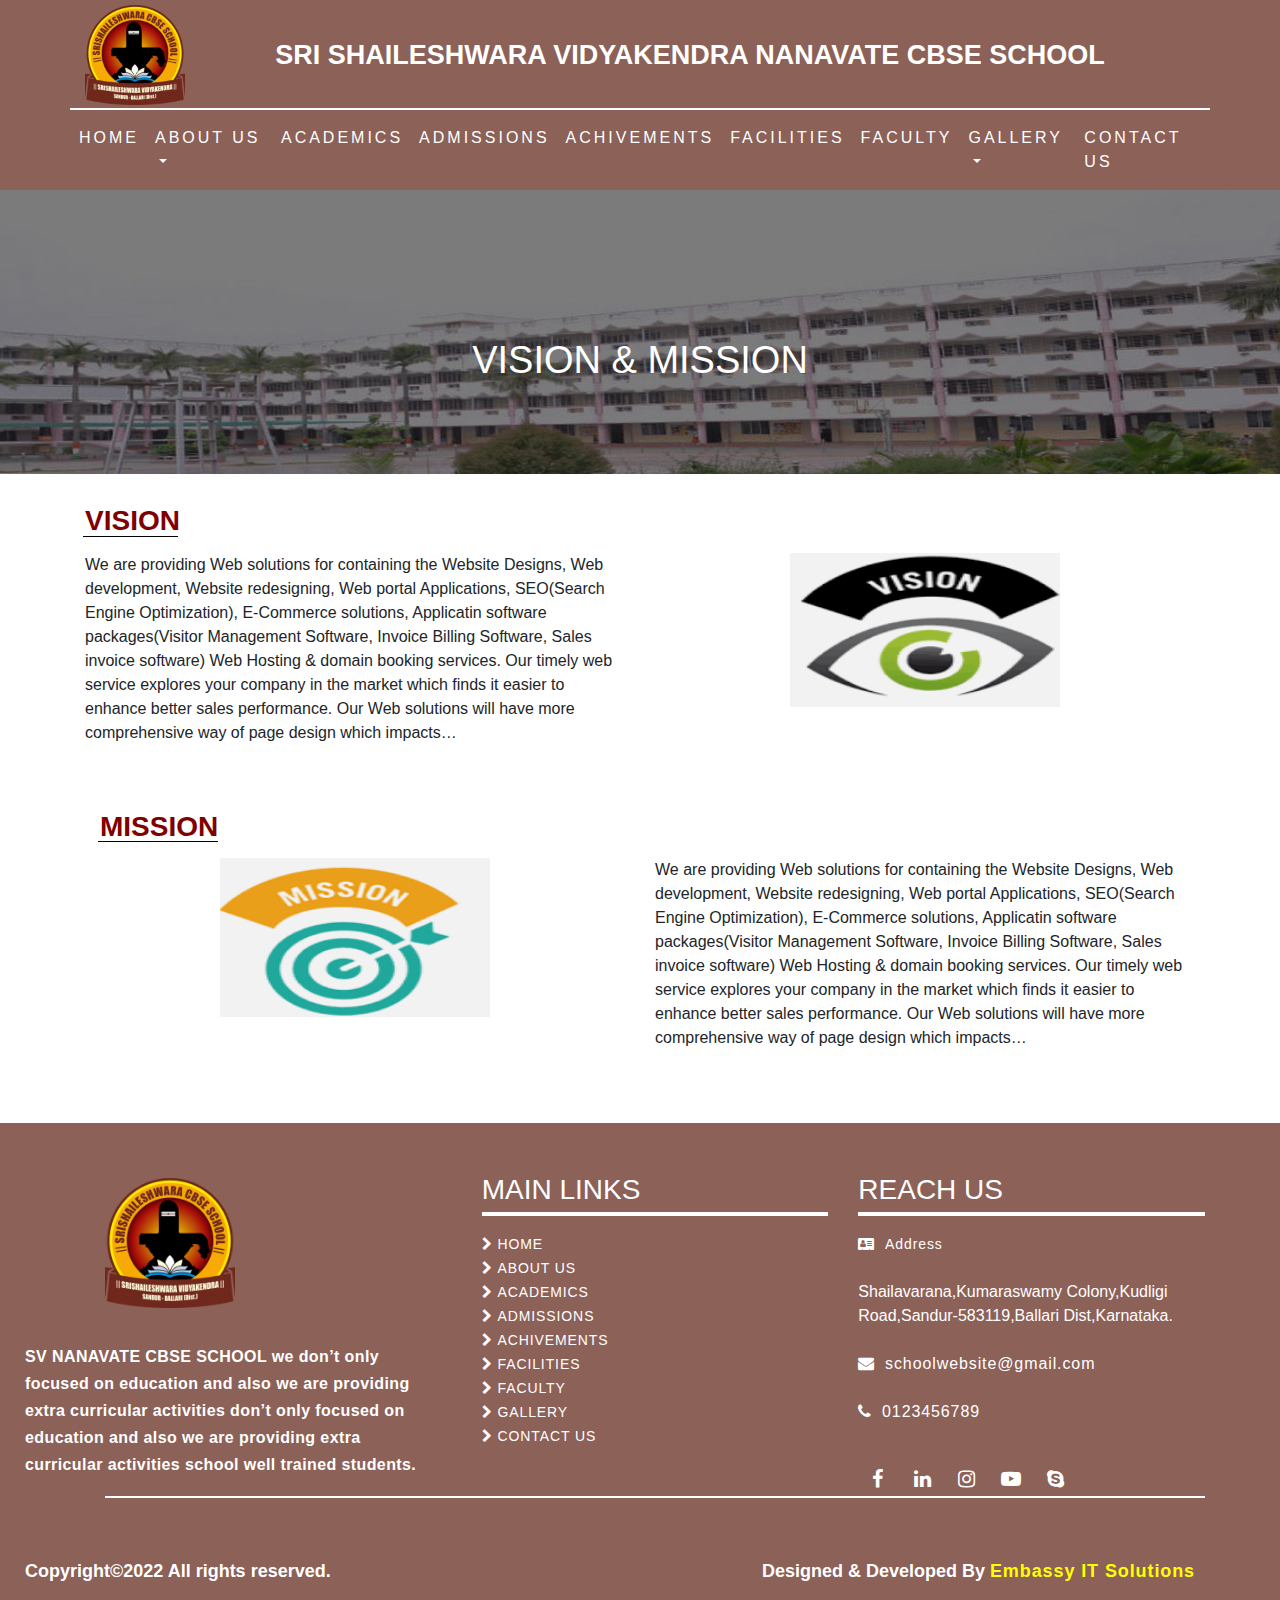
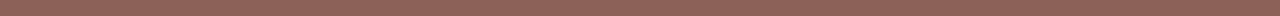
<file: school-website/vision&mission.html>
<!DOCTYPE html>
<html lang="en">
<head>
    <meta charset="UTF-8">
    <meta http-equiv="X-UA-Compatible" content="IE=edge">
    <meta name="viewport" content="width=device-width, initial-scale=1.0">
    <title>vision&mission-SRI SHAILESHWARA VIDYAKENDRA NANAVATE CBSE SCHOOL</title>
    <link rel="stylesheet" href="https://cdnjs.cloudflare.com/ajax/libs/font-awesome/4.7.0/css/font-awesome.min.css">
    <link rel="stylesheet" href="css/bootstrap-grid.css">
    <link rel="stylesheet" href="css/bootstrap-grid.css.map">
    <link rel="stylesheet" href="css/bootstrap-grid.min.css">
    <link rel="stylesheet" href="css/bootstrap-grid.min.css.map">
    <link rel="stylesheet" href="css/bootstrap-reboot.css">
    <link rel="stylesheet" href="css/bootstrap-reboot.css.map">
    <link rel="stylesheet" href="css/bootstrap-reboot.min.css">
    <link rel="stylesheet" href="css/bootstrap-reboot.min.css.map">
    <link rel="stylesheet" href="css/bootstrap.css">
    <link rel="stylesheet" href="css/bootstrap.css.map">
    <link rel="stylesheet" href="css/bootstrap.min.css">
    <link rel="stylesheet" href="css/bootstrap.min.css.map">
    <link rel="stylesheet" href="css/style.css">
</head>
<style>
   .centered {
  position: absolute;
  color: #fff;
  font-size: 38px;
  font-weight: 500;
  top: 40%;
  left: 50%;
  transform: translate(-50%, -50%);
   }
  .center {
  display: block;
  margin-left: auto;
  margin-right: auto;
  width: 50%;
  height: 60%;
}
</style>
<body>
    <section class="navbar-section ">
    <div class="container">
        <div class="row">
            <div class="col-md-2">
                <!-- Image and text -->
<nav>
    <a class="navbar-brand" href="#">
      <img src="assets/images/school3 logo.png" width="100" height="100" class="d-inline-block align-top" alt="">

    </a>
  </nav>
            </div>
            <div class="col-md-10">
                <p>SRI SHAILESHWARA VIDYAKENDRA NANAVATE CBSE SCHOOL</p>
            </div>
            <hr>
      <div class="nav-section">
          <div class="row">
            <nav class="navbar navbar-expand-lg">
                <button class="navbar-toggler" type="button" data-toggle="collapse" data-target="#navbarNavDropdown" aria-controls="navbarNavDropdown" aria-expanded="false" aria-label="Toggle navigation">
                  <span class="navbar-toggler-icon"></span>
                </button>
                <div class="collapse navbar-collapse" id="navbarNavDropdown">
                  <ul class="navbar-nav">
                    <li class="nav-item">
                      <a class="nav-link" href="index.html">HOME<span class="sr-only">(current)</span></a>
                    </li>
                    <li class="nav-item dropdown">
                      <a class="nav-link dropdown-toggle" href="#" id="navbarDropdownMenuLink" data-toggle="dropdown" aria-haspopup="true" aria-expanded="false">
                        ABOUT US
                      </a>
                      <div class="dropdown-menu" aria-labelledby="navbarDropdownMenuLink">
                        <a class="dropdown-item" href="profile.html">PROFILE</a>
                        <a class="dropdown-item" href="vision&mission.html">VISION & MISION</a>
                        <a class="dropdown-item" href="management.html">MANAGEMENT</a>
                        <a class="dropdown-item" href="affiliation.html">AFFILIATION</a>
                      </div>
                    </li>
                    <li class="nav-item">
                        <a class="nav-link" href="academics.html">ACADEMICS</a>
                      </li>
                      <li class="nav-item">
                        <a class="nav-link" href="admission.html">ADMISSIONS</a>
                      </li>
                      <li class="nav-item">
                        <a class="nav-link" href="achivements.html">ACHIVEMENTS</a>
                      </li>
                      <li class="nav-item">
                        <a class="nav-link" href="facilities.html">FACILITIES</a>
                      </li>
                      <li class="nav-item">
                        <a class="nav-link" href="faculty.html">FACULTY</a>
                      </li>
                      <li class="nav-item dropdown">
                        <a class="nav-link dropdown-toggle" href="#" id="navbarDropdownMenuLink" data-toggle="dropdown" aria-haspopup="true" aria-expanded="false">
                          GALLERY
                        </a>
                        <div class="dropdown-menu" aria-labelledby="navbarDropdownMenuLink">
                          <a class="dropdown-item" href="photo-gallery.html">PHOTOS</a>
                          <a class="dropdown-item" href="video-gallery.html">VIDEOS</a>
                        </div>
                      </li>
                      <li class="nav-item">
                        <a class="nav-link" href="contactus.html">CONTACT US</a>
                      </li>
                  </ul>
                </div>
              </nav>
          </div>
      </div>
        </div>
    </div>
</section>

<!-- vision & mission -->
<section>
<img src="assets/images/bg-img.jpg" class="img-fluid" style="margin-bottom: 30px;" alt="Responsive image">
<div class="centered">VISION & MISSION</div>
<div class="container">
<div class="row">
  <div class="col-md-12">
    <h3 style="text-align: justify;font-weight: 700;">VISION</h3>
    <hr style="border-top: 1px solid #000;width:95px;margin-top: -10px;margin-left: -2px;">
  </div>
</div>
</div>
<div class="container">
  <div class="row">
    <div class="col-md-6">
      We are providing Web solutions for containing the Website Designs, Web development, Website redesigning, Web portal Applications, SEO(Search Engine Optimization), E-Commerce solutions, Applicatin software packages(Visitor Management Software, Invoice Billing Software, Sales invoice software) Web Hosting & domain booking services. Our timely web service explores your company in the market 
      which finds it easier to enhance better sales performance. Our Web solutions will have more comprehensive way of page design which impacts…
    </div>
    <div class="col-md-6">
      <img src="assets/images/vision.png" style="align-items: center;" class="center" alt="">
    </div>
  </div>
</div>
<div class="container">
  <div class="col-md-12">
    <h3 style="text-align: justify;font-weight: 700;">MISSION</h3>
    <hr style="border-top: 1px solid #000;width:120px;margin-top: -10px;margin-left: -2px;">
  </div>
  <div class="row">
    <div class="col-md-6">
      <img src="assets/images/mission.png" class="center" alt="">
    </div>
    <div class="col-md-6">
      We are providing Web solutions for containing the Website Designs, Web development, Website redesigning, Web portal Applications, SEO(Search Engine Optimization), E-Commerce solutions, Applicatin software packages(Visitor Management Software, Invoice Billing Software, Sales invoice software) Web Hosting & domain booking services. Our timely web service explores your company in the market 
      which finds it easier to enhance better sales performance. Our Web solutions will have more comprehensive way of page design which impacts…
    </div>
  </div>
</div>
</section>

<!-- Footer section -->
<footer class="mainfooter" role="contentinfo">
    <div class="footer-middle">
    <div class="container">
      <div class="row">
        <div class="col-md-4">
          <!--Column1-->
          <div class="footer-pad">
            <nav>
              <a class="navbar-brand" href="#">
                <img src="assets/images/school3 logo.png" width="130" height="130" class="d-inline-block align-top" alt="">
              </a>
            </nav>
                <p>SV NANAVATE CBSE SCHOOL we don’t only focused on education and also we are providing extra curricular 
                  activities don’t only focused on education and also we are providing extra curricular activities  
                  school well trained students.</p>
          </div>
        </div>
        <div class="col-md-4">
          <!--Column1-->
          <div class="footer-pad">
            <h3 style="color: #fff;font-size:28px;text-align:left;">MAIN LINKS</h3>
            <hr style="background: #fff;">
            <ul class="list-unstyled">
              <li><a href="index.html"><i class="fa fa-chevron-right">&nbsp;</i>HOME</a></li>
              <li><a href="#"><i class="fa fa-chevron-right">&nbsp;</i>ABOUT US</a></li>
              <li><a href="academics.html"><i class="fa fa-chevron-right">&nbsp;</i>ACADEMICS</a></li>
              <li><a href="admission.html"><i class="fa fa-chevron-right">&nbsp;</i>ADMISSIONS</a></li>
              <li><a href="achivements.html"><i class="fa fa-chevron-right">&nbsp;</i>ACHIVEMENTS</a></li>
              <li><a href="facilities.html"><i class="fa fa-chevron-right">&nbsp;</i>FACILITIES</a></li>
              <li><a href="faculty.html"><i class="fa fa-chevron-right">&nbsp;</i>FACULTY</a></li>
              <li><a href="#"><i class="fa fa-chevron-right">&nbsp;</i>GALLERY</a></li>
              <li><a href="contactus.html"><i class="fa fa-chevron-right">&nbsp;</i>CONTACT US</a></li>
             </ul>
          </div>
        </div>
        
        <div class="col-md-4">
          <h3 style="color: #fff;font-size:28px;text-align:left;">REACH US</h3>
            <hr style="background: #fff;">
            <ul class="list-unstyled">
              <li><a href="#"><i class="fa fa-address-card">&nbsp;&nbsp;</i>Address</a></li><br>
              <li style="font-size:16px;">Shailavarana,Kumaraswamy 
                Colony,Kudligi Road,Sandur-583119,Ballari Dist,Karnataka.</li><br>
                <li><a href="#" style="font-size:16px;"><i class="fa fa-envelope">&nbsp;&nbsp;</i>schoolwebsite@gmail.com</a></li><br>	
                <li><a href="#" style="font-size:16px;"><i class="fa fa-phone">&nbsp;&nbsp;</i>0123456789</a></li><br>
              </ul>
            <ul class="social-network social-circle">
              <li><a href="#" class="icoFacebook" title="Facebook"><i class="fa fa-facebook"></i></a></li>
              <li><a href="#" class="icoLinkedin" title="Linkedin"><i class="fa fa-linkedin"></i></a></li>
              <li><a href="#" class="icoinstagram" title="Instagram"><i class="fa fa-instagram"></i></a></li>
              <li><a href="#" class="icoyoutubeplay" title="youtube-play"><i class="fa fa-youtube-play"></i></a></li>
              <li><a href="#" class="icoskype" title="Skype"><i class="fa fa-skype"></i></a></li>
             </ul>		
      </div>
      </div>
      <hr>
    <div class="row">
      <div class="col-md-6 ">
        <p class="text-left">Copyright&copy;2022 All rights reserved.</p>
      </div>
      <div class="col-md-6 ">
        <p class="text-right">Designed & Developed By <a href="embassyitsolutions.com">Embassy IT Solutions</a></p>
      </div>
       </div>
    </div>
  </footer>
    

  <script src="js/bootstrap.bundle.js"></script>
  <script src="js/bootstrap.bundle.js.map"></script>
  <script src="js/popper.min.js"></script>
  <script src="js/jquery.min.js"></script>
  <script src="js/bootstrap.bundle.min.js"></script>
  <script src="js/bootstrap.bundle.min.js.map"></script>
  <script src="js/bootstrap.js"></script>
  <script src="js/bootstrap.js.map"></script>
  <script src="js/bootstrap.min.js"></script>
  <script src="js/bootstrap.min.js.map"></script>
  <script src="js/script.js"></script>
</body>
</html>
</file>
<file: school-website/css/style.css>
/* navigation bar */

.navbar-section{
  background:#652C20BF;
}

p{
    text-align: center;
    margin: 30PX 10PX 20PX -80PX;
    line-height: 50px;
    font-size: 27px;
    color: #fff;
    font-weight:600;
}
.nav-link{
    color: #fff;
    margin: -16px 0px 0px 0px;
    letter-spacing: 3px;
    font-weight: 500;
}
.nav-link:hover{
    color: yellow;
}
hr{
    border-top: 2px solid #fff;
    margin-top: -2px;
    width: 100%;
}
.dropdown-item{
    background-color:#652C20BF;
    color: #fff;
}
.dropdown-item:hover{
    background: #652C20BF;
    color: yellow;
}

.dropdown-menu {
  position: absolute;
  top: 100%;
  left: 0px;
  z-index: 1000;
  display: none;
  float: left;
  min-width: 10rem;
  padding: 0px 0px;
  margin: 0.125rem 0px 0px;
  font-size: 1rem;
  color: rgb(33, 37, 41);
  text-align: left;
  list-style: none;
  background-color: rgb(255, 255, 255);
  background-clip: padding-box;
  border: 1px solid rgba(0, 0, 0, 0.15);
  border-radius: 0.25rem;
}

@media (min-width: 767px) { 
    .dropdown:hover .dropdown-menu {
        display: block;
        margin-top: 0; 

     }
    }
    @media (max-width: 767px) { 
    .dropdown:hover .dropdown-menu
        {
        display: block;
        margin-top: auto; 
    }
}
/* image carousel */
  /* Make the image fully responsive */
  .carousel-inner img {
    width: 100%;
    height: 100%;
    margin-bottom: 30px;
  }
/* school section */
h3{
    text-align: center;
    color: maroon;
}
.btn{
    background: maroon;
    color: #fff;
    margin-bottom: 30px;
}
.btn:hover{
    background: black;
}
/* counter */
header {
    background-color: #652C20BF;
    color: #ffffff;
    padding-top:30px;
  }
  
  h1{
    text-transform: uppercase;
    color: #fff;
  }
  
  h4{
    text-transform: uppercase;
    font-size: 15px;
    margin-right: 80px;
    color: #fff;
    text-align:center;
   }

  .counter-count
  {
      font-size: 50px;
      font-weight: bold;
      position: relative;
      color: #fff;
      text-align: center;
      display: inline-block;
      
  }
  .counter{
      text-align: center;
      background: #652C20BF;
      padding-bottom:30px;
      margin-bottom: 50px;
  }
  
/* gallery section */
.gallery-img{
    padding: 18px;  
    margin-bottom: 20px;
}
.gallery{
    border-radius: 15px;
}

.caption p{
    color: maroon;
    font-size: 24px;
    text-align: center;
    font-weight: 600;
}
.thumbnail a{
    text-decoration: none;
}

/* Footer section */

/*FOOTER*/

footer {
    background: #652C20BF;
    color: white;
    padding: 30px 30px 0px 60px;
  }
  footer hr{
    padding-bottom: 2px;
  }
  .footer-pad p{
      font-size: 16px;
      text-align: left;
      line-height: 27px;
      letter-spacing: 0.4px;
  }
  footer a {
    color: #fff;
    font-size: 14px;
    letter-spacing: 0.9px;
    transition-duration: 0.2s;
  }
  
  footer a:hover {
    color: yellow;
  }
  
  .footer-middle {
    padding:20px 30px 0px 30px;
    color: white;
  }
  .list-unstyled a{
    text-decoration: none;
  }
  .text-left,.text-right{
      font-size: 18px;
  }
  .text-right a{
      font-size: 18px;
      color: yellow;
      text-decoration: none;
  }
  
  /*SOCİAL İCONS*/
  
  /* footer social icons */
  ul.social-network {
    list-style: none;
    display: inline;
    margin-left: 0 !important;
    padding:0;
  }
  
  ul.social-network li {
    display: inline;
    margin: 0 5px;
  }
  .social-network a.icoFacebook:hover {
    background-color: #3B5998;
  }
  
  .social-network a.icoLinkedin:hover {
    background-color: #007bb7;
  }
  
  .social-network a.icoinstagram:hover {
    background-color: #8c00b7;
  }
  .social-network a.icoyoutubeplay:hover {
    background-color: hsl(0, 100%, 61%);
  }
  .social-network a.icoskype:hover {
    background-color: #11b4ff;
  }

  .social-network a.icoFacebook:hover i,
  .social-network a.icoLinkedin:hover i,
  .social-network a.icoinstagram:hover i,
  .social-network a.icoyoutubeplay:hover i,
  .social-network a.icoskype:hover i
{
  color:#fff;
}

  .social-network a.socialIcon:hover,
  .socialHoverClass {
    color: #44BCDD;
  }
  
  .social-circle li a {
    display: inline-block;
    position: relative;
    margin: 0 auto 0 auto;
    -moz-border-radius: 50%;
    -webkit-border-radius: 50%;
    border-radius: 50%;
    text-align: center;
    width: 30px;
    height: 30px;
    font-size: 20px;
  }
  
  .social-circle li i {
    margin: 0;
    line-height: 30px;
    text-align: center;
  }
  
  .social-circle li a:hover i,
  .triggeredHover {
    -moz-transform: rotate(360deg);
    -webkit-transform: rotate(360deg);
    -ms--transform: rotate(360deg);
    transform: rotate(360deg);
    -webkit-transition: all 0.2s;
    -moz-transition: all 0.2s;
    -o-transition: all 0.2s;
    -ms-transition: all 0.2s;
    transition: all 0.2s;
  }
  
  .social-circle i {
    color: #ffffff;
    -webkit-transition: all 0.8s;
    -moz-transition: all 0.8s;
    -o-transition: all 0.8s;
    -ms-transition: all 0.8s;
    transition: all 0.8s;
  }
  
  .social-network a {
    background-color:#652c2000;
  }
</file>
